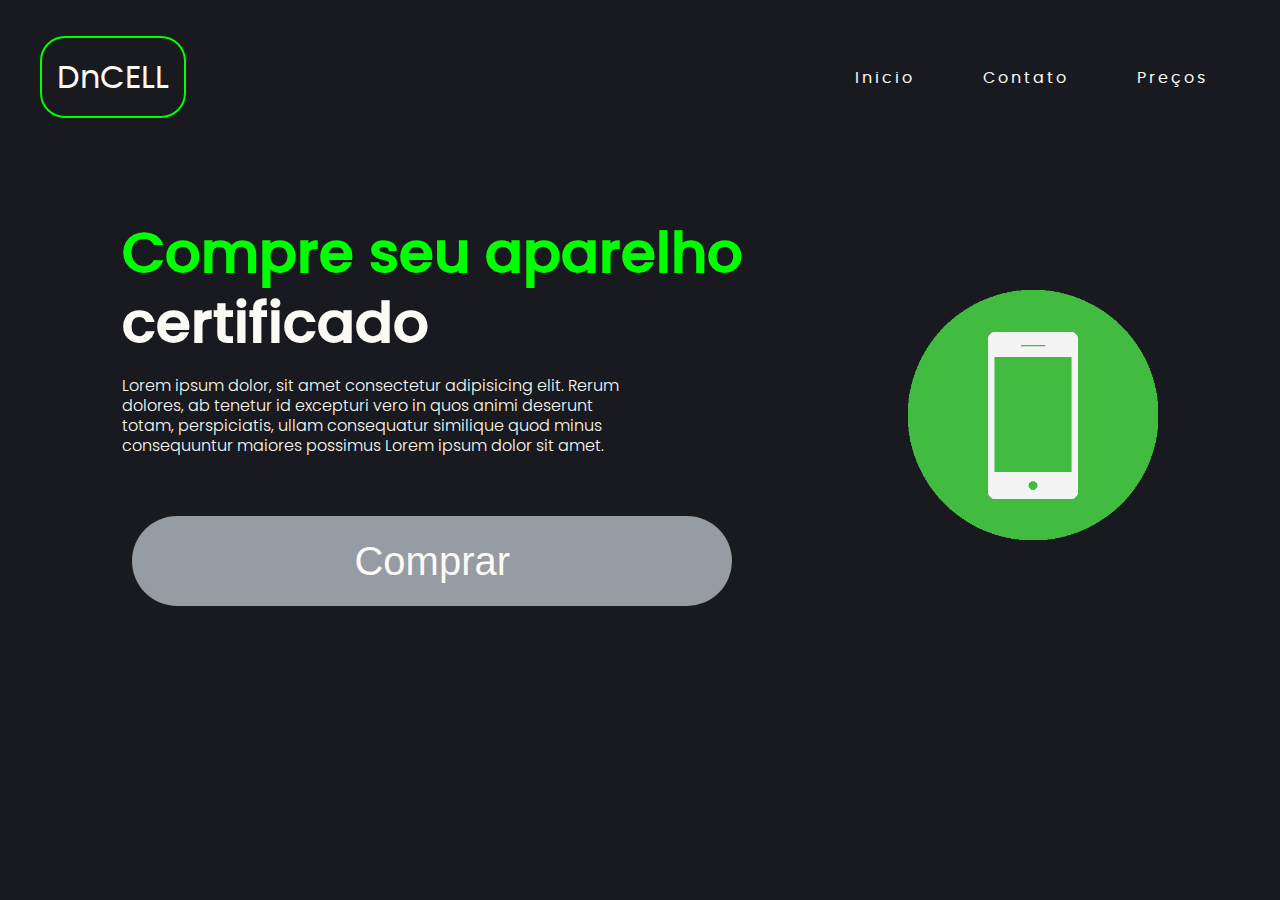
<file: index.html>
<!DOCTYPE html>
<html lang="pt-br">

<head>
    <meta charset="UTF-8">
    <meta http-equiv="X-UA-Compatible" content="IE=edge">
    <meta name="viewport" content="width=device-width, initial-scale=1.0">
    <title>DnCELL</title>
    <link rel="stylesheet" href="style.css">
    <link rel="stylesheet" href="fonts.css">
</head>

<body>
    <!-- Cabeçalho do site -->
    <header>
        <nav>
            <h1 id="logo">DnCELL</h1>
        <div class="mobile-menu">
            <div class="line1"></div>
            <div class="line2"></div>
            <div class="line3"></div>
        </div>
        <ul class="nav-list">
            <li><a href="index.html">Inicio</a></li>
            <li><a href="contato.html">Contato</a></li>
            <li><a href="preco.html">Preços</a></li>
        </ul>
        </nav>
    </header>
    <!-- /Cabeçalho do site -->

    <!-- Corpo principal do site -->
    <main>
        <aside>
            <section class="banner">
                <div class="texto">
                    <h2 class="titulo"><span>Compre seu aparelho</span></h2>
                    <h2 class="titulo-2">certificado</h2>
                    <p>Lorem ipsum dolor, sit amet consectetur adipisicing elit. Rerum dolores, ab tenetur id excepturi
                        vero in quos animi deserunt totam, perspiciatis, ullam consequatur similique quod minus
                        consequuntur maiores possimus Lorem ipsum dolor sit amet.</p>
                    <p id="time"></p>
                    <div class="botoes">
                        <button class="overlay"><a onmousemove="handleMove()" href="contato.html">Comprar</a></button>
                    </div>
                </div>
            </section>
        </aside>

        <article>
            <img src="assets/images/mobile-phone-icon.png" alt="celular">
        </article>
    </main>
    <!-- /Corpo principal do site -->

    <script type="text/javascript" src="script.js"></script>
</body>

</html>
</file>
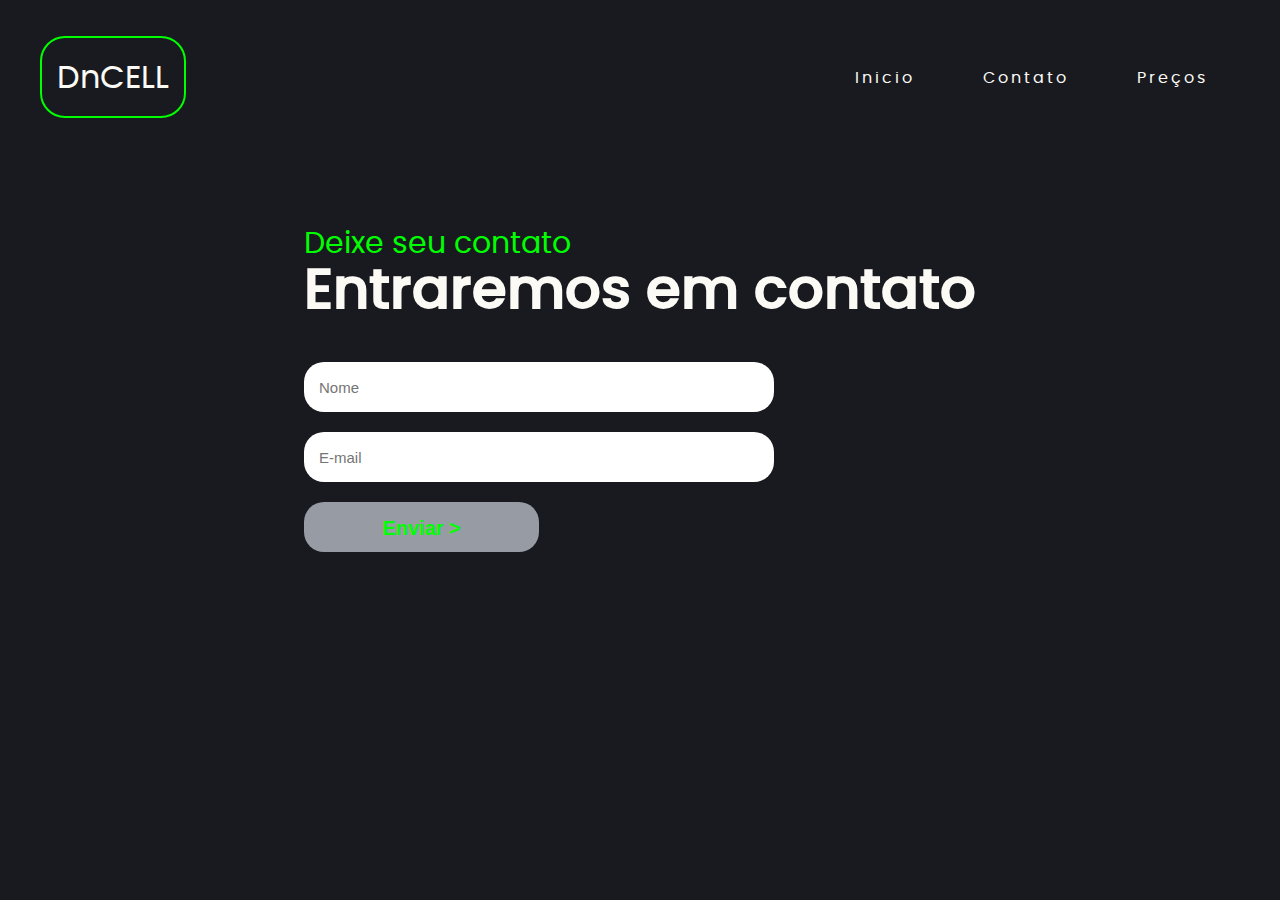
<file: contato.html>
<!-- Exemplo de HTML -->
<!DOCTYPE html>
<html lang="pt-br">

<head>
    <meta charset="UTF-8">
    <meta http-equiv="X-UA-Compatible" content="IE=edge">
    <meta name="viewport" content="width=device-width, initial-scale=1.0, maximum-scale=1.0">
    <title>Contato</title>
    <link rel="stylesheet" href="style.css">
    <link rel="stylesheet" href="fonts.css">
</head>

<body>
    <!-- Cabeçalho do site -->
    <header>
        <nav>
            <h1 id="logo">DnCELL</h1>
        <div class="mobile-menu">
            <div class="line1"></div>
            <div class="line2"></div>
            <div class="line3"></div>
        </div>
        <ul class="nav-list">
            <li><a href="index.html">Inicio</a></li>
            <li><a href="contato.html">Contato</a></li>
            <li><a href="preco.html">Preços</a></li>
        </ul>
        </nav>
    </header>
    <!-- /Cabeçalho do site -->

    <!-- Corpo principal do site -->
    <main>
        <section>
            <div class="texto-contato">
                <h1 class="texto-contato1">Deixe seu contato</h1>
                <h2 class="texto-contato2">Entraremos em contato</h2>
                <form>
                        <input type="text" placeholder="Nome">
                        <input type="email" placeholder="E-mail">
                        <input type="submit" value="Enviar >">
                </form>
            </div>
        </section>
    </main>
    <!-- /Corpo principal do site -->

    <script type="text/javascript" src="script.js"></script>
</body>

</html>
</file>
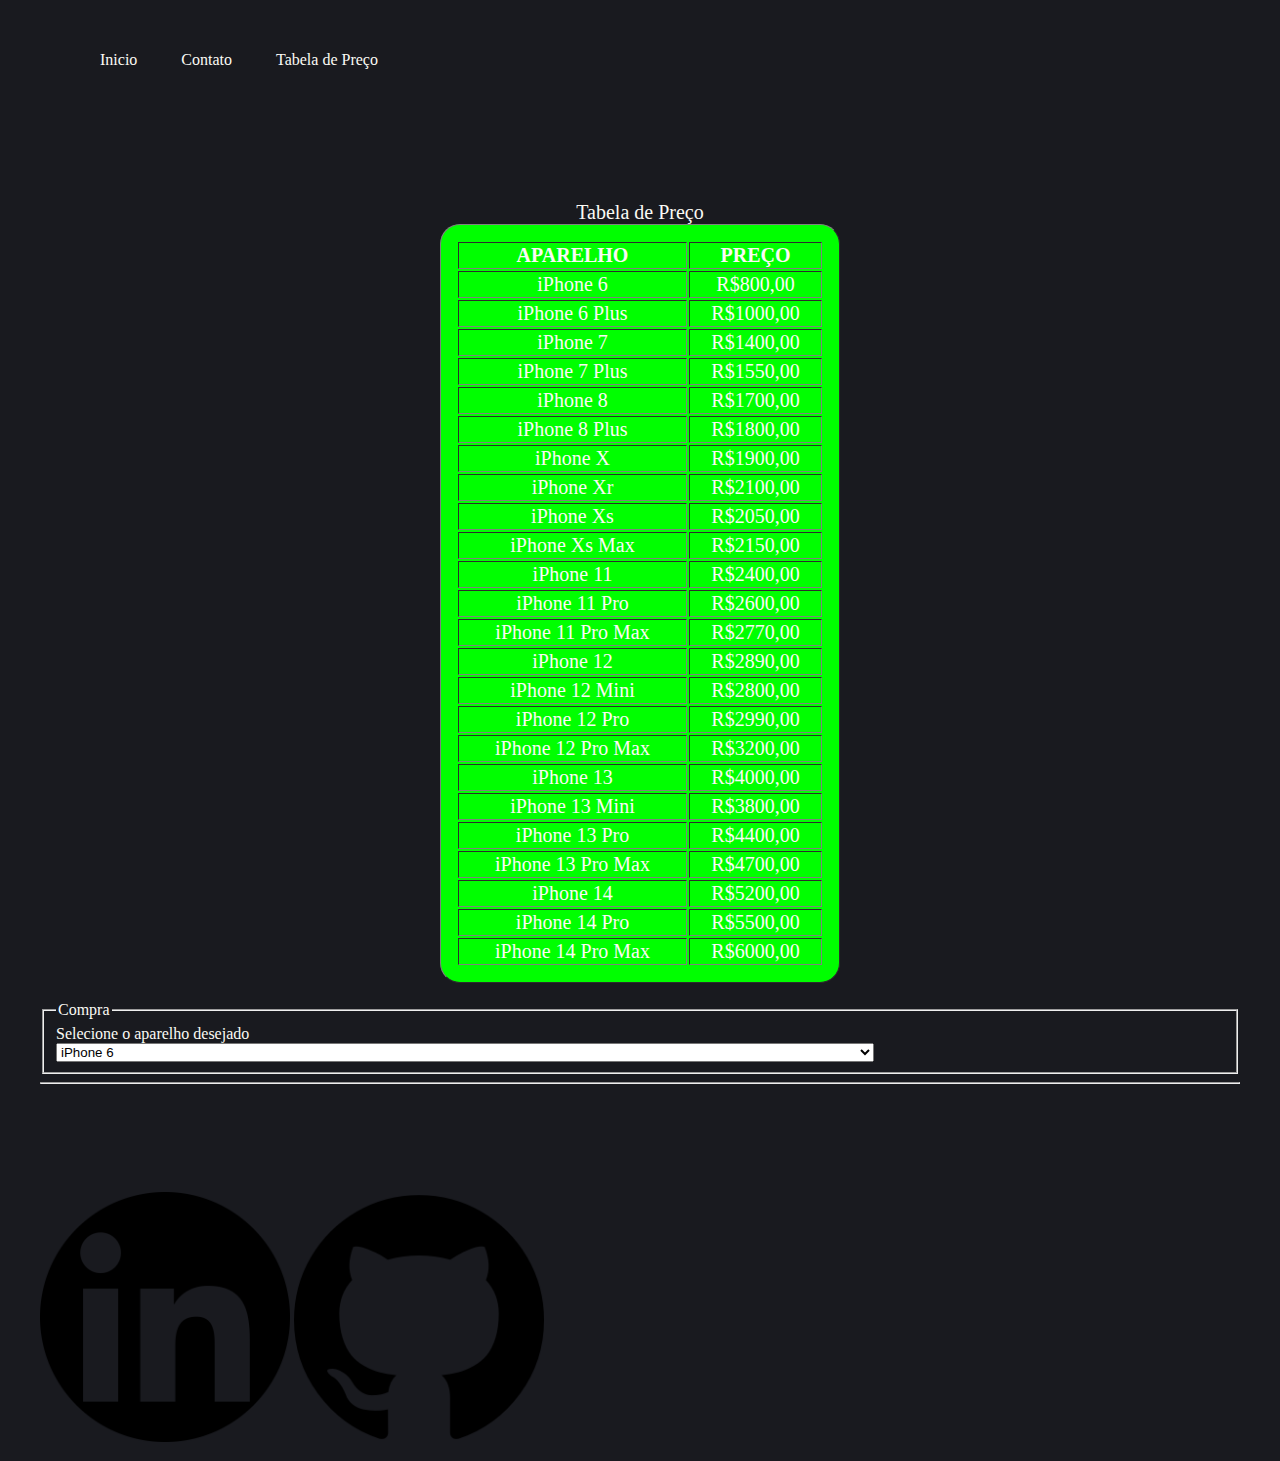
<file: tabelaPreco.html>
<!DOCTYPE html>
<html lang="pt-br">

<head>
  <meta charset="UTF-8">
  <meta http-equiv="X-UA-Compatible" content="IE=edge">
  <meta name="viewport" content="width=device-width, initial-scale=1.0">
  <title>Document</title>
  <link rel="stylesheet" href="style.css">
</head>

<body>
  <!-- Cabeçalho do site -->
  <header>
    <nav>
      <ul>
        <li>
          <a href="index.html">Inicio</a>
        </li>
        <li>
          <a href="contato.html">Contato</a>
        </li>
        <li>
          <a href="tabelaPreco.html">Tabela de Preço</a>
        </li>
      </ul>
    </nav>
  </header>
  <!-- Cabeçalho do site -->

  <!-- Tabela de Preço -->
  <table border="1">
    <caption>Tabela de Preço</caption>
    <thead>
      <th>APARELHO</th>
      <th>PREÇO</th>
    </thead>
    <tbody>
      <tr>
        <td>iPhone 6</td>
        <td>R$800,00</td>
      </tr>
      <tr>
        <td>iPhone 6 Plus</td>
        <td>R$1000,00</td>
      </tr>
      <tr>
        <td>iPhone 7</td>
        <td>R$1400,00</td>
      </tr>
      <tr>
        <td>iPhone 7 Plus</td>
        <td>R$1550,00</td>
      </tr>
      <tr>
        <td>iPhone 8</td>
        <td>R$1700,00</td>
      </tr>
      <tr>
        <td>iPhone 8 Plus</td>
        <td>R$1800,00</td>
      </tr>
      <tr>
        <td>iPhone X</td>
        <td>R$1900,00</td>
      </tr>
      <tr>
        <td>iPhone Xr</td>
        <td>R$2100,00</td>
      </tr>
      <tr>
        <td>iPhone Xs</td>
        <td>R$2050,00</td>
      </tr>
      <tr>
        <td>iPhone Xs Max</td>
        <td>R$2150,00</td>
      </tr>
      <tr>
        <td>iPhone 11</td>
        <td>R$2400,00</td>
      </tr>
      <tr>
        <td>iPhone 11 Pro</td>
        <td>R$2600,00</td>
      </tr>
      <tr>
        <td>iPhone 11 Pro Max</td>
        <td>R$2770,00</td>
      </tr>
      <tr>
        <td>iPhone 12</td>
        <td>R$2890,00</td>
      </tr>
      <tr>
        <td>iPhone 12 Mini</td>
        <td>R$2800,00</td>
      </tr>
      <tr>
        <td>iPhone 12 Pro</td>
        <td>R$2990,00</td>
      </tr>
      <tr>
        <td>iPhone 12 Pro Max</td>
        <td>R$3200,00</td>
      </tr>
      <tr>
        <td>iPhone 13</td>
        <td>R$4000,00</td>
      </tr>
      <tr>
        <td>iPhone 13 Mini</td>
        <td>R$3800,00</td>
      </tr>
      <tr>
        <td>iPhone 13 Pro</td>
        <td>R$4400,00</td>
      </tr>
      <tr>
        <td>iPhone 13 Pro Max</td>
        <td>R$4700,00</td>
      </tr>
      <tr>
        <td>iPhone 14</td>
        <td>R$5200,00</td>
      </tr>
      <tr>
        <td>iPhone 14 Pro</td>
        <td>R$5500,00</td>
      </tr>
      <tr>
        <td>iPhone 14 Pro Max</td>
        <td>R$6000,00</td>
      </tr>
    </tbody>
  </table>
  <br>
  <fieldset>
    <legend>Compra</legend>
    <form>
      Selecione o aparelho desejado
      <select name="select">
        <option> iPhone 6</option>
        <option> iPhone 6 Plus</option>
        <option> iPhone 7</option>
        <option> iPhone 7 Plus</option>
        <option> iPhone 8</option>
        <option> iPhone 8 Plus</option>
        <option> iPhone X</option>
        <option> iPhone XR</option>
        <option> iPhone XS</option>
        <option> iPhone XS MAX</option>
        <option> iPhone 11</option>
        <option> iPhone 11 Pro</option>
        <option> iPhone 11 Pro Max</option>
        <option> iPhone 12</option>
        <option> iPhone 12 Mini</option>
        <option> iPhone 12 Pro</option>
        <option> iPhone 12 Pro Max</option>
        <option> iPhone 13</option>
        <option> iPhone 13 Mini</option>
        <option> iPhone 13 Pro</option>
        <option> iPhone 13 Pro Max</option>
        <option> iPhone 14</option>
        <option> iPhone 14 Pro</option>
        <option> iPhone 14 Pro Max</option>
      </select>
    </form>
  </fieldset>

  <!-- Rodapé do site -->
  <hr>
  <footer>
    <div>
      <a target="_blank" href="https://www.linkedin.com/in/danielcorrea5/">

        <img class="social" src="assets/images/linkedin.web.png" alt="logo linkedin">
      </a>

      <a target="_blank" href="https://github.com/DnC-DEV">

        <img class="social" src="assets/images/github.png" alt="logo github">
      </a>
    </div>
  </footer>
  <!-- /Rodapé do site -->
</body>

</html>
</file>
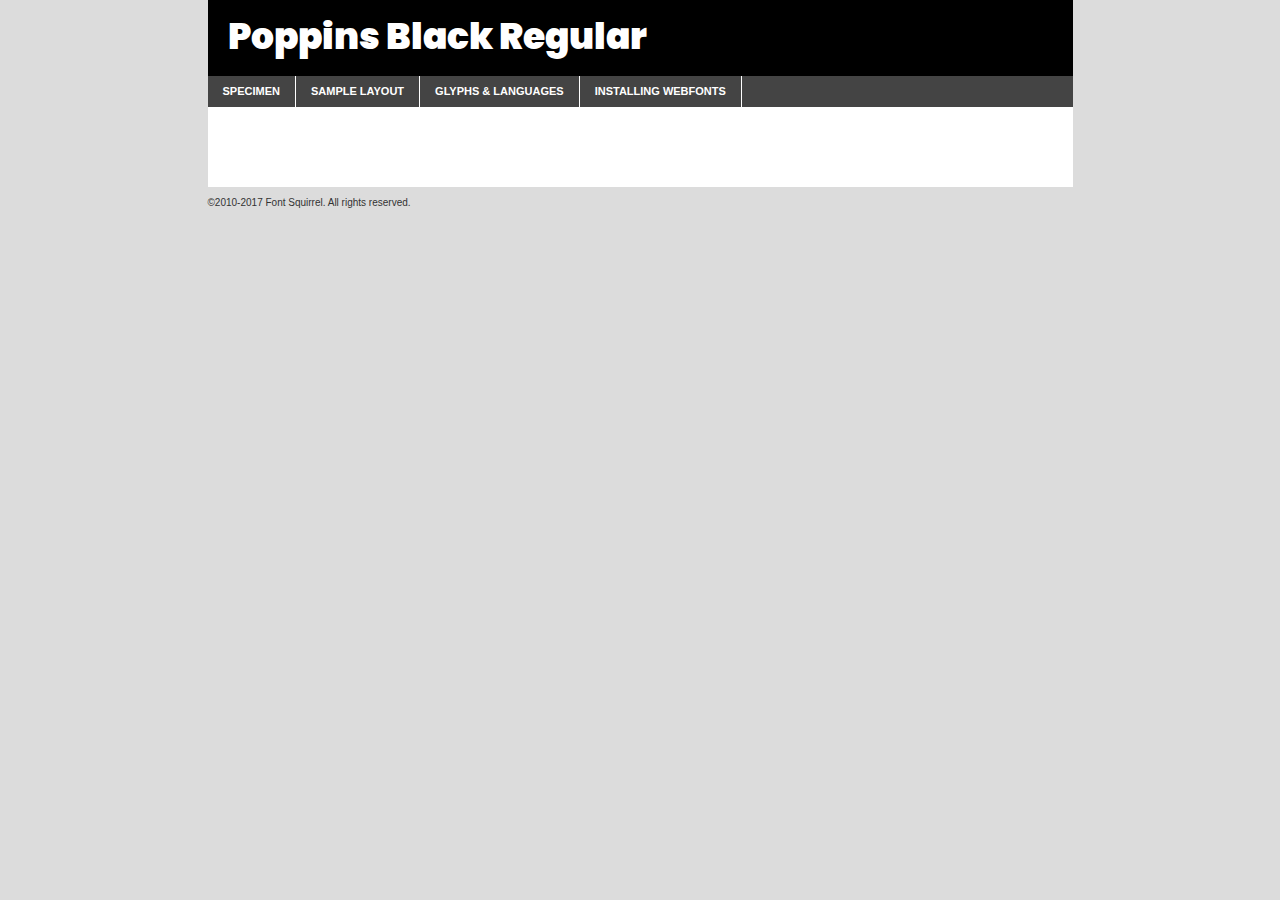
<file: assets/fonts/poppins-black-demo.html>
<!DOCTYPE html PUBLIC "-//W3C//DTD XHTML 1.0 Transitional//EN"
	"http://www.w3.org/TR/xhtml1/DTD/xhtml1-transitional.dtd">

<html xmlns="http://www.w3.org/1999/xhtml" xml:lang="en" lang="en">
<head>
	<meta http-equiv="Content-Type" content="text/html; charset=utf-8" />
	<script src="http://ajax.googleapis.com/ajax/libs/jquery/1.7.2/jquery.min.js" type="text/javascript" charset="utf-8"></script>
	<script type="text/javascript">
	(function($){$.fn.easyTabs=function(option){var param=jQuery.extend({fadeSpeed:"fast",defaultContent:1,activeClass:'active'},option);$(this).each(function(){var thisId="#"+this.id;if(param.defaultContent==''){param.defaultContent=1;}
	if(typeof param.defaultContent=="number")
	{var defaultTab=$(thisId+" .tabs li:eq("+(param.defaultContent-1)+") a").attr('href').substr(1);}else{var defaultTab=param.defaultContent;}
	$(thisId+" .tabs li a").each(function(){var tabToHide=$(this).attr('href').substr(1);$("#"+tabToHide).addClass('easytabs-tab-content');});hideAll();changeContent(defaultTab);function hideAll(){$(thisId+" .easytabs-tab-content").hide();}
	function changeContent(tabId){hideAll();$(thisId+" .tabs li").removeClass(param.activeClass);$(thisId+" .tabs li a[href=#"+tabId+"]").closest('li').addClass(param.activeClass);if(param.fadeSpeed!="none")
	{$(thisId+" #"+tabId).fadeIn(param.fadeSpeed);}else{$(thisId+" #"+tabId).show();}}
	$(thisId+" .tabs li").click(function(){var tabId=$(this).find('a').attr('href').substr(1);changeContent(tabId);return false;});});}})(jQuery);
	</script>
	<link rel="stylesheet" href="specimen_files/specimen_stylesheet.css" type="text/css" charset="utf-8" />
	<link rel="stylesheet" href="stylesheet.css" type="text/css" charset="utf-8" />

	<style type="text/css">
					body{
				font-family: 'poppinsblack';
							}
		</style>

	<title>Poppins Black Regular Specimen</title>
	
	
	<script type="text/javascript" charset="utf-8">
		$(document).ready(function() {
			$('#container').easyTabs({defaultContent:1});
		});
	</script>
</head>

<body>
<div id="container">
	<div id="header">
		Poppins Black Regular	</div>
	<ul class="tabs">
		<li><a href="#specimen">Specimen</a></li>
		<li><a href="#layout">Sample Layout</a></li>
				<li><a href="#glyphs">Glyphs &amp; Languages</a></li>
		<li><a href="#installing">Installing Webfonts</a></li>
		
	</ul>
	
	<div id="main_content">

		
			<div id="specimen">
		
				<div class="section">
					<div class="grid12 firstcol">
						<div class="huge">AaBb</div>
					</div>
				</div>
		
				<div class="section">
					<div class="glyph_range">A&#x200B;B&#x200b;C&#x200b;D&#x200b;E&#x200b;F&#x200b;G&#x200b;H&#x200b;I&#x200b;J&#x200b;K&#x200b;L&#x200b;M&#x200b;N&#x200b;O&#x200b;P&#x200b;Q&#x200b;R&#x200b;S&#x200b;T&#x200b;U&#x200b;V&#x200b;W&#x200b;X&#x200b;Y&#x200b;Z&#x200b;a&#x200b;b&#x200b;c&#x200b;d&#x200b;e&#x200b;f&#x200b;g&#x200b;h&#x200b;i&#x200b;j&#x200b;k&#x200b;l&#x200b;m&#x200b;n&#x200b;o&#x200b;p&#x200b;q&#x200b;r&#x200b;s&#x200b;t&#x200b;u&#x200b;v&#x200b;w&#x200b;x&#x200b;y&#x200b;z&#x200b;1&#x200b;2&#x200b;3&#x200b;4&#x200b;5&#x200b;6&#x200b;7&#x200b;8&#x200b;9&#x200b;0&#x200b;&amp;&#x200b;.&#x200b;,&#x200b;?&#x200b;!&#x200b;&#64;&#x200b;(&#x200b;)&#x200b;#&#x200b;$&#x200b;%&#x200b;*&#x200b;+&#x200b;-&#x200b;=&#x200b;:&#x200b;;</div>
				</div>
				<div class="section">
					<div class="grid12 firstcol">
						<table class="sample_table">
							<tr><td>10</td><td class="size10">abcdefghijklmnopqrstuvwxyzABCDEFGHIJKLMNOPQRSTUVWXYZ0123456789abcdefghijklmnopqrstuvwxyzABCDEFGHIJKLMNOPQRSTUVWXYZ0123456789abcdefghijklmnopqrstuvwxyzABCDEFGHIJKLMNOPQRSTUVWXYZ</td></tr>
							<tr><td>11</td><td class="size11">abcdefghijklmnopqrstuvwxyzABCDEFGHIJKLMNOPQRSTUVWXYZ0123456789abcdefghijklmnopqrstuvwxyzABCDEFGHIJKLMNOPQRSTUVWXYZ0123456789abcdefghijklmnopqrstuvwxyzABCDEFGHIJKLMNOPQRSTUVWXYZ</td></tr>
							<tr><td>12</td><td class="size12">abcdefghijklmnopqrstuvwxyzABCDEFGHIJKLMNOPQRSTUVWXYZ0123456789abcdefghijklmnopqrstuvwxyzABCDEFGHIJKLMNOPQRSTUVWXYZ0123456789abcdefghijklmnopqrstuvwxyzABCDEFGHIJKLMNOPQRSTUVWXYZ</td></tr>
							<tr><td>13</td><td class="size13">abcdefghijklmnopqrstuvwxyzABCDEFGHIJKLMNOPQRSTUVWXYZ0123456789abcdefghijklmnopqrstuvwxyzABCDEFGHIJKLMNOPQRSTUVWXYZ0123456789abcdefghijklmnopqrstuvwxyzABCDEFGHIJKLMNOPQRSTUVWXYZ</td></tr>
							<tr><td>14</td><td class="size14">abcdefghijklmnopqrstuvwxyzABCDEFGHIJKLMNOPQRSTUVWXYZ0123456789abcdefghijklmnopqrstuvwxyzABCDEFGHIJKLMNOPQRSTUVWXYZ0123456789abcdefghijklmnopqrstuvwxyzABCDEFGHIJKLMNOPQRSTUVWXYZ</td></tr>
							<tr><td>16</td><td class="size16">abcdefghijklmnopqrstuvwxyzABCDEFGHIJKLMNOPQRSTUVWXYZ0123456789abcdefghijklmnopqrstuvwxyzABCDEFGHIJKLMNOPQRSTUVWXYZ</td></tr>
							<tr><td>18</td><td class="size18">abcdefghijklmnopqrstuvwxyzABCDEFGHIJKLMNOPQRSTUVWXYZ0123456789abcdefghijklmnopqrstuvwxyzABCDEFGHIJKLMNOPQRSTUVWXYZ</td></tr>
							<tr><td>20</td><td class="size20">abcdefghijklmnopqrstuvwxyzABCDEFGHIJKLMNOPQRSTUVWXYZ0123456789abcdefghijklmnopqrstuvwxyzABCDEFGHIJKLMNOPQRSTUVWXYZ</td></tr>
							<tr><td>24</td><td class="size24">abcdefghijklmnopqrstuvwxyzABCDEFGHIJKLMNOPQRSTUVWXYZ0123456789abcdefghijklmnopqrstuvwxyzABCDEFGHIJKLMNOPQRSTUVWXYZ</td></tr>
							<tr><td>30</td><td class="size30">abcdefghijklmnopqrstuvwxyzABCDEFGHIJKLMNOPQRSTUVWXYZ0123456789abcdefghijklmnopqrstuvwxyzABCDEFGHIJKLMNOPQRSTUVWXYZ</td></tr>
							<tr><td>36</td><td class="size36">abcdefghijklmnopqrstuvwxyzABCDEFGHIJKLMNOPQRSTUVWXYZ0123456789abcdefghijklmnopqrstuvwxyzABCDEFGHIJKLMNOPQRSTUVWXYZ</td></tr>
							<tr><td>48</td><td class="size48">abcdefghijklmnopqrstuvwxyzABCDEFGHIJKLMNOPQRSTUVWXYZ0123456789abcdefghijklmnopqrstuvwxyzABCDEFGHIJKLMNOPQRSTUVWXYZ</td></tr>
							<tr><td>60</td><td class="size60">abcdefghijklmnopqrstuvwxyzABCDEFGHIJKLMNOPQRSTUVWXYZ0123456789abcdefghijklmnopqrstuvwxyzABCDEFGHIJKLMNOPQRSTUVWXYZ</td></tr>
							<tr><td>72</td><td class="size72">abcdefghijklmnopqrstuvwxyzABCDEFGHIJKLMNOPQRSTUVWXYZ0123456789abcdefghijklmnopqrstuvwxyzABCDEFGHIJKLMNOPQRSTUVWXYZ</td></tr>
							<tr><td>90</td><td class="size90">abcdefghijklmnopqrstuvwxyzABCDEFGHIJKLMNOPQRSTUVWXYZ0123456789abcdefghijklmnopqrstuvwxyzABCDEFGHIJKLMNOPQRSTUVWXYZ</td></tr>
						</table>
				
					</div>
			
				</div>
		
		
		
								<div class="section" id="bodycomparison">


										<div id="xheight">
				<div class="fontbody">&#x25FC;&#x25FC;&#x25FC;&#x25FC;&#x25FC;&#x25FC;&#x25FC;&#x25FC;&#x25FC;&#x25FC;&#x25FC;&#x25FC;&#x25FC;&#x25FC;&#x25FC;&#x25FC;&#x25FC;&#x25FC;&#x25FC;&#x25FC;&#x25FC;&#x25FC;&#x25FC;&#x25FC;&#x25FC;&#x25FC;&#x25FC;&#x25FC;&#x25FC;&#x25FC;&#x25FC;&#x25FC;&#x25FC;&#x25FC;&#x25FC;&#x25FC;&#x25FC;&#x25FC;&#x25FC;&#x25FC;&#x25FC;&#x25FC;&#x25FC;&#x25FC;&#x25FC;&#x25FC;&#x25FC;&#x25FC;&#x25FC;&#x25FC;&#x25FC;&#x25FC;&#x25FC;&#x25FC;&#x25FC;&#x25FC;&#x25FC;&#x25FC;&#x25FC;&#x25FC;&#x25FC;&#x25FC;&#x25FC;&#x25FC;&#x25FC;&#x25FC;&#x25FC;&#x25FC;&#x25FC;&#x25FC;&#x25FC;&#x25FC;&#x25FC;&#x25FC;&#x25FC;&#x25FC;&#x25FC;&#x25FC;&#x25FC;&#x25FC;&#x25FC;&#x25FC;&#x25FC;&#x25FC;&#x25FC;&#x25FC;&#x25FC;&#x25FC;&#x25FC;&#x25FC;&#x25FC;&#x25FC;&#x25FC;&#x25FC;&#x25FC;&#x25FC;&#x25FC;&#x25FC;&#x25FC;body</div><div class="arialbody">body</div><div class="verdanabody">body</div><div class="georgiabody">body</div></div>
										<div class="fontbody" style="z-index:1">
											body<span>Poppins Black Regular</span>
										</div>
										<div class="arialbody" style="z-index:1">
											body<span>Arial</span>
										</div>
										<div class="verdanabody" style="z-index:1">
											body<span>Verdana</span>
										</div>
										<div class="georgiabody" style="z-index:1">
											body<span>Georgia</span>
										</div>



								</div>
		
		
				<div class="section psample psample_row1" id="">
					
					<div class="grid2 firstcol">
						<p class="size10"><span>10.</span>Aenean lacinia bibendum nulla sed consectetur. Fusce dapibus, tellus ac cursus commodo, tortor mauris condimentum nibh, ut fermentum massa justo sit amet risus. Nullam id dolor id nibh ultricies vehicula ut id elit. Cum sociis natoque penatibus et magnis dis parturient montes, nascetur ridiculus mus. Nulla vitae elit libero, a pharetra augue.</p>
			
					</div>
					<div class="grid3">
						<p class="size11"><span>11.</span>Aenean lacinia bibendum nulla sed consectetur. Fusce dapibus, tellus ac cursus commodo, tortor mauris condimentum nibh, ut fermentum massa justo sit amet risus. Nullam id dolor id nibh ultricies vehicula ut id elit. Cum sociis natoque penatibus et magnis dis parturient montes, nascetur ridiculus mus. Nulla vitae elit libero, a pharetra augue.</p>
			
					</div>
					<div class="grid3">
						<p class="size12"><span>12.</span>Aenean lacinia bibendum nulla sed consectetur. Fusce dapibus, tellus ac cursus commodo, tortor mauris condimentum nibh, ut fermentum massa justo sit amet risus. Nullam id dolor id nibh ultricies vehicula ut id elit. Cum sociis natoque penatibus et magnis dis parturient montes, nascetur ridiculus mus. Nulla vitae elit libero, a pharetra augue.</p>
			
					</div>
					<div class="grid4">
						<p class="size13"><span>13.</span>Aenean lacinia bibendum nulla sed consectetur. Fusce dapibus, tellus ac cursus commodo, tortor mauris condimentum nibh, ut fermentum massa justo sit amet risus. Nullam id dolor id nibh ultricies vehicula ut id elit. Cum sociis natoque penatibus et magnis dis parturient montes, nascetur ridiculus mus. Nulla vitae elit libero, a pharetra augue.</p>
			
					</div>
					<div class="white_blend"></div>
					
				</div>
				<div class="section psample psample_row2" id="">
					<div class="grid3 firstcol">
						<p class="size14"><span>14.</span>Aenean lacinia bibendum nulla sed consectetur. Fusce dapibus, tellus ac cursus commodo, tortor mauris condimentum nibh, ut fermentum massa justo sit amet risus. Nullam id dolor id nibh ultricies vehicula ut id elit. Cum sociis natoque penatibus et magnis dis parturient montes, nascetur ridiculus mus. Nulla vitae elit libero, a pharetra augue.</p>
			
					</div>
					<div class="grid4">
						<p class="size16"><span>16.</span>Aenean lacinia bibendum nulla sed consectetur. Fusce dapibus, tellus ac cursus commodo, tortor mauris condimentum nibh, ut fermentum massa justo sit amet risus. Nullam id dolor id nibh ultricies vehicula ut id elit. Cum sociis natoque penatibus et magnis dis parturient montes, nascetur ridiculus mus. Nulla vitae elit libero, a pharetra augue.</p>
			
					</div>
					<div class="grid5">
						<p class="size18"><span>18.</span>Aenean lacinia bibendum nulla sed consectetur. Fusce dapibus, tellus ac cursus commodo, tortor mauris condimentum nibh, ut fermentum massa justo sit amet risus. Nullam id dolor id nibh ultricies vehicula ut id elit. Cum sociis natoque penatibus et magnis dis parturient montes, nascetur ridiculus mus. Nulla vitae elit libero, a pharetra augue.</p>
			
					</div>

					<div class="white_blend"></div>

				</div>
				
				<div class="section psample psample_row3" id="">
					<div class="grid5 firstcol">
						<p class="size20"><span>20.</span>Aenean lacinia bibendum nulla sed consectetur. Fusce dapibus, tellus ac cursus commodo, tortor mauris condimentum nibh, ut fermentum massa justo sit amet risus. Nullam id dolor id nibh ultricies vehicula ut id elit. Cum sociis natoque penatibus et magnis dis parturient montes, nascetur ridiculus mus. Nulla vitae elit libero, a pharetra augue.</p>
					</div>
					<div class="grid7">
						<p class="size24"><span>24.</span>Aenean lacinia bibendum nulla sed consectetur. Fusce dapibus, tellus ac cursus commodo, tortor mauris condimentum nibh, ut fermentum massa justo sit amet risus. Nullam id dolor id nibh ultricies vehicula ut id elit. Cum sociis natoque penatibus et magnis dis parturient montes, nascetur ridiculus mus. Nulla vitae elit libero, a pharetra augue.</p>
					</div>
					
					<div class="white_blend"></div>
					
				</div>
				
				<div class="section psample psample_row4" id="">
					<div class="grid12 firstcol">
						<p class="size30"><span>30.</span>Aenean lacinia bibendum nulla sed consectetur. Fusce dapibus, tellus ac cursus commodo, tortor mauris condimentum nibh, ut fermentum massa justo sit amet risus. Nullam id dolor id nibh ultricies vehicula ut id elit. Cum sociis natoque penatibus et magnis dis parturient montes, nascetur ridiculus mus. Nulla vitae elit libero, a pharetra augue.</p>
					</div>
					<div class="white_blend"></div>
					
				</div>
				
				
				
				<div class="section psample psample_row1 fullreverse">
					<div class="grid2 firstcol">
						<p class="size10"><span>10.</span>Aenean lacinia bibendum nulla sed consectetur. Fusce dapibus, tellus ac cursus commodo, tortor mauris condimentum nibh, ut fermentum massa justo sit amet risus. Nullam id dolor id nibh ultricies vehicula ut id elit. Cum sociis natoque penatibus et magnis dis parturient montes, nascetur ridiculus mus. Nulla vitae elit libero, a pharetra augue.</p>
			
					</div>
					<div class="grid3">
						<p class="size11"><span>11.</span>Aenean lacinia bibendum nulla sed consectetur. Fusce dapibus, tellus ac cursus commodo, tortor mauris condimentum nibh, ut fermentum massa justo sit amet risus. Nullam id dolor id nibh ultricies vehicula ut id elit. Cum sociis natoque penatibus et magnis dis parturient montes, nascetur ridiculus mus. Nulla vitae elit libero, a pharetra augue.</p>
			
					</div>
					<div class="grid3">
						<p class="size12"><span>12.</span>Aenean lacinia bibendum nulla sed consectetur. Fusce dapibus, tellus ac cursus commodo, tortor mauris condimentum nibh, ut fermentum massa justo sit amet risus. Nullam id dolor id nibh ultricies vehicula ut id elit. Cum sociis natoque penatibus et magnis dis parturient montes, nascetur ridiculus mus. Nulla vitae elit libero, a pharetra augue.</p>
			
					</div>
					<div class="grid4">
						<p class="size13"><span>13.</span>Aenean lacinia bibendum nulla sed consectetur. Fusce dapibus, tellus ac cursus commodo, tortor mauris condimentum nibh, ut fermentum massa justo sit amet risus. Nullam id dolor id nibh ultricies vehicula ut id elit. Cum sociis natoque penatibus et magnis dis parturient montes, nascetur ridiculus mus. Nulla vitae elit libero, a pharetra augue.</p>
			
					</div>
					<div class="black_blend"></div>
					
				</div>
				
				<div class="section psample psample_row2 fullreverse">
					<div class="grid3 firstcol">
						<p class="size14"><span>14.</span>Aenean lacinia bibendum nulla sed consectetur. Fusce dapibus, tellus ac cursus commodo, tortor mauris condimentum nibh, ut fermentum massa justo sit amet risus. Nullam id dolor id nibh ultricies vehicula ut id elit. Cum sociis natoque penatibus et magnis dis parturient montes, nascetur ridiculus mus. Nulla vitae elit libero, a pharetra augue.</p>
			
					</div>
					<div class="grid4">
						<p class="size16"><span>16.</span>Aenean lacinia bibendum nulla sed consectetur. Fusce dapibus, tellus ac cursus commodo, tortor mauris condimentum nibh, ut fermentum massa justo sit amet risus. Nullam id dolor id nibh ultricies vehicula ut id elit. Cum sociis natoque penatibus et magnis dis parturient montes, nascetur ridiculus mus. Nulla vitae elit libero, a pharetra augue.</p>
			
					</div>
					<div class="grid5">
						<p class="size18"><span>18.</span>Aenean lacinia bibendum nulla sed consectetur. Fusce dapibus, tellus ac cursus commodo, tortor mauris condimentum nibh, ut fermentum massa justo sit amet risus. Nullam id dolor id nibh ultricies vehicula ut id elit. Cum sociis natoque penatibus et magnis dis parturient montes, nascetur ridiculus mus. Nulla vitae elit libero, a pharetra augue.</p>
			
					</div>
					<div class="black_blend"></div>

				</div>
				
				<div class="section psample fullreverse psample_row3" id="">
					<div class="grid5 firstcol">
						<p class="size20"><span>20.</span>Aenean lacinia bibendum nulla sed consectetur. Fusce dapibus, tellus ac cursus commodo, tortor mauris condimentum nibh, ut fermentum massa justo sit amet risus. Nullam id dolor id nibh ultricies vehicula ut id elit. Cum sociis natoque penatibus et magnis dis parturient montes, nascetur ridiculus mus. Nulla vitae elit libero, a pharetra augue.</p>
					</div>
					<div class="grid7">
						<p class="size24"><span>24.</span>Aenean lacinia bibendum nulla sed consectetur. Fusce dapibus, tellus ac cursus commodo, tortor mauris condimentum nibh, ut fermentum massa justo sit amet risus. Nullam id dolor id nibh ultricies vehicula ut id elit. Cum sociis natoque penatibus et magnis dis parturient montes, nascetur ridiculus mus. Nulla vitae elit libero, a pharetra augue.</p>
					</div>
					
					<div class="black_blend"></div>
					
				</div>
				
				<div class="section psample fullreverse psample_row4" id="" style="border-bottom: 20px #000 solid;">
					<div class="grid12 firstcol">
						<p class="size30"><span>30.</span>Aenean lacinia bibendum nulla sed consectetur. Fusce dapibus, tellus ac cursus commodo, tortor mauris condimentum nibh, ut fermentum massa justo sit amet risus. Nullam id dolor id nibh ultricies vehicula ut id elit. Cum sociis natoque penatibus et magnis dis parturient montes, nascetur ridiculus mus. Nulla vitae elit libero, a pharetra augue.</p>
					</div>
					<div class="black_blend"></div>
					
				</div>
				
				
				
				
			</div>
			
			<div id="layout">
				
				<div class="section">
					
					<div class="grid12 firstcol">
						<h1>Lorem Ipsum Dolor</h1>
						<h2>Etiam porta sem malesuada magna mollis euismod</h2>
						
						<p class="byline">By <a href="#link">Aenean Lacinia</a></p>
					</div>
				</div>
				<div class="section">
					<div class="grid8 firstcol">
						<p class="large">Donec sed odio dui. Morbi leo risus, porta ac consectetur ac, vestibulum at eros. Fusce dapibus, tellus ac cursus commodo, tortor mauris condimentum nibh, ut fermentum massa justo sit amet risus. </p>

						
						<h3>Pellentesque ornare sem</h3>

						<p>Maecenas sed diam eget risus varius blandit sit amet non magna. Maecenas faucibus mollis interdum. Donec ullamcorper nulla non metus auctor fringilla. Nullam id dolor id nibh ultricies vehicula ut id elit. Nullam id dolor id nibh ultricies vehicula ut id elit. </p>

						<p>Aenean eu leo quam. Pellentesque ornare sem lacinia quam venenatis vestibulum. Lorem ipsum dolor sit amet, consectetur adipiscing elit. Cum sociis natoque penatibus et magnis dis parturient montes, nascetur ridiculus mus. </p>

						<p>Nulla vitae elit libero, a pharetra augue. Praesent commodo cursus magna, vel scelerisque nisl consectetur et. Aenean lacinia bibendum nulla sed consectetur. </p>

						<p>Nullam quis risus eget urna mollis ornare vel eu leo. Nullam quis risus eget urna mollis ornare vel eu leo. Maecenas sed diam eget risus varius blandit sit amet non magna. Donec ullamcorper nulla non metus auctor fringilla. </p>

						<h3>Cras mattis consectetur</h3>

						<p>Aenean eu leo quam. Pellentesque ornare sem lacinia quam venenatis vestibulum. Aenean lacinia bibendum nulla sed consectetur. Integer posuere erat a ante venenatis dapibus posuere velit aliquet. Cras mattis consectetur purus sit amet fermentum. </p>

						<p>Nullam id dolor id nibh ultricies vehicula ut id elit. Nullam quis risus eget urna mollis ornare vel eu leo. Cras mattis consectetur purus sit amet fermentum.</p>
					</div>
					
					<div class="grid4 sidebar">
						
						<div class="box reverse">
							<p class="last">Nullam quis risus eget urna mollis ornare vel eu leo. Donec ullamcorper nulla non metus auctor fringilla. Cras mattis consectetur purus sit amet fermentum. Sed posuere consectetur est at lobortis. Lorem ipsum dolor sit amet, consectetur adipiscing elit. </p>
						</div>
						
						<p class="caption">Maecenas sed diam eget risus varius.</p>

						<p>Vestibulum id ligula porta felis euismod semper. Integer posuere erat a ante venenatis dapibus posuere velit aliquet. Vestibulum id ligula porta felis euismod semper. Sed posuere consectetur est at lobortis. Maecenas sed diam eget risus varius blandit sit amet non magna. Fusce dapibus, tellus ac cursus commodo, tortor mauris condimentum nibh, ut fermentum massa justo sit amet risus. </p>

					

						<p>Duis mollis, est non commodo luctus, nisi erat porttitor ligula, eget lacinia odio sem nec elit. Aenean lacinia bibendum nulla sed consectetur. Vivamus sagittis lacus vel augue laoreet rutrum faucibus dolor auctor. Aenean lacinia bibendum nulla sed consectetur. Nullam quis risus eget urna mollis ornare vel eu leo. </p>

						<p>Praesent commodo cursus magna, vel scelerisque nisl consectetur et. Donec ullamcorper nulla non metus auctor fringilla. Maecenas faucibus mollis interdum. Fusce dapibus, tellus ac cursus commodo, tortor mauris condimentum nibh, ut fermentum massa justo sit amet risus. </p>

					</div>
				</div>
				
			</div>


			



		<div id="glyphs">
			<div class="section">
				<div class="grid12 firstcol">
			
				<h1>Language Support</h1>
				<p>The subset of Poppins Black Regular in this kit supports the following languages:<br />
			
					Albanian, Basque, Breton, Chamorro, Danish, Dutch, English, Faroese, Finnish, French, Frisian, Galician, German, Icelandic, Italian, Malagasy, Norwegian, Portuguese, Spanish, Alsatian, Aragonese, Arapaho, Arrernte, Asturian, Aymara, Bislama, Cebuano, Corsican, Fijian, French_creole, Genoese, Gilbertese, Greenlandic, Haitian_creole, Hiligaynon, Hmong, Hopi, Ibanag, Iloko_ilokano, Indonesian, Interglossa_glosa, Interlingua, Irish_gaelic, Jerriais, Lojban, Lombard, Luxembourgeois, Manx, Mohawk, Norfolk_pitcairnese, Occitan, Oromo, Pangasinan, Papiamento, Piedmontese, Potawatomi, Rhaeto-romance, Romansh, Rotokas, Sami_lule, Samoan, Sardinian, Scots_gaelic, Seychelles_creole, Shona, Sicilian, Somali, Southern_ndebele, Swahili, Swati_swazi, Tagalog_filipino_pilipino, Tetum, Tok_pisin, Uyghur_latinized, Volapuk, Walloon, Warlpiri, Xhosa, Yapese, Zulu, Latinbasic, Ubasic, Demo				</p>
				<h1>Glyph Chart</h1>
				<p>The subset of Poppins Black Regular in this kit includes all the glyphs listed below. Unicode entities are included above each glyph to help you insert individual characters into your layout.</p>
				<div id="glyph_chart">
			
																														 <div><p>&amp;#13;</p>&#13;</div>
																				 <div><p>&amp;#32;</p>&#32;</div>
																				 <div><p>&amp;#33;</p>&#33;</div>
																				 <div><p>&amp;#34;</p>&#34;</div>
																				 <div><p>&amp;#35;</p>&#35;</div>
																				 <div><p>&amp;#36;</p>&#36;</div>
																				 <div><p>&amp;#37;</p>&#37;</div>
																				 <div><p>&amp;#38;</p>&#38;</div>
																				 <div><p>&amp;#39;</p>&#39;</div>
																				 <div><p>&amp;#40;</p>&#40;</div>
																				 <div><p>&amp;#41;</p>&#41;</div>
																				 <div><p>&amp;#42;</p>&#42;</div>
																				 <div><p>&amp;#43;</p>&#43;</div>
																				 <div><p>&amp;#44;</p>&#44;</div>
																				 <div><p>&amp;#45;</p>&#45;</div>
																				 <div><p>&amp;#46;</p>&#46;</div>
																				 <div><p>&amp;#47;</p>&#47;</div>
																				 <div><p>&amp;#48;</p>&#48;</div>
																				 <div><p>&amp;#49;</p>&#49;</div>
																				 <div><p>&amp;#50;</p>&#50;</div>
																				 <div><p>&amp;#51;</p>&#51;</div>
																				 <div><p>&amp;#52;</p>&#52;</div>
																				 <div><p>&amp;#53;</p>&#53;</div>
																				 <div><p>&amp;#54;</p>&#54;</div>
																				 <div><p>&amp;#55;</p>&#55;</div>
																				 <div><p>&amp;#56;</p>&#56;</div>
																				 <div><p>&amp;#57;</p>&#57;</div>
																				 <div><p>&amp;#58;</p>&#58;</div>
																				 <div><p>&amp;#59;</p>&#59;</div>
																				 <div><p>&amp;#60;</p>&#60;</div>
																				 <div><p>&amp;#61;</p>&#61;</div>
																				 <div><p>&amp;#62;</p>&#62;</div>
																				 <div><p>&amp;#63;</p>&#63;</div>
																				 <div><p>&amp;#64;</p>&#64;</div>
																				 <div><p>&amp;#65;</p>&#65;</div>
																				 <div><p>&amp;#66;</p>&#66;</div>
																				 <div><p>&amp;#67;</p>&#67;</div>
																				 <div><p>&amp;#68;</p>&#68;</div>
																				 <div><p>&amp;#69;</p>&#69;</div>
																				 <div><p>&amp;#70;</p>&#70;</div>
																				 <div><p>&amp;#71;</p>&#71;</div>
																				 <div><p>&amp;#72;</p>&#72;</div>
																				 <div><p>&amp;#73;</p>&#73;</div>
																				 <div><p>&amp;#74;</p>&#74;</div>
																				 <div><p>&amp;#75;</p>&#75;</div>
																				 <div><p>&amp;#76;</p>&#76;</div>
																				 <div><p>&amp;#77;</p>&#77;</div>
																				 <div><p>&amp;#78;</p>&#78;</div>
																				 <div><p>&amp;#79;</p>&#79;</div>
																				 <div><p>&amp;#80;</p>&#80;</div>
																				 <div><p>&amp;#81;</p>&#81;</div>
																				 <div><p>&amp;#82;</p>&#82;</div>
																				 <div><p>&amp;#83;</p>&#83;</div>
																				 <div><p>&amp;#84;</p>&#84;</div>
																				 <div><p>&amp;#85;</p>&#85;</div>
																				 <div><p>&amp;#86;</p>&#86;</div>
																				 <div><p>&amp;#87;</p>&#87;</div>
																				 <div><p>&amp;#88;</p>&#88;</div>
																				 <div><p>&amp;#89;</p>&#89;</div>
																				 <div><p>&amp;#90;</p>&#90;</div>
																				 <div><p>&amp;#91;</p>&#91;</div>
																				 <div><p>&amp;#92;</p>&#92;</div>
																				 <div><p>&amp;#93;</p>&#93;</div>
																				 <div><p>&amp;#94;</p>&#94;</div>
																				 <div><p>&amp;#95;</p>&#95;</div>
																				 <div><p>&amp;#96;</p>&#96;</div>
																				 <div><p>&amp;#97;</p>&#97;</div>
																				 <div><p>&amp;#98;</p>&#98;</div>
																				 <div><p>&amp;#99;</p>&#99;</div>
																				 <div><p>&amp;#100;</p>&#100;</div>
																				 <div><p>&amp;#101;</p>&#101;</div>
																				 <div><p>&amp;#102;</p>&#102;</div>
																				 <div><p>&amp;#103;</p>&#103;</div>
																				 <div><p>&amp;#104;</p>&#104;</div>
																				 <div><p>&amp;#105;</p>&#105;</div>
																				 <div><p>&amp;#106;</p>&#106;</div>
																				 <div><p>&amp;#107;</p>&#107;</div>
																				 <div><p>&amp;#108;</p>&#108;</div>
																				 <div><p>&amp;#109;</p>&#109;</div>
																				 <div><p>&amp;#110;</p>&#110;</div>
																				 <div><p>&amp;#111;</p>&#111;</div>
																				 <div><p>&amp;#112;</p>&#112;</div>
																				 <div><p>&amp;#113;</p>&#113;</div>
																				 <div><p>&amp;#114;</p>&#114;</div>
																				 <div><p>&amp;#115;</p>&#115;</div>
																				 <div><p>&amp;#116;</p>&#116;</div>
																				 <div><p>&amp;#117;</p>&#117;</div>
																				 <div><p>&amp;#118;</p>&#118;</div>
																				 <div><p>&amp;#119;</p>&#119;</div>
																				 <div><p>&amp;#120;</p>&#120;</div>
																				 <div><p>&amp;#121;</p>&#121;</div>
																				 <div><p>&amp;#122;</p>&#122;</div>
																				 <div><p>&amp;#123;</p>&#123;</div>
																				 <div><p>&amp;#124;</p>&#124;</div>
																				 <div><p>&amp;#125;</p>&#125;</div>
																				 <div><p>&amp;#126;</p>&#126;</div>
																				 <div><p>&amp;#160;</p>&#160;</div>
																				 <div><p>&amp;#161;</p>&#161;</div>
																				 <div><p>&amp;#162;</p>&#162;</div>
																				 <div><p>&amp;#163;</p>&#163;</div>
																				 <div><p>&amp;#164;</p>&#164;</div>
																				 <div><p>&amp;#165;</p>&#165;</div>
																				 <div><p>&amp;#166;</p>&#166;</div>
																				 <div><p>&amp;#167;</p>&#167;</div>
																				 <div><p>&amp;#168;</p>&#168;</div>
																				 <div><p>&amp;#169;</p>&#169;</div>
																				 <div><p>&amp;#170;</p>&#170;</div>
																				 <div><p>&amp;#171;</p>&#171;</div>
																				 <div><p>&amp;#172;</p>&#172;</div>
																				 <div><p>&amp;#173;</p>&#173;</div>
																				 <div><p>&amp;#174;</p>&#174;</div>
																				 <div><p>&amp;#175;</p>&#175;</div>
																				 <div><p>&amp;#176;</p>&#176;</div>
																				 <div><p>&amp;#177;</p>&#177;</div>
																				 <div><p>&amp;#178;</p>&#178;</div>
																				 <div><p>&amp;#179;</p>&#179;</div>
																				 <div><p>&amp;#180;</p>&#180;</div>
																				 <div><p>&amp;#181;</p>&#181;</div>
																				 <div><p>&amp;#182;</p>&#182;</div>
																				 <div><p>&amp;#183;</p>&#183;</div>
																				 <div><p>&amp;#184;</p>&#184;</div>
																				 <div><p>&amp;#185;</p>&#185;</div>
																				 <div><p>&amp;#186;</p>&#186;</div>
																				 <div><p>&amp;#187;</p>&#187;</div>
																				 <div><p>&amp;#188;</p>&#188;</div>
																				 <div><p>&amp;#189;</p>&#189;</div>
																				 <div><p>&amp;#190;</p>&#190;</div>
																				 <div><p>&amp;#191;</p>&#191;</div>
																				 <div><p>&amp;#192;</p>&#192;</div>
																				 <div><p>&amp;#193;</p>&#193;</div>
																				 <div><p>&amp;#194;</p>&#194;</div>
																				 <div><p>&amp;#195;</p>&#195;</div>
																				 <div><p>&amp;#196;</p>&#196;</div>
																				 <div><p>&amp;#197;</p>&#197;</div>
																				 <div><p>&amp;#198;</p>&#198;</div>
																				 <div><p>&amp;#199;</p>&#199;</div>
																				 <div><p>&amp;#200;</p>&#200;</div>
																				 <div><p>&amp;#201;</p>&#201;</div>
																				 <div><p>&amp;#202;</p>&#202;</div>
																				 <div><p>&amp;#203;</p>&#203;</div>
																				 <div><p>&amp;#204;</p>&#204;</div>
																				 <div><p>&amp;#205;</p>&#205;</div>
																				 <div><p>&amp;#206;</p>&#206;</div>
																				 <div><p>&amp;#207;</p>&#207;</div>
																				 <div><p>&amp;#208;</p>&#208;</div>
																				 <div><p>&amp;#209;</p>&#209;</div>
																				 <div><p>&amp;#210;</p>&#210;</div>
																				 <div><p>&amp;#211;</p>&#211;</div>
																				 <div><p>&amp;#212;</p>&#212;</div>
																				 <div><p>&amp;#213;</p>&#213;</div>
																				 <div><p>&amp;#214;</p>&#214;</div>
																				 <div><p>&amp;#215;</p>&#215;</div>
																				 <div><p>&amp;#216;</p>&#216;</div>
																				 <div><p>&amp;#217;</p>&#217;</div>
																				 <div><p>&amp;#218;</p>&#218;</div>
																				 <div><p>&amp;#219;</p>&#219;</div>
																				 <div><p>&amp;#220;</p>&#220;</div>
																				 <div><p>&amp;#221;</p>&#221;</div>
																				 <div><p>&amp;#222;</p>&#222;</div>
																				 <div><p>&amp;#223;</p>&#223;</div>
																				 <div><p>&amp;#224;</p>&#224;</div>
																				 <div><p>&amp;#225;</p>&#225;</div>
																				 <div><p>&amp;#226;</p>&#226;</div>
																				 <div><p>&amp;#227;</p>&#227;</div>
																				 <div><p>&amp;#228;</p>&#228;</div>
																				 <div><p>&amp;#229;</p>&#229;</div>
																				 <div><p>&amp;#230;</p>&#230;</div>
																				 <div><p>&amp;#231;</p>&#231;</div>
																				 <div><p>&amp;#232;</p>&#232;</div>
																				 <div><p>&amp;#233;</p>&#233;</div>
																				 <div><p>&amp;#234;</p>&#234;</div>
																				 <div><p>&amp;#235;</p>&#235;</div>
																				 <div><p>&amp;#236;</p>&#236;</div>
																				 <div><p>&amp;#237;</p>&#237;</div>
																				 <div><p>&amp;#238;</p>&#238;</div>
																				 <div><p>&amp;#239;</p>&#239;</div>
																				 <div><p>&amp;#240;</p>&#240;</div>
																				 <div><p>&amp;#241;</p>&#241;</div>
																				 <div><p>&amp;#242;</p>&#242;</div>
																				 <div><p>&amp;#243;</p>&#243;</div>
																				 <div><p>&amp;#244;</p>&#244;</div>
																				 <div><p>&amp;#245;</p>&#245;</div>
																				 <div><p>&amp;#246;</p>&#246;</div>
																				 <div><p>&amp;#247;</p>&#247;</div>
																				 <div><p>&amp;#248;</p>&#248;</div>
																				 <div><p>&amp;#249;</p>&#249;</div>
																				 <div><p>&amp;#250;</p>&#250;</div>
																				 <div><p>&amp;#251;</p>&#251;</div>
																				 <div><p>&amp;#252;</p>&#252;</div>
																				 <div><p>&amp;#253;</p>&#253;</div>
																				 <div><p>&amp;#254;</p>&#254;</div>
																				 <div><p>&amp;#255;</p>&#255;</div>
																				 <div><p>&amp;#338;</p>&#338;</div>
																				 <div><p>&amp;#339;</p>&#339;</div>
																				 <div><p>&amp;#376;</p>&#376;</div>
																				 <div><p>&amp;#710;</p>&#710;</div>
																				 <div><p>&amp;#732;</p>&#732;</div>
																				 <div><p>&amp;#8192;</p>&#8192;</div>
																				 <div><p>&amp;#8193;</p>&#8193;</div>
																				 <div><p>&amp;#8194;</p>&#8194;</div>
																				 <div><p>&amp;#8195;</p>&#8195;</div>
																				 <div><p>&amp;#8196;</p>&#8196;</div>
																				 <div><p>&amp;#8197;</p>&#8197;</div>
																				 <div><p>&amp;#8198;</p>&#8198;</div>
																				 <div><p>&amp;#8199;</p>&#8199;</div>
																				 <div><p>&amp;#8200;</p>&#8200;</div>
																				 <div><p>&amp;#8201;</p>&#8201;</div>
																				 <div><p>&amp;#8202;</p>&#8202;</div>
																				 <div><p>&amp;#8208;</p>&#8208;</div>
																				 <div><p>&amp;#8209;</p>&#8209;</div>
																				 <div><p>&amp;#8210;</p>&#8210;</div>
																				 <div><p>&amp;#8211;</p>&#8211;</div>
																				 <div><p>&amp;#8212;</p>&#8212;</div>
																				 <div><p>&amp;#8216;</p>&#8216;</div>
																				 <div><p>&amp;#8217;</p>&#8217;</div>
																				 <div><p>&amp;#8218;</p>&#8218;</div>
																				 <div><p>&amp;#8220;</p>&#8220;</div>
																				 <div><p>&amp;#8221;</p>&#8221;</div>
																				 <div><p>&amp;#8222;</p>&#8222;</div>
																				 <div><p>&amp;#8226;</p>&#8226;</div>
																				 <div><p>&amp;#8230;</p>&#8230;</div>
																				 <div><p>&amp;#8239;</p>&#8239;</div>
																				 <div><p>&amp;#8249;</p>&#8249;</div>
																				 <div><p>&amp;#8250;</p>&#8250;</div>
																				 <div><p>&amp;#8287;</p>&#8287;</div>
																				 <div><p>&amp;#8364;</p>&#8364;</div>
																				 <div><p>&amp;#8482;</p>&#8482;</div>
																				 <div><p>&amp;#9724;</p>&#9724;</div>
																				 <div><p>&amp;#64257;</p>&#64257;</div>
																				 <div><p>&amp;#64258;</p>&#64258;</div>
																																																</div>	
				</div>
		
		
			</div>
		</div>
		
		
		<div id="specs">
			
		</div>
	
		<div id="installing">
			<div class="section">
				<div class="grid7 firstcol">
					<h1>Installing Webfonts</h1>
					
					<p>Webfonts are supported by all major browser platforms but not all in the same way. There are currently four different font formats that must be included in order to target all browsers. This includes TTF, WOFF, EOT and SVG.</p>
					
					<h2>1. Upload your webfonts</h2>
					<p>You must upload your webfont kit to your website. They should be in or near the same directory as your CSS files.</p>
					
					<h2>2. Include the webfont stylesheet</h2>
					<p>A special CSS @font-face declaration helps the various browsers select the appropriate font it needs without causing you a bunch of headaches. Learn more about this syntax by reading the <a href="https://www.fontspring.com/blog/further-hardening-of-the-bulletproof-syntax">Fontspring blog post</a> about it. The code for it is as follows:</p>


<code>
@font-face{ 
	font-family: 'MyWebFont';
	src: url('WebFont.eot');
	src: url('WebFont.eot?#iefix') format('embedded-opentype'),
	     url('WebFont.woff') format('woff'),
	     url('WebFont.ttf') format('truetype'),
	     url('WebFont.svg#webfont') format('svg');
}
</code>

	<p>We've already gone ahead and generated the code for you. All you have to do is link to the stylesheet in your HTML, like this:</p>
	<code>&lt;link rel=&quot;stylesheet&quot; href=&quot;stylesheet.css&quot; type=&quot;text/css&quot; charset=&quot;utf-8&quot; /&gt;</code>

					<h2>3. Modify your own stylesheet</h2>
					<p>To take advantage of your new fonts, you must tell your stylesheet to use them. Look at the original @font-face declaration above and find the property called "font-family." The name linked there will be what you use to reference the font. Prepend that webfont name to the font stack in the "font-family" property, inside the selector you want to change. For example:</p>
<code>p { font-family: 'WebFont', Arial, sans-serif; }</code>

<h2>4. Test</h2>
<p>Getting webfonts to work cross-browser <em>can</em> be tricky. Use the information in the sidebar to help you if you find that fonts aren't loading in a particular browser.</p>
				</div>
				
				<div class="grid5 sidebar">
					<div class="box">
						<h2>Troubleshooting<br />Font-Face Problems</h2>
						<p>Having trouble getting your webfonts to load in your new website? Here are some tips to sort out what might be the problem.</p>

						<h3>Fonts not showing in any browser</h3>

						<p>This sounds like you need to work on the plumbing. You either did not upload the fonts to the correct directory, or you did not link the fonts properly in the CSS. If you've confirmed that all this is correct and you still have a problem, take a look at your .htaccess file and see if requests are getting intercepted.</p>

						<h3>Fonts not loading in iPhone or iPad</h3>

						<p>The most common problem here is that you are serving the fonts from an IIS server. IIS refuses to serve files that have unknown MIME types. If that is the case, you must set the MIME type for SVG to "image/svg+xml" in the server settings. Follow these instructions from Microsoft if you need help.</p>

						<h3>Fonts not loading in Firefox</h3>

						<p>The primary reason for this failure? You are still using a version Firefox older than 3.5. So upgrade already! If that isn't it, then you are very likely serving fonts from a different domain. Firefox requires that all font assets be served from the same domain. Lastly it is possible that you need to add WOFF to your list of MIME types (if you are serving via IIS.)</p>

						<h3>Fonts not loading in IE</h3>

						<p>Are you looking at Internet Explorer on an actual Windows machine or are you cheating by using a service like Adobe BrowserLab? Many of these screenshot services do not render @font-face for IE. Best to test it on a real machine.</p>

						<h3>Fonts not loading in IE9</h3>

						<p>IE9, like Firefox, requires that fonts be served from the same domain as the website. Make sure that is the case.</p>
					</div>
				</div>
			</div>
			
		</div>
	
	</div>
	<div id="footer">
		<p>&copy;2010-2017 Font Squirrel. All rights reserved.</p>
	</div>
</div>
</body>
</html>
</file>
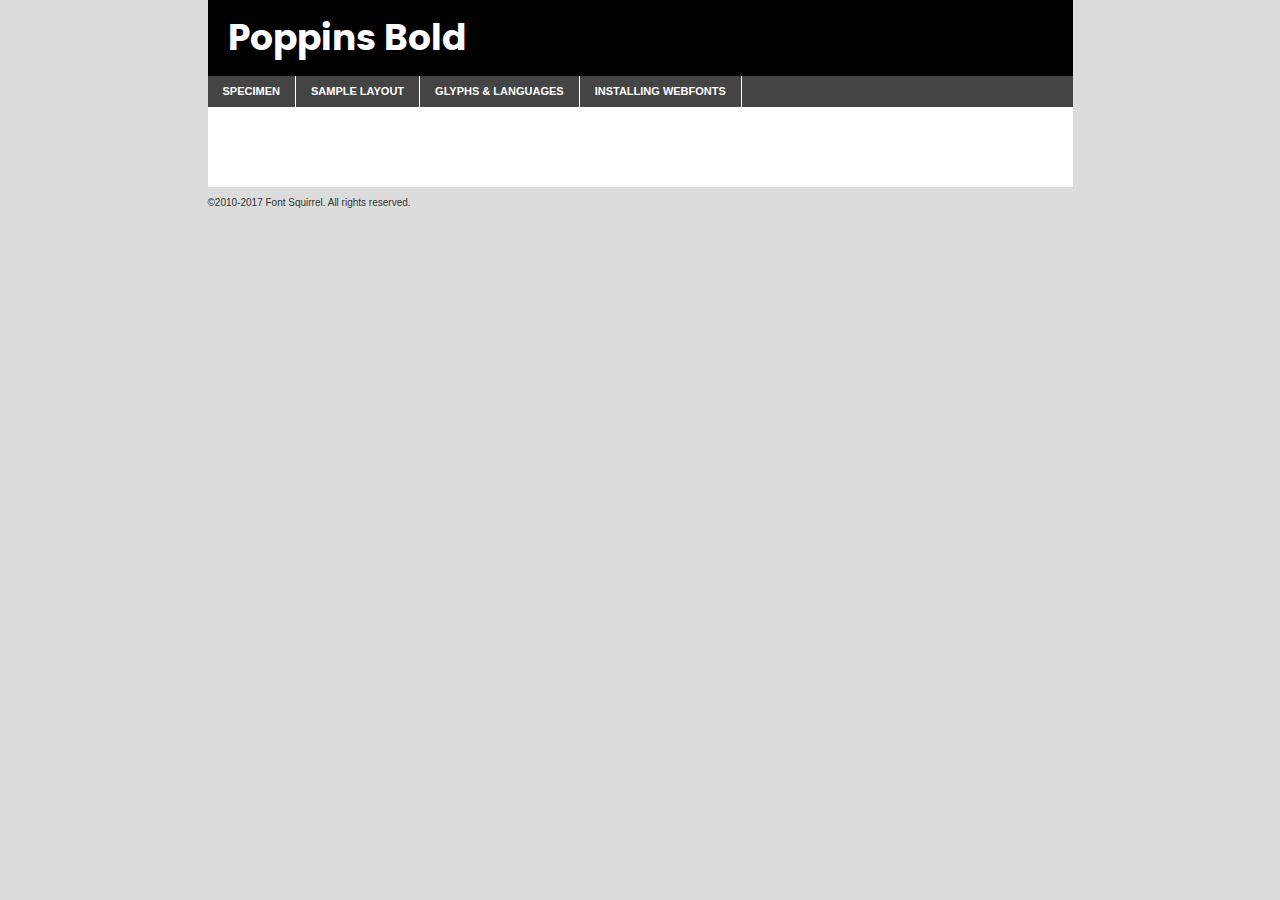
<file: assets/fonts/poppins-bold-demo.html>
<!DOCTYPE html PUBLIC "-//W3C//DTD XHTML 1.0 Transitional//EN"
	"http://www.w3.org/TR/xhtml1/DTD/xhtml1-transitional.dtd">

<html xmlns="http://www.w3.org/1999/xhtml" xml:lang="en" lang="en">
<head>
	<meta http-equiv="Content-Type" content="text/html; charset=utf-8" />
	<script src="http://ajax.googleapis.com/ajax/libs/jquery/1.7.2/jquery.min.js" type="text/javascript" charset="utf-8"></script>
	<script type="text/javascript">
	(function($){$.fn.easyTabs=function(option){var param=jQuery.extend({fadeSpeed:"fast",defaultContent:1,activeClass:'active'},option);$(this).each(function(){var thisId="#"+this.id;if(param.defaultContent==''){param.defaultContent=1;}
	if(typeof param.defaultContent=="number")
	{var defaultTab=$(thisId+" .tabs li:eq("+(param.defaultContent-1)+") a").attr('href').substr(1);}else{var defaultTab=param.defaultContent;}
	$(thisId+" .tabs li a").each(function(){var tabToHide=$(this).attr('href').substr(1);$("#"+tabToHide).addClass('easytabs-tab-content');});hideAll();changeContent(defaultTab);function hideAll(){$(thisId+" .easytabs-tab-content").hide();}
	function changeContent(tabId){hideAll();$(thisId+" .tabs li").removeClass(param.activeClass);$(thisId+" .tabs li a[href=#"+tabId+"]").closest('li').addClass(param.activeClass);if(param.fadeSpeed!="none")
	{$(thisId+" #"+tabId).fadeIn(param.fadeSpeed);}else{$(thisId+" #"+tabId).show();}}
	$(thisId+" .tabs li").click(function(){var tabId=$(this).find('a').attr('href').substr(1);changeContent(tabId);return false;});});}})(jQuery);
	</script>
	<link rel="stylesheet" href="specimen_files/specimen_stylesheet.css" type="text/css" charset="utf-8" />
	<link rel="stylesheet" href="stylesheet.css" type="text/css" charset="utf-8" />

	<style type="text/css">
					body{
				font-family: 'poppinsbold';
							}
		</style>

	<title>Poppins Bold Specimen</title>
	
	
	<script type="text/javascript" charset="utf-8">
		$(document).ready(function() {
			$('#container').easyTabs({defaultContent:1});
		});
	</script>
</head>

<body>
<div id="container">
	<div id="header">
		Poppins Bold	</div>
	<ul class="tabs">
		<li><a href="#specimen">Specimen</a></li>
		<li><a href="#layout">Sample Layout</a></li>
				<li><a href="#glyphs">Glyphs &amp; Languages</a></li>
		<li><a href="#installing">Installing Webfonts</a></li>
		
	</ul>
	
	<div id="main_content">

		
			<div id="specimen">
		
				<div class="section">
					<div class="grid12 firstcol">
						<div class="huge">AaBb</div>
					</div>
				</div>
		
				<div class="section">
					<div class="glyph_range">A&#x200B;B&#x200b;C&#x200b;D&#x200b;E&#x200b;F&#x200b;G&#x200b;H&#x200b;I&#x200b;J&#x200b;K&#x200b;L&#x200b;M&#x200b;N&#x200b;O&#x200b;P&#x200b;Q&#x200b;R&#x200b;S&#x200b;T&#x200b;U&#x200b;V&#x200b;W&#x200b;X&#x200b;Y&#x200b;Z&#x200b;a&#x200b;b&#x200b;c&#x200b;d&#x200b;e&#x200b;f&#x200b;g&#x200b;h&#x200b;i&#x200b;j&#x200b;k&#x200b;l&#x200b;m&#x200b;n&#x200b;o&#x200b;p&#x200b;q&#x200b;r&#x200b;s&#x200b;t&#x200b;u&#x200b;v&#x200b;w&#x200b;x&#x200b;y&#x200b;z&#x200b;1&#x200b;2&#x200b;3&#x200b;4&#x200b;5&#x200b;6&#x200b;7&#x200b;8&#x200b;9&#x200b;0&#x200b;&amp;&#x200b;.&#x200b;,&#x200b;?&#x200b;!&#x200b;&#64;&#x200b;(&#x200b;)&#x200b;#&#x200b;$&#x200b;%&#x200b;*&#x200b;+&#x200b;-&#x200b;=&#x200b;:&#x200b;;</div>
				</div>
				<div class="section">
					<div class="grid12 firstcol">
						<table class="sample_table">
							<tr><td>10</td><td class="size10">abcdefghijklmnopqrstuvwxyzABCDEFGHIJKLMNOPQRSTUVWXYZ0123456789abcdefghijklmnopqrstuvwxyzABCDEFGHIJKLMNOPQRSTUVWXYZ0123456789abcdefghijklmnopqrstuvwxyzABCDEFGHIJKLMNOPQRSTUVWXYZ</td></tr>
							<tr><td>11</td><td class="size11">abcdefghijklmnopqrstuvwxyzABCDEFGHIJKLMNOPQRSTUVWXYZ0123456789abcdefghijklmnopqrstuvwxyzABCDEFGHIJKLMNOPQRSTUVWXYZ0123456789abcdefghijklmnopqrstuvwxyzABCDEFGHIJKLMNOPQRSTUVWXYZ</td></tr>
							<tr><td>12</td><td class="size12">abcdefghijklmnopqrstuvwxyzABCDEFGHIJKLMNOPQRSTUVWXYZ0123456789abcdefghijklmnopqrstuvwxyzABCDEFGHIJKLMNOPQRSTUVWXYZ0123456789abcdefghijklmnopqrstuvwxyzABCDEFGHIJKLMNOPQRSTUVWXYZ</td></tr>
							<tr><td>13</td><td class="size13">abcdefghijklmnopqrstuvwxyzABCDEFGHIJKLMNOPQRSTUVWXYZ0123456789abcdefghijklmnopqrstuvwxyzABCDEFGHIJKLMNOPQRSTUVWXYZ0123456789abcdefghijklmnopqrstuvwxyzABCDEFGHIJKLMNOPQRSTUVWXYZ</td></tr>
							<tr><td>14</td><td class="size14">abcdefghijklmnopqrstuvwxyzABCDEFGHIJKLMNOPQRSTUVWXYZ0123456789abcdefghijklmnopqrstuvwxyzABCDEFGHIJKLMNOPQRSTUVWXYZ0123456789abcdefghijklmnopqrstuvwxyzABCDEFGHIJKLMNOPQRSTUVWXYZ</td></tr>
							<tr><td>16</td><td class="size16">abcdefghijklmnopqrstuvwxyzABCDEFGHIJKLMNOPQRSTUVWXYZ0123456789abcdefghijklmnopqrstuvwxyzABCDEFGHIJKLMNOPQRSTUVWXYZ</td></tr>
							<tr><td>18</td><td class="size18">abcdefghijklmnopqrstuvwxyzABCDEFGHIJKLMNOPQRSTUVWXYZ0123456789abcdefghijklmnopqrstuvwxyzABCDEFGHIJKLMNOPQRSTUVWXYZ</td></tr>
							<tr><td>20</td><td class="size20">abcdefghijklmnopqrstuvwxyzABCDEFGHIJKLMNOPQRSTUVWXYZ0123456789abcdefghijklmnopqrstuvwxyzABCDEFGHIJKLMNOPQRSTUVWXYZ</td></tr>
							<tr><td>24</td><td class="size24">abcdefghijklmnopqrstuvwxyzABCDEFGHIJKLMNOPQRSTUVWXYZ0123456789abcdefghijklmnopqrstuvwxyzABCDEFGHIJKLMNOPQRSTUVWXYZ</td></tr>
							<tr><td>30</td><td class="size30">abcdefghijklmnopqrstuvwxyzABCDEFGHIJKLMNOPQRSTUVWXYZ0123456789abcdefghijklmnopqrstuvwxyzABCDEFGHIJKLMNOPQRSTUVWXYZ</td></tr>
							<tr><td>36</td><td class="size36">abcdefghijklmnopqrstuvwxyzABCDEFGHIJKLMNOPQRSTUVWXYZ0123456789abcdefghijklmnopqrstuvwxyzABCDEFGHIJKLMNOPQRSTUVWXYZ</td></tr>
							<tr><td>48</td><td class="size48">abcdefghijklmnopqrstuvwxyzABCDEFGHIJKLMNOPQRSTUVWXYZ0123456789abcdefghijklmnopqrstuvwxyzABCDEFGHIJKLMNOPQRSTUVWXYZ</td></tr>
							<tr><td>60</td><td class="size60">abcdefghijklmnopqrstuvwxyzABCDEFGHIJKLMNOPQRSTUVWXYZ0123456789abcdefghijklmnopqrstuvwxyzABCDEFGHIJKLMNOPQRSTUVWXYZ</td></tr>
							<tr><td>72</td><td class="size72">abcdefghijklmnopqrstuvwxyzABCDEFGHIJKLMNOPQRSTUVWXYZ0123456789abcdefghijklmnopqrstuvwxyzABCDEFGHIJKLMNOPQRSTUVWXYZ</td></tr>
							<tr><td>90</td><td class="size90">abcdefghijklmnopqrstuvwxyzABCDEFGHIJKLMNOPQRSTUVWXYZ0123456789abcdefghijklmnopqrstuvwxyzABCDEFGHIJKLMNOPQRSTUVWXYZ</td></tr>
						</table>
				
					</div>
			
				</div>
		
		
		
								<div class="section" id="bodycomparison">


										<div id="xheight">
				<div class="fontbody">&#x25FC;&#x25FC;&#x25FC;&#x25FC;&#x25FC;&#x25FC;&#x25FC;&#x25FC;&#x25FC;&#x25FC;&#x25FC;&#x25FC;&#x25FC;&#x25FC;&#x25FC;&#x25FC;&#x25FC;&#x25FC;&#x25FC;&#x25FC;&#x25FC;&#x25FC;&#x25FC;&#x25FC;&#x25FC;&#x25FC;&#x25FC;&#x25FC;&#x25FC;&#x25FC;&#x25FC;&#x25FC;&#x25FC;&#x25FC;&#x25FC;&#x25FC;&#x25FC;&#x25FC;&#x25FC;&#x25FC;&#x25FC;&#x25FC;&#x25FC;&#x25FC;&#x25FC;&#x25FC;&#x25FC;&#x25FC;&#x25FC;&#x25FC;&#x25FC;&#x25FC;&#x25FC;&#x25FC;&#x25FC;&#x25FC;&#x25FC;&#x25FC;&#x25FC;&#x25FC;&#x25FC;&#x25FC;&#x25FC;&#x25FC;&#x25FC;&#x25FC;&#x25FC;&#x25FC;&#x25FC;&#x25FC;&#x25FC;&#x25FC;&#x25FC;&#x25FC;&#x25FC;&#x25FC;&#x25FC;&#x25FC;&#x25FC;&#x25FC;&#x25FC;&#x25FC;&#x25FC;&#x25FC;&#x25FC;&#x25FC;&#x25FC;&#x25FC;&#x25FC;&#x25FC;&#x25FC;&#x25FC;&#x25FC;&#x25FC;&#x25FC;&#x25FC;&#x25FC;&#x25FC;&#x25FC;body</div><div class="arialbody">body</div><div class="verdanabody">body</div><div class="georgiabody">body</div></div>
										<div class="fontbody" style="z-index:1">
											body<span>Poppins Bold</span>
										</div>
										<div class="arialbody" style="z-index:1">
											body<span>Arial</span>
										</div>
										<div class="verdanabody" style="z-index:1">
											body<span>Verdana</span>
										</div>
										<div class="georgiabody" style="z-index:1">
											body<span>Georgia</span>
										</div>



								</div>
		
		
				<div class="section psample psample_row1" id="">
					
					<div class="grid2 firstcol">
						<p class="size10"><span>10.</span>Aenean lacinia bibendum nulla sed consectetur. Fusce dapibus, tellus ac cursus commodo, tortor mauris condimentum nibh, ut fermentum massa justo sit amet risus. Nullam id dolor id nibh ultricies vehicula ut id elit. Cum sociis natoque penatibus et magnis dis parturient montes, nascetur ridiculus mus. Nulla vitae elit libero, a pharetra augue.</p>
			
					</div>
					<div class="grid3">
						<p class="size11"><span>11.</span>Aenean lacinia bibendum nulla sed consectetur. Fusce dapibus, tellus ac cursus commodo, tortor mauris condimentum nibh, ut fermentum massa justo sit amet risus. Nullam id dolor id nibh ultricies vehicula ut id elit. Cum sociis natoque penatibus et magnis dis parturient montes, nascetur ridiculus mus. Nulla vitae elit libero, a pharetra augue.</p>
			
					</div>
					<div class="grid3">
						<p class="size12"><span>12.</span>Aenean lacinia bibendum nulla sed consectetur. Fusce dapibus, tellus ac cursus commodo, tortor mauris condimentum nibh, ut fermentum massa justo sit amet risus. Nullam id dolor id nibh ultricies vehicula ut id elit. Cum sociis natoque penatibus et magnis dis parturient montes, nascetur ridiculus mus. Nulla vitae elit libero, a pharetra augue.</p>
			
					</div>
					<div class="grid4">
						<p class="size13"><span>13.</span>Aenean lacinia bibendum nulla sed consectetur. Fusce dapibus, tellus ac cursus commodo, tortor mauris condimentum nibh, ut fermentum massa justo sit amet risus. Nullam id dolor id nibh ultricies vehicula ut id elit. Cum sociis natoque penatibus et magnis dis parturient montes, nascetur ridiculus mus. Nulla vitae elit libero, a pharetra augue.</p>
			
					</div>
					<div class="white_blend"></div>
					
				</div>
				<div class="section psample psample_row2" id="">
					<div class="grid3 firstcol">
						<p class="size14"><span>14.</span>Aenean lacinia bibendum nulla sed consectetur. Fusce dapibus, tellus ac cursus commodo, tortor mauris condimentum nibh, ut fermentum massa justo sit amet risus. Nullam id dolor id nibh ultricies vehicula ut id elit. Cum sociis natoque penatibus et magnis dis parturient montes, nascetur ridiculus mus. Nulla vitae elit libero, a pharetra augue.</p>
			
					</div>
					<div class="grid4">
						<p class="size16"><span>16.</span>Aenean lacinia bibendum nulla sed consectetur. Fusce dapibus, tellus ac cursus commodo, tortor mauris condimentum nibh, ut fermentum massa justo sit amet risus. Nullam id dolor id nibh ultricies vehicula ut id elit. Cum sociis natoque penatibus et magnis dis parturient montes, nascetur ridiculus mus. Nulla vitae elit libero, a pharetra augue.</p>
			
					</div>
					<div class="grid5">
						<p class="size18"><span>18.</span>Aenean lacinia bibendum nulla sed consectetur. Fusce dapibus, tellus ac cursus commodo, tortor mauris condimentum nibh, ut fermentum massa justo sit amet risus. Nullam id dolor id nibh ultricies vehicula ut id elit. Cum sociis natoque penatibus et magnis dis parturient montes, nascetur ridiculus mus. Nulla vitae elit libero, a pharetra augue.</p>
			
					</div>

					<div class="white_blend"></div>

				</div>
				
				<div class="section psample psample_row3" id="">
					<div class="grid5 firstcol">
						<p class="size20"><span>20.</span>Aenean lacinia bibendum nulla sed consectetur. Fusce dapibus, tellus ac cursus commodo, tortor mauris condimentum nibh, ut fermentum massa justo sit amet risus. Nullam id dolor id nibh ultricies vehicula ut id elit. Cum sociis natoque penatibus et magnis dis parturient montes, nascetur ridiculus mus. Nulla vitae elit libero, a pharetra augue.</p>
					</div>
					<div class="grid7">
						<p class="size24"><span>24.</span>Aenean lacinia bibendum nulla sed consectetur. Fusce dapibus, tellus ac cursus commodo, tortor mauris condimentum nibh, ut fermentum massa justo sit amet risus. Nullam id dolor id nibh ultricies vehicula ut id elit. Cum sociis natoque penatibus et magnis dis parturient montes, nascetur ridiculus mus. Nulla vitae elit libero, a pharetra augue.</p>
					</div>
					
					<div class="white_blend"></div>
					
				</div>
				
				<div class="section psample psample_row4" id="">
					<div class="grid12 firstcol">
						<p class="size30"><span>30.</span>Aenean lacinia bibendum nulla sed consectetur. Fusce dapibus, tellus ac cursus commodo, tortor mauris condimentum nibh, ut fermentum massa justo sit amet risus. Nullam id dolor id nibh ultricies vehicula ut id elit. Cum sociis natoque penatibus et magnis dis parturient montes, nascetur ridiculus mus. Nulla vitae elit libero, a pharetra augue.</p>
					</div>
					<div class="white_blend"></div>
					
				</div>
				
				
				
				<div class="section psample psample_row1 fullreverse">
					<div class="grid2 firstcol">
						<p class="size10"><span>10.</span>Aenean lacinia bibendum nulla sed consectetur. Fusce dapibus, tellus ac cursus commodo, tortor mauris condimentum nibh, ut fermentum massa justo sit amet risus. Nullam id dolor id nibh ultricies vehicula ut id elit. Cum sociis natoque penatibus et magnis dis parturient montes, nascetur ridiculus mus. Nulla vitae elit libero, a pharetra augue.</p>
			
					</div>
					<div class="grid3">
						<p class="size11"><span>11.</span>Aenean lacinia bibendum nulla sed consectetur. Fusce dapibus, tellus ac cursus commodo, tortor mauris condimentum nibh, ut fermentum massa justo sit amet risus. Nullam id dolor id nibh ultricies vehicula ut id elit. Cum sociis natoque penatibus et magnis dis parturient montes, nascetur ridiculus mus. Nulla vitae elit libero, a pharetra augue.</p>
			
					</div>
					<div class="grid3">
						<p class="size12"><span>12.</span>Aenean lacinia bibendum nulla sed consectetur. Fusce dapibus, tellus ac cursus commodo, tortor mauris condimentum nibh, ut fermentum massa justo sit amet risus. Nullam id dolor id nibh ultricies vehicula ut id elit. Cum sociis natoque penatibus et magnis dis parturient montes, nascetur ridiculus mus. Nulla vitae elit libero, a pharetra augue.</p>
			
					</div>
					<div class="grid4">
						<p class="size13"><span>13.</span>Aenean lacinia bibendum nulla sed consectetur. Fusce dapibus, tellus ac cursus commodo, tortor mauris condimentum nibh, ut fermentum massa justo sit amet risus. Nullam id dolor id nibh ultricies vehicula ut id elit. Cum sociis natoque penatibus et magnis dis parturient montes, nascetur ridiculus mus. Nulla vitae elit libero, a pharetra augue.</p>
			
					</div>
					<div class="black_blend"></div>
					
				</div>
				
				<div class="section psample psample_row2 fullreverse">
					<div class="grid3 firstcol">
						<p class="size14"><span>14.</span>Aenean lacinia bibendum nulla sed consectetur. Fusce dapibus, tellus ac cursus commodo, tortor mauris condimentum nibh, ut fermentum massa justo sit amet risus. Nullam id dolor id nibh ultricies vehicula ut id elit. Cum sociis natoque penatibus et magnis dis parturient montes, nascetur ridiculus mus. Nulla vitae elit libero, a pharetra augue.</p>
			
					</div>
					<div class="grid4">
						<p class="size16"><span>16.</span>Aenean lacinia bibendum nulla sed consectetur. Fusce dapibus, tellus ac cursus commodo, tortor mauris condimentum nibh, ut fermentum massa justo sit amet risus. Nullam id dolor id nibh ultricies vehicula ut id elit. Cum sociis natoque penatibus et magnis dis parturient montes, nascetur ridiculus mus. Nulla vitae elit libero, a pharetra augue.</p>
			
					</div>
					<div class="grid5">
						<p class="size18"><span>18.</span>Aenean lacinia bibendum nulla sed consectetur. Fusce dapibus, tellus ac cursus commodo, tortor mauris condimentum nibh, ut fermentum massa justo sit amet risus. Nullam id dolor id nibh ultricies vehicula ut id elit. Cum sociis natoque penatibus et magnis dis parturient montes, nascetur ridiculus mus. Nulla vitae elit libero, a pharetra augue.</p>
			
					</div>
					<div class="black_blend"></div>

				</div>
				
				<div class="section psample fullreverse psample_row3" id="">
					<div class="grid5 firstcol">
						<p class="size20"><span>20.</span>Aenean lacinia bibendum nulla sed consectetur. Fusce dapibus, tellus ac cursus commodo, tortor mauris condimentum nibh, ut fermentum massa justo sit amet risus. Nullam id dolor id nibh ultricies vehicula ut id elit. Cum sociis natoque penatibus et magnis dis parturient montes, nascetur ridiculus mus. Nulla vitae elit libero, a pharetra augue.</p>
					</div>
					<div class="grid7">
						<p class="size24"><span>24.</span>Aenean lacinia bibendum nulla sed consectetur. Fusce dapibus, tellus ac cursus commodo, tortor mauris condimentum nibh, ut fermentum massa justo sit amet risus. Nullam id dolor id nibh ultricies vehicula ut id elit. Cum sociis natoque penatibus et magnis dis parturient montes, nascetur ridiculus mus. Nulla vitae elit libero, a pharetra augue.</p>
					</div>
					
					<div class="black_blend"></div>
					
				</div>
				
				<div class="section psample fullreverse psample_row4" id="" style="border-bottom: 20px #000 solid;">
					<div class="grid12 firstcol">
						<p class="size30"><span>30.</span>Aenean lacinia bibendum nulla sed consectetur. Fusce dapibus, tellus ac cursus commodo, tortor mauris condimentum nibh, ut fermentum massa justo sit amet risus. Nullam id dolor id nibh ultricies vehicula ut id elit. Cum sociis natoque penatibus et magnis dis parturient montes, nascetur ridiculus mus. Nulla vitae elit libero, a pharetra augue.</p>
					</div>
					<div class="black_blend"></div>
					
				</div>
				
				
				
				
			</div>
			
			<div id="layout">
				
				<div class="section">
					
					<div class="grid12 firstcol">
						<h1>Lorem Ipsum Dolor</h1>
						<h2>Etiam porta sem malesuada magna mollis euismod</h2>
						
						<p class="byline">By <a href="#link">Aenean Lacinia</a></p>
					</div>
				</div>
				<div class="section">
					<div class="grid8 firstcol">
						<p class="large">Donec sed odio dui. Morbi leo risus, porta ac consectetur ac, vestibulum at eros. Fusce dapibus, tellus ac cursus commodo, tortor mauris condimentum nibh, ut fermentum massa justo sit amet risus. </p>

						
						<h3>Pellentesque ornare sem</h3>

						<p>Maecenas sed diam eget risus varius blandit sit amet non magna. Maecenas faucibus mollis interdum. Donec ullamcorper nulla non metus auctor fringilla. Nullam id dolor id nibh ultricies vehicula ut id elit. Nullam id dolor id nibh ultricies vehicula ut id elit. </p>

						<p>Aenean eu leo quam. Pellentesque ornare sem lacinia quam venenatis vestibulum. Lorem ipsum dolor sit amet, consectetur adipiscing elit. Cum sociis natoque penatibus et magnis dis parturient montes, nascetur ridiculus mus. </p>

						<p>Nulla vitae elit libero, a pharetra augue. Praesent commodo cursus magna, vel scelerisque nisl consectetur et. Aenean lacinia bibendum nulla sed consectetur. </p>

						<p>Nullam quis risus eget urna mollis ornare vel eu leo. Nullam quis risus eget urna mollis ornare vel eu leo. Maecenas sed diam eget risus varius blandit sit amet non magna. Donec ullamcorper nulla non metus auctor fringilla. </p>

						<h3>Cras mattis consectetur</h3>

						<p>Aenean eu leo quam. Pellentesque ornare sem lacinia quam venenatis vestibulum. Aenean lacinia bibendum nulla sed consectetur. Integer posuere erat a ante venenatis dapibus posuere velit aliquet. Cras mattis consectetur purus sit amet fermentum. </p>

						<p>Nullam id dolor id nibh ultricies vehicula ut id elit. Nullam quis risus eget urna mollis ornare vel eu leo. Cras mattis consectetur purus sit amet fermentum.</p>
					</div>
					
					<div class="grid4 sidebar">
						
						<div class="box reverse">
							<p class="last">Nullam quis risus eget urna mollis ornare vel eu leo. Donec ullamcorper nulla non metus auctor fringilla. Cras mattis consectetur purus sit amet fermentum. Sed posuere consectetur est at lobortis. Lorem ipsum dolor sit amet, consectetur adipiscing elit. </p>
						</div>
						
						<p class="caption">Maecenas sed diam eget risus varius.</p>

						<p>Vestibulum id ligula porta felis euismod semper. Integer posuere erat a ante venenatis dapibus posuere velit aliquet. Vestibulum id ligula porta felis euismod semper. Sed posuere consectetur est at lobortis. Maecenas sed diam eget risus varius blandit sit amet non magna. Fusce dapibus, tellus ac cursus commodo, tortor mauris condimentum nibh, ut fermentum massa justo sit amet risus. </p>

					

						<p>Duis mollis, est non commodo luctus, nisi erat porttitor ligula, eget lacinia odio sem nec elit. Aenean lacinia bibendum nulla sed consectetur. Vivamus sagittis lacus vel augue laoreet rutrum faucibus dolor auctor. Aenean lacinia bibendum nulla sed consectetur. Nullam quis risus eget urna mollis ornare vel eu leo. </p>

						<p>Praesent commodo cursus magna, vel scelerisque nisl consectetur et. Donec ullamcorper nulla non metus auctor fringilla. Maecenas faucibus mollis interdum. Fusce dapibus, tellus ac cursus commodo, tortor mauris condimentum nibh, ut fermentum massa justo sit amet risus. </p>

					</div>
				</div>
				
			</div>


			



		<div id="glyphs">
			<div class="section">
				<div class="grid12 firstcol">
			
				<h1>Language Support</h1>
				<p>The subset of Poppins Bold in this kit supports the following languages:<br />
			
					Albanian, Basque, Breton, Chamorro, Danish, Dutch, English, Faroese, Finnish, French, Frisian, Galician, German, Icelandic, Italian, Malagasy, Norwegian, Portuguese, Spanish, Alsatian, Aragonese, Arapaho, Arrernte, Asturian, Aymara, Bislama, Cebuano, Corsican, Fijian, French_creole, Genoese, Gilbertese, Greenlandic, Haitian_creole, Hiligaynon, Hmong, Hopi, Ibanag, Iloko_ilokano, Indonesian, Interglossa_glosa, Interlingua, Irish_gaelic, Jerriais, Lojban, Lombard, Luxembourgeois, Manx, Mohawk, Norfolk_pitcairnese, Occitan, Oromo, Pangasinan, Papiamento, Piedmontese, Potawatomi, Rhaeto-romance, Romansh, Rotokas, Sami_lule, Samoan, Sardinian, Scots_gaelic, Seychelles_creole, Shona, Sicilian, Somali, Southern_ndebele, Swahili, Swati_swazi, Tagalog_filipino_pilipino, Tetum, Tok_pisin, Uyghur_latinized, Volapuk, Walloon, Warlpiri, Xhosa, Yapese, Zulu, Latinbasic, Ubasic, Demo				</p>
				<h1>Glyph Chart</h1>
				<p>The subset of Poppins Bold in this kit includes all the glyphs listed below. Unicode entities are included above each glyph to help you insert individual characters into your layout.</p>
				<div id="glyph_chart">
			
																														 <div><p>&amp;#13;</p>&#13;</div>
																				 <div><p>&amp;#32;</p>&#32;</div>
																				 <div><p>&amp;#33;</p>&#33;</div>
																				 <div><p>&amp;#34;</p>&#34;</div>
																				 <div><p>&amp;#35;</p>&#35;</div>
																				 <div><p>&amp;#36;</p>&#36;</div>
																				 <div><p>&amp;#37;</p>&#37;</div>
																				 <div><p>&amp;#38;</p>&#38;</div>
																				 <div><p>&amp;#39;</p>&#39;</div>
																				 <div><p>&amp;#40;</p>&#40;</div>
																				 <div><p>&amp;#41;</p>&#41;</div>
																				 <div><p>&amp;#42;</p>&#42;</div>
																				 <div><p>&amp;#43;</p>&#43;</div>
																				 <div><p>&amp;#44;</p>&#44;</div>
																				 <div><p>&amp;#45;</p>&#45;</div>
																				 <div><p>&amp;#46;</p>&#46;</div>
																				 <div><p>&amp;#47;</p>&#47;</div>
																				 <div><p>&amp;#48;</p>&#48;</div>
																				 <div><p>&amp;#49;</p>&#49;</div>
																				 <div><p>&amp;#50;</p>&#50;</div>
																				 <div><p>&amp;#51;</p>&#51;</div>
																				 <div><p>&amp;#52;</p>&#52;</div>
																				 <div><p>&amp;#53;</p>&#53;</div>
																				 <div><p>&amp;#54;</p>&#54;</div>
																				 <div><p>&amp;#55;</p>&#55;</div>
																				 <div><p>&amp;#56;</p>&#56;</div>
																				 <div><p>&amp;#57;</p>&#57;</div>
																				 <div><p>&amp;#58;</p>&#58;</div>
																				 <div><p>&amp;#59;</p>&#59;</div>
																				 <div><p>&amp;#60;</p>&#60;</div>
																				 <div><p>&amp;#61;</p>&#61;</div>
																				 <div><p>&amp;#62;</p>&#62;</div>
																				 <div><p>&amp;#63;</p>&#63;</div>
																				 <div><p>&amp;#64;</p>&#64;</div>
																				 <div><p>&amp;#65;</p>&#65;</div>
																				 <div><p>&amp;#66;</p>&#66;</div>
																				 <div><p>&amp;#67;</p>&#67;</div>
																				 <div><p>&amp;#68;</p>&#68;</div>
																				 <div><p>&amp;#69;</p>&#69;</div>
																				 <div><p>&amp;#70;</p>&#70;</div>
																				 <div><p>&amp;#71;</p>&#71;</div>
																				 <div><p>&amp;#72;</p>&#72;</div>
																				 <div><p>&amp;#73;</p>&#73;</div>
																				 <div><p>&amp;#74;</p>&#74;</div>
																				 <div><p>&amp;#75;</p>&#75;</div>
																				 <div><p>&amp;#76;</p>&#76;</div>
																				 <div><p>&amp;#77;</p>&#77;</div>
																				 <div><p>&amp;#78;</p>&#78;</div>
																				 <div><p>&amp;#79;</p>&#79;</div>
																				 <div><p>&amp;#80;</p>&#80;</div>
																				 <div><p>&amp;#81;</p>&#81;</div>
																				 <div><p>&amp;#82;</p>&#82;</div>
																				 <div><p>&amp;#83;</p>&#83;</div>
																				 <div><p>&amp;#84;</p>&#84;</div>
																				 <div><p>&amp;#85;</p>&#85;</div>
																				 <div><p>&amp;#86;</p>&#86;</div>
																				 <div><p>&amp;#87;</p>&#87;</div>
																				 <div><p>&amp;#88;</p>&#88;</div>
																				 <div><p>&amp;#89;</p>&#89;</div>
																				 <div><p>&amp;#90;</p>&#90;</div>
																				 <div><p>&amp;#91;</p>&#91;</div>
																				 <div><p>&amp;#92;</p>&#92;</div>
																				 <div><p>&amp;#93;</p>&#93;</div>
																				 <div><p>&amp;#94;</p>&#94;</div>
																				 <div><p>&amp;#95;</p>&#95;</div>
																				 <div><p>&amp;#96;</p>&#96;</div>
																				 <div><p>&amp;#97;</p>&#97;</div>
																				 <div><p>&amp;#98;</p>&#98;</div>
																				 <div><p>&amp;#99;</p>&#99;</div>
																				 <div><p>&amp;#100;</p>&#100;</div>
																				 <div><p>&amp;#101;</p>&#101;</div>
																				 <div><p>&amp;#102;</p>&#102;</div>
																				 <div><p>&amp;#103;</p>&#103;</div>
																				 <div><p>&amp;#104;</p>&#104;</div>
																				 <div><p>&amp;#105;</p>&#105;</div>
																				 <div><p>&amp;#106;</p>&#106;</div>
																				 <div><p>&amp;#107;</p>&#107;</div>
																				 <div><p>&amp;#108;</p>&#108;</div>
																				 <div><p>&amp;#109;</p>&#109;</div>
																				 <div><p>&amp;#110;</p>&#110;</div>
																				 <div><p>&amp;#111;</p>&#111;</div>
																				 <div><p>&amp;#112;</p>&#112;</div>
																				 <div><p>&amp;#113;</p>&#113;</div>
																				 <div><p>&amp;#114;</p>&#114;</div>
																				 <div><p>&amp;#115;</p>&#115;</div>
																				 <div><p>&amp;#116;</p>&#116;</div>
																				 <div><p>&amp;#117;</p>&#117;</div>
																				 <div><p>&amp;#118;</p>&#118;</div>
																				 <div><p>&amp;#119;</p>&#119;</div>
																				 <div><p>&amp;#120;</p>&#120;</div>
																				 <div><p>&amp;#121;</p>&#121;</div>
																				 <div><p>&amp;#122;</p>&#122;</div>
																				 <div><p>&amp;#123;</p>&#123;</div>
																				 <div><p>&amp;#124;</p>&#124;</div>
																				 <div><p>&amp;#125;</p>&#125;</div>
																				 <div><p>&amp;#126;</p>&#126;</div>
																				 <div><p>&amp;#160;</p>&#160;</div>
																				 <div><p>&amp;#161;</p>&#161;</div>
																				 <div><p>&amp;#162;</p>&#162;</div>
																				 <div><p>&amp;#163;</p>&#163;</div>
																				 <div><p>&amp;#164;</p>&#164;</div>
																				 <div><p>&amp;#165;</p>&#165;</div>
																				 <div><p>&amp;#166;</p>&#166;</div>
																				 <div><p>&amp;#167;</p>&#167;</div>
																				 <div><p>&amp;#168;</p>&#168;</div>
																				 <div><p>&amp;#169;</p>&#169;</div>
																				 <div><p>&amp;#170;</p>&#170;</div>
																				 <div><p>&amp;#171;</p>&#171;</div>
																				 <div><p>&amp;#172;</p>&#172;</div>
																				 <div><p>&amp;#173;</p>&#173;</div>
																				 <div><p>&amp;#174;</p>&#174;</div>
																				 <div><p>&amp;#175;</p>&#175;</div>
																				 <div><p>&amp;#176;</p>&#176;</div>
																				 <div><p>&amp;#177;</p>&#177;</div>
																				 <div><p>&amp;#178;</p>&#178;</div>
																				 <div><p>&amp;#179;</p>&#179;</div>
																				 <div><p>&amp;#180;</p>&#180;</div>
																				 <div><p>&amp;#181;</p>&#181;</div>
																				 <div><p>&amp;#182;</p>&#182;</div>
																				 <div><p>&amp;#183;</p>&#183;</div>
																				 <div><p>&amp;#184;</p>&#184;</div>
																				 <div><p>&amp;#185;</p>&#185;</div>
																				 <div><p>&amp;#186;</p>&#186;</div>
																				 <div><p>&amp;#187;</p>&#187;</div>
																				 <div><p>&amp;#188;</p>&#188;</div>
																				 <div><p>&amp;#189;</p>&#189;</div>
																				 <div><p>&amp;#190;</p>&#190;</div>
																				 <div><p>&amp;#191;</p>&#191;</div>
																				 <div><p>&amp;#192;</p>&#192;</div>
																				 <div><p>&amp;#193;</p>&#193;</div>
																				 <div><p>&amp;#194;</p>&#194;</div>
																				 <div><p>&amp;#195;</p>&#195;</div>
																				 <div><p>&amp;#196;</p>&#196;</div>
																				 <div><p>&amp;#197;</p>&#197;</div>
																				 <div><p>&amp;#198;</p>&#198;</div>
																				 <div><p>&amp;#199;</p>&#199;</div>
																				 <div><p>&amp;#200;</p>&#200;</div>
																				 <div><p>&amp;#201;</p>&#201;</div>
																				 <div><p>&amp;#202;</p>&#202;</div>
																				 <div><p>&amp;#203;</p>&#203;</div>
																				 <div><p>&amp;#204;</p>&#204;</div>
																				 <div><p>&amp;#205;</p>&#205;</div>
																				 <div><p>&amp;#206;</p>&#206;</div>
																				 <div><p>&amp;#207;</p>&#207;</div>
																				 <div><p>&amp;#208;</p>&#208;</div>
																				 <div><p>&amp;#209;</p>&#209;</div>
																				 <div><p>&amp;#210;</p>&#210;</div>
																				 <div><p>&amp;#211;</p>&#211;</div>
																				 <div><p>&amp;#212;</p>&#212;</div>
																				 <div><p>&amp;#213;</p>&#213;</div>
																				 <div><p>&amp;#214;</p>&#214;</div>
																				 <div><p>&amp;#215;</p>&#215;</div>
																				 <div><p>&amp;#216;</p>&#216;</div>
																				 <div><p>&amp;#217;</p>&#217;</div>
																				 <div><p>&amp;#218;</p>&#218;</div>
																				 <div><p>&amp;#219;</p>&#219;</div>
																				 <div><p>&amp;#220;</p>&#220;</div>
																				 <div><p>&amp;#221;</p>&#221;</div>
																				 <div><p>&amp;#222;</p>&#222;</div>
																				 <div><p>&amp;#223;</p>&#223;</div>
																				 <div><p>&amp;#224;</p>&#224;</div>
																				 <div><p>&amp;#225;</p>&#225;</div>
																				 <div><p>&amp;#226;</p>&#226;</div>
																				 <div><p>&amp;#227;</p>&#227;</div>
																				 <div><p>&amp;#228;</p>&#228;</div>
																				 <div><p>&amp;#229;</p>&#229;</div>
																				 <div><p>&amp;#230;</p>&#230;</div>
																				 <div><p>&amp;#231;</p>&#231;</div>
																				 <div><p>&amp;#232;</p>&#232;</div>
																				 <div><p>&amp;#233;</p>&#233;</div>
																				 <div><p>&amp;#234;</p>&#234;</div>
																				 <div><p>&amp;#235;</p>&#235;</div>
																				 <div><p>&amp;#236;</p>&#236;</div>
																				 <div><p>&amp;#237;</p>&#237;</div>
																				 <div><p>&amp;#238;</p>&#238;</div>
																				 <div><p>&amp;#239;</p>&#239;</div>
																				 <div><p>&amp;#240;</p>&#240;</div>
																				 <div><p>&amp;#241;</p>&#241;</div>
																				 <div><p>&amp;#242;</p>&#242;</div>
																				 <div><p>&amp;#243;</p>&#243;</div>
																				 <div><p>&amp;#244;</p>&#244;</div>
																				 <div><p>&amp;#245;</p>&#245;</div>
																				 <div><p>&amp;#246;</p>&#246;</div>
																				 <div><p>&amp;#247;</p>&#247;</div>
																				 <div><p>&amp;#248;</p>&#248;</div>
																				 <div><p>&amp;#249;</p>&#249;</div>
																				 <div><p>&amp;#250;</p>&#250;</div>
																				 <div><p>&amp;#251;</p>&#251;</div>
																				 <div><p>&amp;#252;</p>&#252;</div>
																				 <div><p>&amp;#253;</p>&#253;</div>
																				 <div><p>&amp;#254;</p>&#254;</div>
																				 <div><p>&amp;#255;</p>&#255;</div>
																				 <div><p>&amp;#338;</p>&#338;</div>
																				 <div><p>&amp;#339;</p>&#339;</div>
																				 <div><p>&amp;#376;</p>&#376;</div>
																				 <div><p>&amp;#710;</p>&#710;</div>
																				 <div><p>&amp;#732;</p>&#732;</div>
																				 <div><p>&amp;#8192;</p>&#8192;</div>
																				 <div><p>&amp;#8193;</p>&#8193;</div>
																				 <div><p>&amp;#8194;</p>&#8194;</div>
																				 <div><p>&amp;#8195;</p>&#8195;</div>
																				 <div><p>&amp;#8196;</p>&#8196;</div>
																				 <div><p>&amp;#8197;</p>&#8197;</div>
																				 <div><p>&amp;#8198;</p>&#8198;</div>
																				 <div><p>&amp;#8199;</p>&#8199;</div>
																				 <div><p>&amp;#8200;</p>&#8200;</div>
																				 <div><p>&amp;#8201;</p>&#8201;</div>
																				 <div><p>&amp;#8202;</p>&#8202;</div>
																				 <div><p>&amp;#8208;</p>&#8208;</div>
																				 <div><p>&amp;#8209;</p>&#8209;</div>
																				 <div><p>&amp;#8210;</p>&#8210;</div>
																				 <div><p>&amp;#8211;</p>&#8211;</div>
																				 <div><p>&amp;#8212;</p>&#8212;</div>
																				 <div><p>&amp;#8216;</p>&#8216;</div>
																				 <div><p>&amp;#8217;</p>&#8217;</div>
																				 <div><p>&amp;#8218;</p>&#8218;</div>
																				 <div><p>&amp;#8220;</p>&#8220;</div>
																				 <div><p>&amp;#8221;</p>&#8221;</div>
																				 <div><p>&amp;#8222;</p>&#8222;</div>
																				 <div><p>&amp;#8226;</p>&#8226;</div>
																				 <div><p>&amp;#8230;</p>&#8230;</div>
																				 <div><p>&amp;#8239;</p>&#8239;</div>
																				 <div><p>&amp;#8249;</p>&#8249;</div>
																				 <div><p>&amp;#8250;</p>&#8250;</div>
																				 <div><p>&amp;#8287;</p>&#8287;</div>
																				 <div><p>&amp;#8364;</p>&#8364;</div>
																				 <div><p>&amp;#8482;</p>&#8482;</div>
																				 <div><p>&amp;#64257;</p>&#64257;</div>
																				 <div><p>&amp;#64258;</p>&#64258;</div>
																																																</div>	
				</div>
		
		
			</div>
		</div>
		
		
		<div id="specs">
			
		</div>
	
		<div id="installing">
			<div class="section">
				<div class="grid7 firstcol">
					<h1>Installing Webfonts</h1>
					
					<p>Webfonts are supported by all major browser platforms but not all in the same way. There are currently four different font formats that must be included in order to target all browsers. This includes TTF, WOFF, EOT and SVG.</p>
					
					<h2>1. Upload your webfonts</h2>
					<p>You must upload your webfont kit to your website. They should be in or near the same directory as your CSS files.</p>
					
					<h2>2. Include the webfont stylesheet</h2>
					<p>A special CSS @font-face declaration helps the various browsers select the appropriate font it needs without causing you a bunch of headaches. Learn more about this syntax by reading the <a href="https://www.fontspring.com/blog/further-hardening-of-the-bulletproof-syntax">Fontspring blog post</a> about it. The code for it is as follows:</p>


<code>
@font-face{ 
	font-family: 'MyWebFont';
	src: url('WebFont.eot');
	src: url('WebFont.eot?#iefix') format('embedded-opentype'),
	     url('WebFont.woff') format('woff'),
	     url('WebFont.ttf') format('truetype'),
	     url('WebFont.svg#webfont') format('svg');
}
</code>

	<p>We've already gone ahead and generated the code for you. All you have to do is link to the stylesheet in your HTML, like this:</p>
	<code>&lt;link rel=&quot;stylesheet&quot; href=&quot;stylesheet.css&quot; type=&quot;text/css&quot; charset=&quot;utf-8&quot; /&gt;</code>

					<h2>3. Modify your own stylesheet</h2>
					<p>To take advantage of your new fonts, you must tell your stylesheet to use them. Look at the original @font-face declaration above and find the property called "font-family." The name linked there will be what you use to reference the font. Prepend that webfont name to the font stack in the "font-family" property, inside the selector you want to change. For example:</p>
<code>p { font-family: 'WebFont', Arial, sans-serif; }</code>

<h2>4. Test</h2>
<p>Getting webfonts to work cross-browser <em>can</em> be tricky. Use the information in the sidebar to help you if you find that fonts aren't loading in a particular browser.</p>
				</div>
				
				<div class="grid5 sidebar">
					<div class="box">
						<h2>Troubleshooting<br />Font-Face Problems</h2>
						<p>Having trouble getting your webfonts to load in your new website? Here are some tips to sort out what might be the problem.</p>

						<h3>Fonts not showing in any browser</h3>

						<p>This sounds like you need to work on the plumbing. You either did not upload the fonts to the correct directory, or you did not link the fonts properly in the CSS. If you've confirmed that all this is correct and you still have a problem, take a look at your .htaccess file and see if requests are getting intercepted.</p>

						<h3>Fonts not loading in iPhone or iPad</h3>

						<p>The most common problem here is that you are serving the fonts from an IIS server. IIS refuses to serve files that have unknown MIME types. If that is the case, you must set the MIME type for SVG to "image/svg+xml" in the server settings. Follow these instructions from Microsoft if you need help.</p>

						<h3>Fonts not loading in Firefox</h3>

						<p>The primary reason for this failure? You are still using a version Firefox older than 3.5. So upgrade already! If that isn't it, then you are very likely serving fonts from a different domain. Firefox requires that all font assets be served from the same domain. Lastly it is possible that you need to add WOFF to your list of MIME types (if you are serving via IIS.)</p>

						<h3>Fonts not loading in IE</h3>

						<p>Are you looking at Internet Explorer on an actual Windows machine or are you cheating by using a service like Adobe BrowserLab? Many of these screenshot services do not render @font-face for IE. Best to test it on a real machine.</p>

						<h3>Fonts not loading in IE9</h3>

						<p>IE9, like Firefox, requires that fonts be served from the same domain as the website. Make sure that is the case.</p>
					</div>
				</div>
			</div>
			
		</div>
	
	</div>
	<div id="footer">
		<p>&copy;2010-2017 Font Squirrel. All rights reserved.</p>
	</div>
</div>
</body>
</html>
</file>
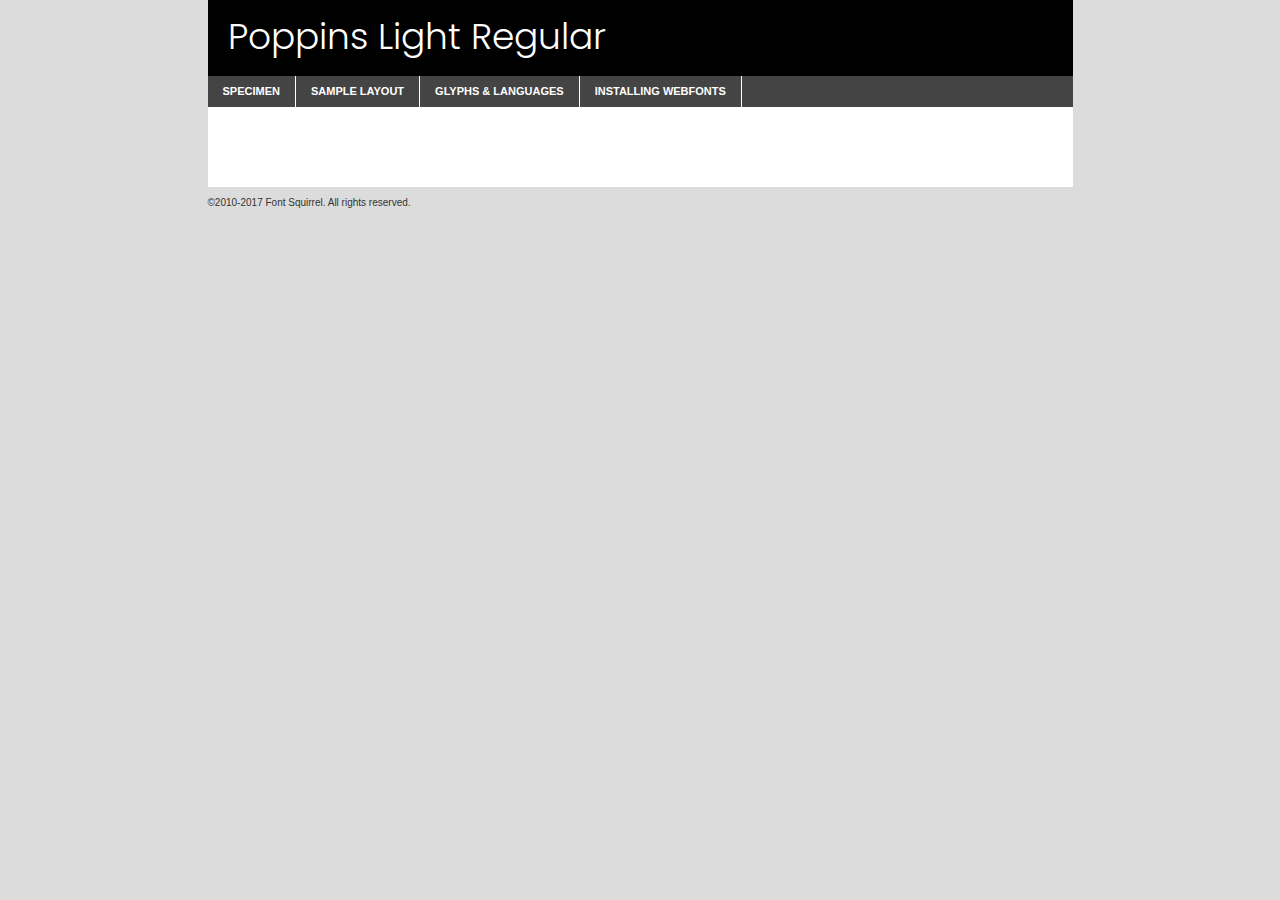
<file: assets/fonts/poppins-light-demo.html>
<!DOCTYPE html PUBLIC "-//W3C//DTD XHTML 1.0 Transitional//EN"
	"http://www.w3.org/TR/xhtml1/DTD/xhtml1-transitional.dtd">

<html xmlns="http://www.w3.org/1999/xhtml" xml:lang="en" lang="en">
<head>
	<meta http-equiv="Content-Type" content="text/html; charset=utf-8" />
	<script src="http://ajax.googleapis.com/ajax/libs/jquery/1.7.2/jquery.min.js" type="text/javascript" charset="utf-8"></script>
	<script type="text/javascript">
	(function($){$.fn.easyTabs=function(option){var param=jQuery.extend({fadeSpeed:"fast",defaultContent:1,activeClass:'active'},option);$(this).each(function(){var thisId="#"+this.id;if(param.defaultContent==''){param.defaultContent=1;}
	if(typeof param.defaultContent=="number")
	{var defaultTab=$(thisId+" .tabs li:eq("+(param.defaultContent-1)+") a").attr('href').substr(1);}else{var defaultTab=param.defaultContent;}
	$(thisId+" .tabs li a").each(function(){var tabToHide=$(this).attr('href').substr(1);$("#"+tabToHide).addClass('easytabs-tab-content');});hideAll();changeContent(defaultTab);function hideAll(){$(thisId+" .easytabs-tab-content").hide();}
	function changeContent(tabId){hideAll();$(thisId+" .tabs li").removeClass(param.activeClass);$(thisId+" .tabs li a[href=#"+tabId+"]").closest('li').addClass(param.activeClass);if(param.fadeSpeed!="none")
	{$(thisId+" #"+tabId).fadeIn(param.fadeSpeed);}else{$(thisId+" #"+tabId).show();}}
	$(thisId+" .tabs li").click(function(){var tabId=$(this).find('a').attr('href').substr(1);changeContent(tabId);return false;});});}})(jQuery);
	</script>
	<link rel="stylesheet" href="specimen_files/specimen_stylesheet.css" type="text/css" charset="utf-8" />
	<link rel="stylesheet" href="stylesheet.css" type="text/css" charset="utf-8" />

	<style type="text/css">
					body{
				font-family: 'poppinslight';
							}
		</style>

	<title>Poppins Light Regular Specimen</title>
	
	
	<script type="text/javascript" charset="utf-8">
		$(document).ready(function() {
			$('#container').easyTabs({defaultContent:1});
		});
	</script>
</head>

<body>
<div id="container">
	<div id="header">
		Poppins Light Regular	</div>
	<ul class="tabs">
		<li><a href="#specimen">Specimen</a></li>
		<li><a href="#layout">Sample Layout</a></li>
				<li><a href="#glyphs">Glyphs &amp; Languages</a></li>
		<li><a href="#installing">Installing Webfonts</a></li>
		
	</ul>
	
	<div id="main_content">

		
			<div id="specimen">
		
				<div class="section">
					<div class="grid12 firstcol">
						<div class="huge">AaBb</div>
					</div>
				</div>
		
				<div class="section">
					<div class="glyph_range">A&#x200B;B&#x200b;C&#x200b;D&#x200b;E&#x200b;F&#x200b;G&#x200b;H&#x200b;I&#x200b;J&#x200b;K&#x200b;L&#x200b;M&#x200b;N&#x200b;O&#x200b;P&#x200b;Q&#x200b;R&#x200b;S&#x200b;T&#x200b;U&#x200b;V&#x200b;W&#x200b;X&#x200b;Y&#x200b;Z&#x200b;a&#x200b;b&#x200b;c&#x200b;d&#x200b;e&#x200b;f&#x200b;g&#x200b;h&#x200b;i&#x200b;j&#x200b;k&#x200b;l&#x200b;m&#x200b;n&#x200b;o&#x200b;p&#x200b;q&#x200b;r&#x200b;s&#x200b;t&#x200b;u&#x200b;v&#x200b;w&#x200b;x&#x200b;y&#x200b;z&#x200b;1&#x200b;2&#x200b;3&#x200b;4&#x200b;5&#x200b;6&#x200b;7&#x200b;8&#x200b;9&#x200b;0&#x200b;&amp;&#x200b;.&#x200b;,&#x200b;?&#x200b;!&#x200b;&#64;&#x200b;(&#x200b;)&#x200b;#&#x200b;$&#x200b;%&#x200b;*&#x200b;+&#x200b;-&#x200b;=&#x200b;:&#x200b;;</div>
				</div>
				<div class="section">
					<div class="grid12 firstcol">
						<table class="sample_table">
							<tr><td>10</td><td class="size10">abcdefghijklmnopqrstuvwxyzABCDEFGHIJKLMNOPQRSTUVWXYZ0123456789abcdefghijklmnopqrstuvwxyzABCDEFGHIJKLMNOPQRSTUVWXYZ0123456789abcdefghijklmnopqrstuvwxyzABCDEFGHIJKLMNOPQRSTUVWXYZ</td></tr>
							<tr><td>11</td><td class="size11">abcdefghijklmnopqrstuvwxyzABCDEFGHIJKLMNOPQRSTUVWXYZ0123456789abcdefghijklmnopqrstuvwxyzABCDEFGHIJKLMNOPQRSTUVWXYZ0123456789abcdefghijklmnopqrstuvwxyzABCDEFGHIJKLMNOPQRSTUVWXYZ</td></tr>
							<tr><td>12</td><td class="size12">abcdefghijklmnopqrstuvwxyzABCDEFGHIJKLMNOPQRSTUVWXYZ0123456789abcdefghijklmnopqrstuvwxyzABCDEFGHIJKLMNOPQRSTUVWXYZ0123456789abcdefghijklmnopqrstuvwxyzABCDEFGHIJKLMNOPQRSTUVWXYZ</td></tr>
							<tr><td>13</td><td class="size13">abcdefghijklmnopqrstuvwxyzABCDEFGHIJKLMNOPQRSTUVWXYZ0123456789abcdefghijklmnopqrstuvwxyzABCDEFGHIJKLMNOPQRSTUVWXYZ0123456789abcdefghijklmnopqrstuvwxyzABCDEFGHIJKLMNOPQRSTUVWXYZ</td></tr>
							<tr><td>14</td><td class="size14">abcdefghijklmnopqrstuvwxyzABCDEFGHIJKLMNOPQRSTUVWXYZ0123456789abcdefghijklmnopqrstuvwxyzABCDEFGHIJKLMNOPQRSTUVWXYZ0123456789abcdefghijklmnopqrstuvwxyzABCDEFGHIJKLMNOPQRSTUVWXYZ</td></tr>
							<tr><td>16</td><td class="size16">abcdefghijklmnopqrstuvwxyzABCDEFGHIJKLMNOPQRSTUVWXYZ0123456789abcdefghijklmnopqrstuvwxyzABCDEFGHIJKLMNOPQRSTUVWXYZ</td></tr>
							<tr><td>18</td><td class="size18">abcdefghijklmnopqrstuvwxyzABCDEFGHIJKLMNOPQRSTUVWXYZ0123456789abcdefghijklmnopqrstuvwxyzABCDEFGHIJKLMNOPQRSTUVWXYZ</td></tr>
							<tr><td>20</td><td class="size20">abcdefghijklmnopqrstuvwxyzABCDEFGHIJKLMNOPQRSTUVWXYZ0123456789abcdefghijklmnopqrstuvwxyzABCDEFGHIJKLMNOPQRSTUVWXYZ</td></tr>
							<tr><td>24</td><td class="size24">abcdefghijklmnopqrstuvwxyzABCDEFGHIJKLMNOPQRSTUVWXYZ0123456789abcdefghijklmnopqrstuvwxyzABCDEFGHIJKLMNOPQRSTUVWXYZ</td></tr>
							<tr><td>30</td><td class="size30">abcdefghijklmnopqrstuvwxyzABCDEFGHIJKLMNOPQRSTUVWXYZ0123456789abcdefghijklmnopqrstuvwxyzABCDEFGHIJKLMNOPQRSTUVWXYZ</td></tr>
							<tr><td>36</td><td class="size36">abcdefghijklmnopqrstuvwxyzABCDEFGHIJKLMNOPQRSTUVWXYZ0123456789abcdefghijklmnopqrstuvwxyzABCDEFGHIJKLMNOPQRSTUVWXYZ</td></tr>
							<tr><td>48</td><td class="size48">abcdefghijklmnopqrstuvwxyzABCDEFGHIJKLMNOPQRSTUVWXYZ0123456789abcdefghijklmnopqrstuvwxyzABCDEFGHIJKLMNOPQRSTUVWXYZ</td></tr>
							<tr><td>60</td><td class="size60">abcdefghijklmnopqrstuvwxyzABCDEFGHIJKLMNOPQRSTUVWXYZ0123456789abcdefghijklmnopqrstuvwxyzABCDEFGHIJKLMNOPQRSTUVWXYZ</td></tr>
							<tr><td>72</td><td class="size72">abcdefghijklmnopqrstuvwxyzABCDEFGHIJKLMNOPQRSTUVWXYZ0123456789abcdefghijklmnopqrstuvwxyzABCDEFGHIJKLMNOPQRSTUVWXYZ</td></tr>
							<tr><td>90</td><td class="size90">abcdefghijklmnopqrstuvwxyzABCDEFGHIJKLMNOPQRSTUVWXYZ0123456789abcdefghijklmnopqrstuvwxyzABCDEFGHIJKLMNOPQRSTUVWXYZ</td></tr>
						</table>
				
					</div>
			
				</div>
		
		
		
								<div class="section" id="bodycomparison">


										<div id="xheight">
				<div class="fontbody">&#x25FC;&#x25FC;&#x25FC;&#x25FC;&#x25FC;&#x25FC;&#x25FC;&#x25FC;&#x25FC;&#x25FC;&#x25FC;&#x25FC;&#x25FC;&#x25FC;&#x25FC;&#x25FC;&#x25FC;&#x25FC;&#x25FC;&#x25FC;&#x25FC;&#x25FC;&#x25FC;&#x25FC;&#x25FC;&#x25FC;&#x25FC;&#x25FC;&#x25FC;&#x25FC;&#x25FC;&#x25FC;&#x25FC;&#x25FC;&#x25FC;&#x25FC;&#x25FC;&#x25FC;&#x25FC;&#x25FC;&#x25FC;&#x25FC;&#x25FC;&#x25FC;&#x25FC;&#x25FC;&#x25FC;&#x25FC;&#x25FC;&#x25FC;&#x25FC;&#x25FC;&#x25FC;&#x25FC;&#x25FC;&#x25FC;&#x25FC;&#x25FC;&#x25FC;&#x25FC;&#x25FC;&#x25FC;&#x25FC;&#x25FC;&#x25FC;&#x25FC;&#x25FC;&#x25FC;&#x25FC;&#x25FC;&#x25FC;&#x25FC;&#x25FC;&#x25FC;&#x25FC;&#x25FC;&#x25FC;&#x25FC;&#x25FC;&#x25FC;&#x25FC;&#x25FC;&#x25FC;&#x25FC;&#x25FC;&#x25FC;&#x25FC;&#x25FC;&#x25FC;&#x25FC;&#x25FC;&#x25FC;&#x25FC;&#x25FC;&#x25FC;&#x25FC;&#x25FC;&#x25FC;&#x25FC;body</div><div class="arialbody">body</div><div class="verdanabody">body</div><div class="georgiabody">body</div></div>
										<div class="fontbody" style="z-index:1">
											body<span>Poppins Light Regular</span>
										</div>
										<div class="arialbody" style="z-index:1">
											body<span>Arial</span>
										</div>
										<div class="verdanabody" style="z-index:1">
											body<span>Verdana</span>
										</div>
										<div class="georgiabody" style="z-index:1">
											body<span>Georgia</span>
										</div>



								</div>
		
		
				<div class="section psample psample_row1" id="">
					
					<div class="grid2 firstcol">
						<p class="size10"><span>10.</span>Aenean lacinia bibendum nulla sed consectetur. Fusce dapibus, tellus ac cursus commodo, tortor mauris condimentum nibh, ut fermentum massa justo sit amet risus. Nullam id dolor id nibh ultricies vehicula ut id elit. Cum sociis natoque penatibus et magnis dis parturient montes, nascetur ridiculus mus. Nulla vitae elit libero, a pharetra augue.</p>
			
					</div>
					<div class="grid3">
						<p class="size11"><span>11.</span>Aenean lacinia bibendum nulla sed consectetur. Fusce dapibus, tellus ac cursus commodo, tortor mauris condimentum nibh, ut fermentum massa justo sit amet risus. Nullam id dolor id nibh ultricies vehicula ut id elit. Cum sociis natoque penatibus et magnis dis parturient montes, nascetur ridiculus mus. Nulla vitae elit libero, a pharetra augue.</p>
			
					</div>
					<div class="grid3">
						<p class="size12"><span>12.</span>Aenean lacinia bibendum nulla sed consectetur. Fusce dapibus, tellus ac cursus commodo, tortor mauris condimentum nibh, ut fermentum massa justo sit amet risus. Nullam id dolor id nibh ultricies vehicula ut id elit. Cum sociis natoque penatibus et magnis dis parturient montes, nascetur ridiculus mus. Nulla vitae elit libero, a pharetra augue.</p>
			
					</div>
					<div class="grid4">
						<p class="size13"><span>13.</span>Aenean lacinia bibendum nulla sed consectetur. Fusce dapibus, tellus ac cursus commodo, tortor mauris condimentum nibh, ut fermentum massa justo sit amet risus. Nullam id dolor id nibh ultricies vehicula ut id elit. Cum sociis natoque penatibus et magnis dis parturient montes, nascetur ridiculus mus. Nulla vitae elit libero, a pharetra augue.</p>
			
					</div>
					<div class="white_blend"></div>
					
				</div>
				<div class="section psample psample_row2" id="">
					<div class="grid3 firstcol">
						<p class="size14"><span>14.</span>Aenean lacinia bibendum nulla sed consectetur. Fusce dapibus, tellus ac cursus commodo, tortor mauris condimentum nibh, ut fermentum massa justo sit amet risus. Nullam id dolor id nibh ultricies vehicula ut id elit. Cum sociis natoque penatibus et magnis dis parturient montes, nascetur ridiculus mus. Nulla vitae elit libero, a pharetra augue.</p>
			
					</div>
					<div class="grid4">
						<p class="size16"><span>16.</span>Aenean lacinia bibendum nulla sed consectetur. Fusce dapibus, tellus ac cursus commodo, tortor mauris condimentum nibh, ut fermentum massa justo sit amet risus. Nullam id dolor id nibh ultricies vehicula ut id elit. Cum sociis natoque penatibus et magnis dis parturient montes, nascetur ridiculus mus. Nulla vitae elit libero, a pharetra augue.</p>
			
					</div>
					<div class="grid5">
						<p class="size18"><span>18.</span>Aenean lacinia bibendum nulla sed consectetur. Fusce dapibus, tellus ac cursus commodo, tortor mauris condimentum nibh, ut fermentum massa justo sit amet risus. Nullam id dolor id nibh ultricies vehicula ut id elit. Cum sociis natoque penatibus et magnis dis parturient montes, nascetur ridiculus mus. Nulla vitae elit libero, a pharetra augue.</p>
			
					</div>

					<div class="white_blend"></div>

				</div>
				
				<div class="section psample psample_row3" id="">
					<div class="grid5 firstcol">
						<p class="size20"><span>20.</span>Aenean lacinia bibendum nulla sed consectetur. Fusce dapibus, tellus ac cursus commodo, tortor mauris condimentum nibh, ut fermentum massa justo sit amet risus. Nullam id dolor id nibh ultricies vehicula ut id elit. Cum sociis natoque penatibus et magnis dis parturient montes, nascetur ridiculus mus. Nulla vitae elit libero, a pharetra augue.</p>
					</div>
					<div class="grid7">
						<p class="size24"><span>24.</span>Aenean lacinia bibendum nulla sed consectetur. Fusce dapibus, tellus ac cursus commodo, tortor mauris condimentum nibh, ut fermentum massa justo sit amet risus. Nullam id dolor id nibh ultricies vehicula ut id elit. Cum sociis natoque penatibus et magnis dis parturient montes, nascetur ridiculus mus. Nulla vitae elit libero, a pharetra augue.</p>
					</div>
					
					<div class="white_blend"></div>
					
				</div>
				
				<div class="section psample psample_row4" id="">
					<div class="grid12 firstcol">
						<p class="size30"><span>30.</span>Aenean lacinia bibendum nulla sed consectetur. Fusce dapibus, tellus ac cursus commodo, tortor mauris condimentum nibh, ut fermentum massa justo sit amet risus. Nullam id dolor id nibh ultricies vehicula ut id elit. Cum sociis natoque penatibus et magnis dis parturient montes, nascetur ridiculus mus. Nulla vitae elit libero, a pharetra augue.</p>
					</div>
					<div class="white_blend"></div>
					
				</div>
				
				
				
				<div class="section psample psample_row1 fullreverse">
					<div class="grid2 firstcol">
						<p class="size10"><span>10.</span>Aenean lacinia bibendum nulla sed consectetur. Fusce dapibus, tellus ac cursus commodo, tortor mauris condimentum nibh, ut fermentum massa justo sit amet risus. Nullam id dolor id nibh ultricies vehicula ut id elit. Cum sociis natoque penatibus et magnis dis parturient montes, nascetur ridiculus mus. Nulla vitae elit libero, a pharetra augue.</p>
			
					</div>
					<div class="grid3">
						<p class="size11"><span>11.</span>Aenean lacinia bibendum nulla sed consectetur. Fusce dapibus, tellus ac cursus commodo, tortor mauris condimentum nibh, ut fermentum massa justo sit amet risus. Nullam id dolor id nibh ultricies vehicula ut id elit. Cum sociis natoque penatibus et magnis dis parturient montes, nascetur ridiculus mus. Nulla vitae elit libero, a pharetra augue.</p>
			
					</div>
					<div class="grid3">
						<p class="size12"><span>12.</span>Aenean lacinia bibendum nulla sed consectetur. Fusce dapibus, tellus ac cursus commodo, tortor mauris condimentum nibh, ut fermentum massa justo sit amet risus. Nullam id dolor id nibh ultricies vehicula ut id elit. Cum sociis natoque penatibus et magnis dis parturient montes, nascetur ridiculus mus. Nulla vitae elit libero, a pharetra augue.</p>
			
					</div>
					<div class="grid4">
						<p class="size13"><span>13.</span>Aenean lacinia bibendum nulla sed consectetur. Fusce dapibus, tellus ac cursus commodo, tortor mauris condimentum nibh, ut fermentum massa justo sit amet risus. Nullam id dolor id nibh ultricies vehicula ut id elit. Cum sociis natoque penatibus et magnis dis parturient montes, nascetur ridiculus mus. Nulla vitae elit libero, a pharetra augue.</p>
			
					</div>
					<div class="black_blend"></div>
					
				</div>
				
				<div class="section psample psample_row2 fullreverse">
					<div class="grid3 firstcol">
						<p class="size14"><span>14.</span>Aenean lacinia bibendum nulla sed consectetur. Fusce dapibus, tellus ac cursus commodo, tortor mauris condimentum nibh, ut fermentum massa justo sit amet risus. Nullam id dolor id nibh ultricies vehicula ut id elit. Cum sociis natoque penatibus et magnis dis parturient montes, nascetur ridiculus mus. Nulla vitae elit libero, a pharetra augue.</p>
			
					</div>
					<div class="grid4">
						<p class="size16"><span>16.</span>Aenean lacinia bibendum nulla sed consectetur. Fusce dapibus, tellus ac cursus commodo, tortor mauris condimentum nibh, ut fermentum massa justo sit amet risus. Nullam id dolor id nibh ultricies vehicula ut id elit. Cum sociis natoque penatibus et magnis dis parturient montes, nascetur ridiculus mus. Nulla vitae elit libero, a pharetra augue.</p>
			
					</div>
					<div class="grid5">
						<p class="size18"><span>18.</span>Aenean lacinia bibendum nulla sed consectetur. Fusce dapibus, tellus ac cursus commodo, tortor mauris condimentum nibh, ut fermentum massa justo sit amet risus. Nullam id dolor id nibh ultricies vehicula ut id elit. Cum sociis natoque penatibus et magnis dis parturient montes, nascetur ridiculus mus. Nulla vitae elit libero, a pharetra augue.</p>
			
					</div>
					<div class="black_blend"></div>

				</div>
				
				<div class="section psample fullreverse psample_row3" id="">
					<div class="grid5 firstcol">
						<p class="size20"><span>20.</span>Aenean lacinia bibendum nulla sed consectetur. Fusce dapibus, tellus ac cursus commodo, tortor mauris condimentum nibh, ut fermentum massa justo sit amet risus. Nullam id dolor id nibh ultricies vehicula ut id elit. Cum sociis natoque penatibus et magnis dis parturient montes, nascetur ridiculus mus. Nulla vitae elit libero, a pharetra augue.</p>
					</div>
					<div class="grid7">
						<p class="size24"><span>24.</span>Aenean lacinia bibendum nulla sed consectetur. Fusce dapibus, tellus ac cursus commodo, tortor mauris condimentum nibh, ut fermentum massa justo sit amet risus. Nullam id dolor id nibh ultricies vehicula ut id elit. Cum sociis natoque penatibus et magnis dis parturient montes, nascetur ridiculus mus. Nulla vitae elit libero, a pharetra augue.</p>
					</div>
					
					<div class="black_blend"></div>
					
				</div>
				
				<div class="section psample fullreverse psample_row4" id="" style="border-bottom: 20px #000 solid;">
					<div class="grid12 firstcol">
						<p class="size30"><span>30.</span>Aenean lacinia bibendum nulla sed consectetur. Fusce dapibus, tellus ac cursus commodo, tortor mauris condimentum nibh, ut fermentum massa justo sit amet risus. Nullam id dolor id nibh ultricies vehicula ut id elit. Cum sociis natoque penatibus et magnis dis parturient montes, nascetur ridiculus mus. Nulla vitae elit libero, a pharetra augue.</p>
					</div>
					<div class="black_blend"></div>
					
				</div>
				
				
				
				
			</div>
			
			<div id="layout">
				
				<div class="section">
					
					<div class="grid12 firstcol">
						<h1>Lorem Ipsum Dolor</h1>
						<h2>Etiam porta sem malesuada magna mollis euismod</h2>
						
						<p class="byline">By <a href="#link">Aenean Lacinia</a></p>
					</div>
				</div>
				<div class="section">
					<div class="grid8 firstcol">
						<p class="large">Donec sed odio dui. Morbi leo risus, porta ac consectetur ac, vestibulum at eros. Fusce dapibus, tellus ac cursus commodo, tortor mauris condimentum nibh, ut fermentum massa justo sit amet risus. </p>

						
						<h3>Pellentesque ornare sem</h3>

						<p>Maecenas sed diam eget risus varius blandit sit amet non magna. Maecenas faucibus mollis interdum. Donec ullamcorper nulla non metus auctor fringilla. Nullam id dolor id nibh ultricies vehicula ut id elit. Nullam id dolor id nibh ultricies vehicula ut id elit. </p>

						<p>Aenean eu leo quam. Pellentesque ornare sem lacinia quam venenatis vestibulum. Lorem ipsum dolor sit amet, consectetur adipiscing elit. Cum sociis natoque penatibus et magnis dis parturient montes, nascetur ridiculus mus. </p>

						<p>Nulla vitae elit libero, a pharetra augue. Praesent commodo cursus magna, vel scelerisque nisl consectetur et. Aenean lacinia bibendum nulla sed consectetur. </p>

						<p>Nullam quis risus eget urna mollis ornare vel eu leo. Nullam quis risus eget urna mollis ornare vel eu leo. Maecenas sed diam eget risus varius blandit sit amet non magna. Donec ullamcorper nulla non metus auctor fringilla. </p>

						<h3>Cras mattis consectetur</h3>

						<p>Aenean eu leo quam. Pellentesque ornare sem lacinia quam venenatis vestibulum. Aenean lacinia bibendum nulla sed consectetur. Integer posuere erat a ante venenatis dapibus posuere velit aliquet. Cras mattis consectetur purus sit amet fermentum. </p>

						<p>Nullam id dolor id nibh ultricies vehicula ut id elit. Nullam quis risus eget urna mollis ornare vel eu leo. Cras mattis consectetur purus sit amet fermentum.</p>
					</div>
					
					<div class="grid4 sidebar">
						
						<div class="box reverse">
							<p class="last">Nullam quis risus eget urna mollis ornare vel eu leo. Donec ullamcorper nulla non metus auctor fringilla. Cras mattis consectetur purus sit amet fermentum. Sed posuere consectetur est at lobortis. Lorem ipsum dolor sit amet, consectetur adipiscing elit. </p>
						</div>
						
						<p class="caption">Maecenas sed diam eget risus varius.</p>

						<p>Vestibulum id ligula porta felis euismod semper. Integer posuere erat a ante venenatis dapibus posuere velit aliquet. Vestibulum id ligula porta felis euismod semper. Sed posuere consectetur est at lobortis. Maecenas sed diam eget risus varius blandit sit amet non magna. Fusce dapibus, tellus ac cursus commodo, tortor mauris condimentum nibh, ut fermentum massa justo sit amet risus. </p>

					

						<p>Duis mollis, est non commodo luctus, nisi erat porttitor ligula, eget lacinia odio sem nec elit. Aenean lacinia bibendum nulla sed consectetur. Vivamus sagittis lacus vel augue laoreet rutrum faucibus dolor auctor. Aenean lacinia bibendum nulla sed consectetur. Nullam quis risus eget urna mollis ornare vel eu leo. </p>

						<p>Praesent commodo cursus magna, vel scelerisque nisl consectetur et. Donec ullamcorper nulla non metus auctor fringilla. Maecenas faucibus mollis interdum. Fusce dapibus, tellus ac cursus commodo, tortor mauris condimentum nibh, ut fermentum massa justo sit amet risus. </p>

					</div>
				</div>
				
			</div>


			



		<div id="glyphs">
			<div class="section">
				<div class="grid12 firstcol">
			
				<h1>Language Support</h1>
				<p>The subset of Poppins Light Regular in this kit supports the following languages:<br />
			
					English, Arrernte, Bislama, Cebuano, Fijian, Gilbertese, Hmong, Ibanag, Iloko_ilokano, Interglossa_glosa, Interlingua, Lojban, Manx, Norfolk_pitcairnese, Oromo, Rotokas, Samoan, Sardinian, Seychelles_creole, Shona, Somali, Southern_ndebele, Swahili, Swati_swazi, Tok_pisin, Warlpiri, Xhosa, Zulu, Latinbasic, Demo				</p>
				<h1>Glyph Chart</h1>
				<p>The subset of Poppins Light Regular in this kit includes all the glyphs listed below. Unicode entities are included above each glyph to help you insert individual characters into your layout.</p>
				<div id="glyph_chart">
			
																														 <div><p>&amp;#13;</p>&#13;</div>
																				 <div><p>&amp;#32;</p>&#32;</div>
																				 <div><p>&amp;#33;</p>&#33;</div>
																				 <div><p>&amp;#34;</p>&#34;</div>
																				 <div><p>&amp;#35;</p>&#35;</div>
																				 <div><p>&amp;#36;</p>&#36;</div>
																				 <div><p>&amp;#37;</p>&#37;</div>
																				 <div><p>&amp;#38;</p>&#38;</div>
																				 <div><p>&amp;#39;</p>&#39;</div>
																				 <div><p>&amp;#40;</p>&#40;</div>
																				 <div><p>&amp;#41;</p>&#41;</div>
																				 <div><p>&amp;#42;</p>&#42;</div>
																				 <div><p>&amp;#43;</p>&#43;</div>
																				 <div><p>&amp;#44;</p>&#44;</div>
																				 <div><p>&amp;#46;</p>&#46;</div>
																				 <div><p>&amp;#47;</p>&#47;</div>
																				 <div><p>&amp;#48;</p>&#48;</div>
																				 <div><p>&amp;#49;</p>&#49;</div>
																				 <div><p>&amp;#50;</p>&#50;</div>
																				 <div><p>&amp;#51;</p>&#51;</div>
																				 <div><p>&amp;#52;</p>&#52;</div>
																				 <div><p>&amp;#53;</p>&#53;</div>
																				 <div><p>&amp;#54;</p>&#54;</div>
																				 <div><p>&amp;#55;</p>&#55;</div>
																				 <div><p>&amp;#56;</p>&#56;</div>
																				 <div><p>&amp;#57;</p>&#57;</div>
																				 <div><p>&amp;#60;</p>&#60;</div>
																				 <div><p>&amp;#61;</p>&#61;</div>
																				 <div><p>&amp;#62;</p>&#62;</div>
																				 <div><p>&amp;#63;</p>&#63;</div>
																				 <div><p>&amp;#64;</p>&#64;</div>
																				 <div><p>&amp;#65;</p>&#65;</div>
																				 <div><p>&amp;#66;</p>&#66;</div>
																				 <div><p>&amp;#67;</p>&#67;</div>
																				 <div><p>&amp;#68;</p>&#68;</div>
																				 <div><p>&amp;#69;</p>&#69;</div>
																				 <div><p>&amp;#70;</p>&#70;</div>
																				 <div><p>&amp;#71;</p>&#71;</div>
																				 <div><p>&amp;#72;</p>&#72;</div>
																				 <div><p>&amp;#73;</p>&#73;</div>
																				 <div><p>&amp;#74;</p>&#74;</div>
																				 <div><p>&amp;#75;</p>&#75;</div>
																				 <div><p>&amp;#76;</p>&#76;</div>
																				 <div><p>&amp;#77;</p>&#77;</div>
																				 <div><p>&amp;#78;</p>&#78;</div>
																				 <div><p>&amp;#79;</p>&#79;</div>
																				 <div><p>&amp;#80;</p>&#80;</div>
																				 <div><p>&amp;#81;</p>&#81;</div>
																				 <div><p>&amp;#82;</p>&#82;</div>
																				 <div><p>&amp;#83;</p>&#83;</div>
																				 <div><p>&amp;#84;</p>&#84;</div>
																				 <div><p>&amp;#85;</p>&#85;</div>
																				 <div><p>&amp;#86;</p>&#86;</div>
																				 <div><p>&amp;#87;</p>&#87;</div>
																				 <div><p>&amp;#88;</p>&#88;</div>
																				 <div><p>&amp;#89;</p>&#89;</div>
																				 <div><p>&amp;#90;</p>&#90;</div>
																				 <div><p>&amp;#91;</p>&#91;</div>
																				 <div><p>&amp;#92;</p>&#92;</div>
																				 <div><p>&amp;#93;</p>&#93;</div>
																				 <div><p>&amp;#94;</p>&#94;</div>
																				 <div><p>&amp;#95;</p>&#95;</div>
																				 <div><p>&amp;#96;</p>&#96;</div>
																				 <div><p>&amp;#97;</p>&#97;</div>
																				 <div><p>&amp;#98;</p>&#98;</div>
																				 <div><p>&amp;#99;</p>&#99;</div>
																				 <div><p>&amp;#100;</p>&#100;</div>
																				 <div><p>&amp;#101;</p>&#101;</div>
																				 <div><p>&amp;#102;</p>&#102;</div>
																				 <div><p>&amp;#103;</p>&#103;</div>
																				 <div><p>&amp;#104;</p>&#104;</div>
																				 <div><p>&amp;#105;</p>&#105;</div>
																				 <div><p>&amp;#106;</p>&#106;</div>
																				 <div><p>&amp;#107;</p>&#107;</div>
																				 <div><p>&amp;#108;</p>&#108;</div>
																				 <div><p>&amp;#109;</p>&#109;</div>
																				 <div><p>&amp;#110;</p>&#110;</div>
																				 <div><p>&amp;#111;</p>&#111;</div>
																				 <div><p>&amp;#112;</p>&#112;</div>
																				 <div><p>&amp;#113;</p>&#113;</div>
																				 <div><p>&amp;#114;</p>&#114;</div>
																				 <div><p>&amp;#115;</p>&#115;</div>
																				 <div><p>&amp;#116;</p>&#116;</div>
																				 <div><p>&amp;#117;</p>&#117;</div>
																				 <div><p>&amp;#118;</p>&#118;</div>
																				 <div><p>&amp;#119;</p>&#119;</div>
																				 <div><p>&amp;#120;</p>&#120;</div>
																				 <div><p>&amp;#121;</p>&#121;</div>
																				 <div><p>&amp;#122;</p>&#122;</div>
																				 <div><p>&amp;#123;</p>&#123;</div>
																				 <div><p>&amp;#124;</p>&#124;</div>
																				 <div><p>&amp;#125;</p>&#125;</div>
																				 <div><p>&amp;#126;</p>&#126;</div>
																				 <div><p>&amp;#160;</p>&#160;</div>
																				 <div><p>&amp;#161;</p>&#161;</div>
																				 <div><p>&amp;#162;</p>&#162;</div>
																				 <div><p>&amp;#163;</p>&#163;</div>
																				 <div><p>&amp;#164;</p>&#164;</div>
																				 <div><p>&amp;#165;</p>&#165;</div>
																				 <div><p>&amp;#166;</p>&#166;</div>
																				 <div><p>&amp;#167;</p>&#167;</div>
																				 <div><p>&amp;#168;</p>&#168;</div>
																				 <div><p>&amp;#169;</p>&#169;</div>
																				 <div><p>&amp;#170;</p>&#170;</div>
																				 <div><p>&amp;#171;</p>&#171;</div>
																				 <div><p>&amp;#172;</p>&#172;</div>
																				 <div><p>&amp;#174;</p>&#174;</div>
																				 <div><p>&amp;#175;</p>&#175;</div>
																				 <div><p>&amp;#176;</p>&#176;</div>
																				 <div><p>&amp;#177;</p>&#177;</div>
																				 <div><p>&amp;#178;</p>&#178;</div>
																				 <div><p>&amp;#179;</p>&#179;</div>
																				 <div><p>&amp;#180;</p>&#180;</div>
																				 <div><p>&amp;#181;</p>&#181;</div>
																				 <div><p>&amp;#182;</p>&#182;</div>
																				 <div><p>&amp;#184;</p>&#184;</div>
																				 <div><p>&amp;#185;</p>&#185;</div>
																				 <div><p>&amp;#186;</p>&#186;</div>
																				 <div><p>&amp;#187;</p>&#187;</div>
																				 <div><p>&amp;#188;</p>&#188;</div>
																				 <div><p>&amp;#189;</p>&#189;</div>
																				 <div><p>&amp;#190;</p>&#190;</div>
																				 <div><p>&amp;#191;</p>&#191;</div>
																				 <div><p>&amp;#198;</p>&#198;</div>
																				 <div><p>&amp;#199;</p>&#199;</div>
																				 <div><p>&amp;#208;</p>&#208;</div>
																				 <div><p>&amp;#215;</p>&#215;</div>
																				 <div><p>&amp;#216;</p>&#216;</div>
																				 <div><p>&amp;#222;</p>&#222;</div>
																				 <div><p>&amp;#223;</p>&#223;</div>
																				 <div><p>&amp;#230;</p>&#230;</div>
																				 <div><p>&amp;#231;</p>&#231;</div>
																				 <div><p>&amp;#240;</p>&#240;</div>
																				 <div><p>&amp;#247;</p>&#247;</div>
																				 <div><p>&amp;#248;</p>&#248;</div>
																				 <div><p>&amp;#254;</p>&#254;</div>
																				 <div><p>&amp;#305;</p>&#305;</div>
																				 <div><p>&amp;#338;</p>&#338;</div>
																				 <div><p>&amp;#339;</p>&#339;</div>
																				 <div><p>&amp;#710;</p>&#710;</div>
																				 <div><p>&amp;#730;</p>&#730;</div>
																				 <div><p>&amp;#732;</p>&#732;</div>
																				 <div><p>&amp;#8192;</p>&#8192;</div>
																				 <div><p>&amp;#8193;</p>&#8193;</div>
																				 <div><p>&amp;#8194;</p>&#8194;</div>
																				 <div><p>&amp;#8195;</p>&#8195;</div>
																				 <div><p>&amp;#8196;</p>&#8196;</div>
																				 <div><p>&amp;#8197;</p>&#8197;</div>
																				 <div><p>&amp;#8198;</p>&#8198;</div>
																				 <div><p>&amp;#8199;</p>&#8199;</div>
																				 <div><p>&amp;#8200;</p>&#8200;</div>
																				 <div><p>&amp;#8201;</p>&#8201;</div>
																				 <div><p>&amp;#8202;</p>&#8202;</div>
																				 <div><p>&amp;#8211;</p>&#8211;</div>
																				 <div><p>&amp;#8212;</p>&#8212;</div>
																				 <div><p>&amp;#8216;</p>&#8216;</div>
																				 <div><p>&amp;#8217;</p>&#8217;</div>
																				 <div><p>&amp;#8218;</p>&#8218;</div>
																				 <div><p>&amp;#8220;</p>&#8220;</div>
																				 <div><p>&amp;#8221;</p>&#8221;</div>
																				 <div><p>&amp;#8222;</p>&#8222;</div>
																				 <div><p>&amp;#8226;</p>&#8226;</div>
																				 <div><p>&amp;#8239;</p>&#8239;</div>
																				 <div><p>&amp;#8249;</p>&#8249;</div>
																				 <div><p>&amp;#8250;</p>&#8250;</div>
																				 <div><p>&amp;#8287;</p>&#8287;</div>
																				 <div><p>&amp;#8364;</p>&#8364;</div>
																				 <div><p>&amp;#8482;</p>&#8482;</div>
																				 <div><p>&amp;#8722;</p>&#8722;</div>
																				 <div><p>&amp;#9724;</p>&#9724;</div>
																				 <div><p>&amp;#64257;</p>&#64257;</div>
																																																</div>	
				</div>
		
		
			</div>
		</div>
		
		
		<div id="specs">
			
		</div>
	
		<div id="installing">
			<div class="section">
				<div class="grid7 firstcol">
					<h1>Installing Webfonts</h1>
					
					<p>Webfonts are supported by all major browser platforms but not all in the same way. There are currently four different font formats that must be included in order to target all browsers. This includes TTF, WOFF, EOT and SVG.</p>
					
					<h2>1. Upload your webfonts</h2>
					<p>You must upload your webfont kit to your website. They should be in or near the same directory as your CSS files.</p>
					
					<h2>2. Include the webfont stylesheet</h2>
					<p>A special CSS @font-face declaration helps the various browsers select the appropriate font it needs without causing you a bunch of headaches. Learn more about this syntax by reading the <a href="https://www.fontspring.com/blog/further-hardening-of-the-bulletproof-syntax">Fontspring blog post</a> about it. The code for it is as follows:</p>


<code>
@font-face{ 
	font-family: 'MyWebFont';
	src: url('WebFont.eot');
	src: url('WebFont.eot?#iefix') format('embedded-opentype'),
	     url('WebFont.woff') format('woff'),
	     url('WebFont.ttf') format('truetype'),
	     url('WebFont.svg#webfont') format('svg');
}
</code>

	<p>We've already gone ahead and generated the code for you. All you have to do is link to the stylesheet in your HTML, like this:</p>
	<code>&lt;link rel=&quot;stylesheet&quot; href=&quot;stylesheet.css&quot; type=&quot;text/css&quot; charset=&quot;utf-8&quot; /&gt;</code>

					<h2>3. Modify your own stylesheet</h2>
					<p>To take advantage of your new fonts, you must tell your stylesheet to use them. Look at the original @font-face declaration above and find the property called "font-family." The name linked there will be what you use to reference the font. Prepend that webfont name to the font stack in the "font-family" property, inside the selector you want to change. For example:</p>
<code>p { font-family: 'WebFont', Arial, sans-serif; }</code>

<h2>4. Test</h2>
<p>Getting webfonts to work cross-browser <em>can</em> be tricky. Use the information in the sidebar to help you if you find that fonts aren't loading in a particular browser.</p>
				</div>
				
				<div class="grid5 sidebar">
					<div class="box">
						<h2>Troubleshooting<br />Font-Face Problems</h2>
						<p>Having trouble getting your webfonts to load in your new website? Here are some tips to sort out what might be the problem.</p>

						<h3>Fonts not showing in any browser</h3>

						<p>This sounds like you need to work on the plumbing. You either did not upload the fonts to the correct directory, or you did not link the fonts properly in the CSS. If you've confirmed that all this is correct and you still have a problem, take a look at your .htaccess file and see if requests are getting intercepted.</p>

						<h3>Fonts not loading in iPhone or iPad</h3>

						<p>The most common problem here is that you are serving the fonts from an IIS server. IIS refuses to serve files that have unknown MIME types. If that is the case, you must set the MIME type for SVG to "image/svg+xml" in the server settings. Follow these instructions from Microsoft if you need help.</p>

						<h3>Fonts not loading in Firefox</h3>

						<p>The primary reason for this failure? You are still using a version Firefox older than 3.5. So upgrade already! If that isn't it, then you are very likely serving fonts from a different domain. Firefox requires that all font assets be served from the same domain. Lastly it is possible that you need to add WOFF to your list of MIME types (if you are serving via IIS.)</p>

						<h3>Fonts not loading in IE</h3>

						<p>Are you looking at Internet Explorer on an actual Windows machine or are you cheating by using a service like Adobe BrowserLab? Many of these screenshot services do not render @font-face for IE. Best to test it on a real machine.</p>

						<h3>Fonts not loading in IE9</h3>

						<p>IE9, like Firefox, requires that fonts be served from the same domain as the website. Make sure that is the case.</p>
					</div>
				</div>
			</div>
			
		</div>
	
	</div>
	<div id="footer">
		<p>&copy;2010-2017 Font Squirrel. All rights reserved.</p>
	</div>
</div>
</body>
</html>
</file>
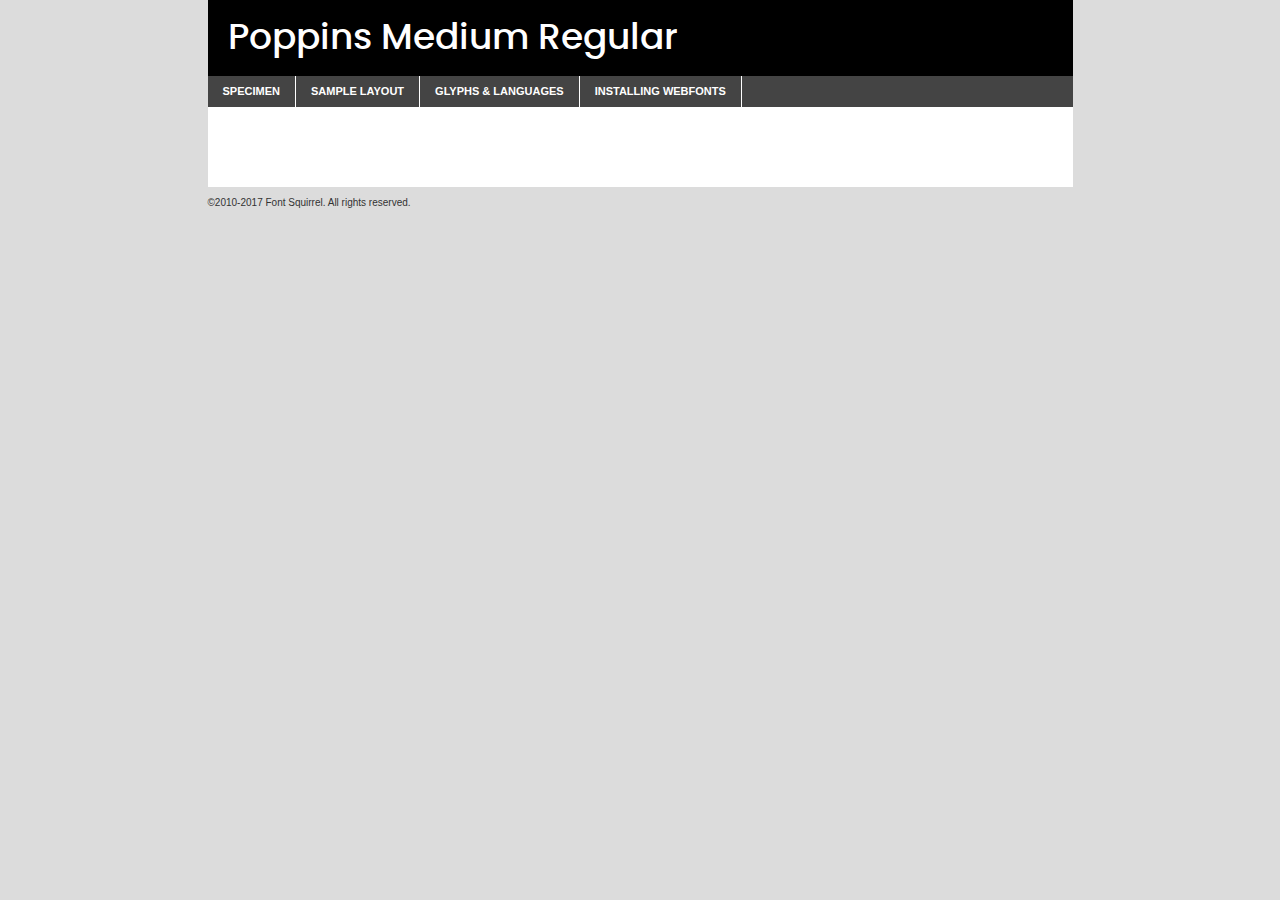
<file: assets/fonts/poppins-medium-demo.html>
<!DOCTYPE html PUBLIC "-//W3C//DTD XHTML 1.0 Transitional//EN"
	"http://www.w3.org/TR/xhtml1/DTD/xhtml1-transitional.dtd">

<html xmlns="http://www.w3.org/1999/xhtml" xml:lang="en" lang="en">
<head>
	<meta http-equiv="Content-Type" content="text/html; charset=utf-8" />
	<script src="http://ajax.googleapis.com/ajax/libs/jquery/1.7.2/jquery.min.js" type="text/javascript" charset="utf-8"></script>
	<script type="text/javascript">
	(function($){$.fn.easyTabs=function(option){var param=jQuery.extend({fadeSpeed:"fast",defaultContent:1,activeClass:'active'},option);$(this).each(function(){var thisId="#"+this.id;if(param.defaultContent==''){param.defaultContent=1;}
	if(typeof param.defaultContent=="number")
	{var defaultTab=$(thisId+" .tabs li:eq("+(param.defaultContent-1)+") a").attr('href').substr(1);}else{var defaultTab=param.defaultContent;}
	$(thisId+" .tabs li a").each(function(){var tabToHide=$(this).attr('href').substr(1);$("#"+tabToHide).addClass('easytabs-tab-content');});hideAll();changeContent(defaultTab);function hideAll(){$(thisId+" .easytabs-tab-content").hide();}
	function changeContent(tabId){hideAll();$(thisId+" .tabs li").removeClass(param.activeClass);$(thisId+" .tabs li a[href=#"+tabId+"]").closest('li').addClass(param.activeClass);if(param.fadeSpeed!="none")
	{$(thisId+" #"+tabId).fadeIn(param.fadeSpeed);}else{$(thisId+" #"+tabId).show();}}
	$(thisId+" .tabs li").click(function(){var tabId=$(this).find('a').attr('href').substr(1);changeContent(tabId);return false;});});}})(jQuery);
	</script>
	<link rel="stylesheet" href="specimen_files/specimen_stylesheet.css" type="text/css" charset="utf-8" />
	<link rel="stylesheet" href="stylesheet.css" type="text/css" charset="utf-8" />

	<style type="text/css">
					body{
				font-family: 'poppinsmedium';
							}
		</style>

	<title>Poppins Medium Regular Specimen</title>
	
	
	<script type="text/javascript" charset="utf-8">
		$(document).ready(function() {
			$('#container').easyTabs({defaultContent:1});
		});
	</script>
</head>

<body>
<div id="container">
	<div id="header">
		Poppins Medium Regular	</div>
	<ul class="tabs">
		<li><a href="#specimen">Specimen</a></li>
		<li><a href="#layout">Sample Layout</a></li>
				<li><a href="#glyphs">Glyphs &amp; Languages</a></li>
		<li><a href="#installing">Installing Webfonts</a></li>
		
	</ul>
	
	<div id="main_content">

		
			<div id="specimen">
		
				<div class="section">
					<div class="grid12 firstcol">
						<div class="huge">AaBb</div>
					</div>
				</div>
		
				<div class="section">
					<div class="glyph_range">A&#x200B;B&#x200b;C&#x200b;D&#x200b;E&#x200b;F&#x200b;G&#x200b;H&#x200b;I&#x200b;J&#x200b;K&#x200b;L&#x200b;M&#x200b;N&#x200b;O&#x200b;P&#x200b;Q&#x200b;R&#x200b;S&#x200b;T&#x200b;U&#x200b;V&#x200b;W&#x200b;X&#x200b;Y&#x200b;Z&#x200b;a&#x200b;b&#x200b;c&#x200b;d&#x200b;e&#x200b;f&#x200b;g&#x200b;h&#x200b;i&#x200b;j&#x200b;k&#x200b;l&#x200b;m&#x200b;n&#x200b;o&#x200b;p&#x200b;q&#x200b;r&#x200b;s&#x200b;t&#x200b;u&#x200b;v&#x200b;w&#x200b;x&#x200b;y&#x200b;z&#x200b;1&#x200b;2&#x200b;3&#x200b;4&#x200b;5&#x200b;6&#x200b;7&#x200b;8&#x200b;9&#x200b;0&#x200b;&amp;&#x200b;.&#x200b;,&#x200b;?&#x200b;!&#x200b;&#64;&#x200b;(&#x200b;)&#x200b;#&#x200b;$&#x200b;%&#x200b;*&#x200b;+&#x200b;-&#x200b;=&#x200b;:&#x200b;;</div>
				</div>
				<div class="section">
					<div class="grid12 firstcol">
						<table class="sample_table">
							<tr><td>10</td><td class="size10">abcdefghijklmnopqrstuvwxyzABCDEFGHIJKLMNOPQRSTUVWXYZ0123456789abcdefghijklmnopqrstuvwxyzABCDEFGHIJKLMNOPQRSTUVWXYZ0123456789abcdefghijklmnopqrstuvwxyzABCDEFGHIJKLMNOPQRSTUVWXYZ</td></tr>
							<tr><td>11</td><td class="size11">abcdefghijklmnopqrstuvwxyzABCDEFGHIJKLMNOPQRSTUVWXYZ0123456789abcdefghijklmnopqrstuvwxyzABCDEFGHIJKLMNOPQRSTUVWXYZ0123456789abcdefghijklmnopqrstuvwxyzABCDEFGHIJKLMNOPQRSTUVWXYZ</td></tr>
							<tr><td>12</td><td class="size12">abcdefghijklmnopqrstuvwxyzABCDEFGHIJKLMNOPQRSTUVWXYZ0123456789abcdefghijklmnopqrstuvwxyzABCDEFGHIJKLMNOPQRSTUVWXYZ0123456789abcdefghijklmnopqrstuvwxyzABCDEFGHIJKLMNOPQRSTUVWXYZ</td></tr>
							<tr><td>13</td><td class="size13">abcdefghijklmnopqrstuvwxyzABCDEFGHIJKLMNOPQRSTUVWXYZ0123456789abcdefghijklmnopqrstuvwxyzABCDEFGHIJKLMNOPQRSTUVWXYZ0123456789abcdefghijklmnopqrstuvwxyzABCDEFGHIJKLMNOPQRSTUVWXYZ</td></tr>
							<tr><td>14</td><td class="size14">abcdefghijklmnopqrstuvwxyzABCDEFGHIJKLMNOPQRSTUVWXYZ0123456789abcdefghijklmnopqrstuvwxyzABCDEFGHIJKLMNOPQRSTUVWXYZ0123456789abcdefghijklmnopqrstuvwxyzABCDEFGHIJKLMNOPQRSTUVWXYZ</td></tr>
							<tr><td>16</td><td class="size16">abcdefghijklmnopqrstuvwxyzABCDEFGHIJKLMNOPQRSTUVWXYZ0123456789abcdefghijklmnopqrstuvwxyzABCDEFGHIJKLMNOPQRSTUVWXYZ</td></tr>
							<tr><td>18</td><td class="size18">abcdefghijklmnopqrstuvwxyzABCDEFGHIJKLMNOPQRSTUVWXYZ0123456789abcdefghijklmnopqrstuvwxyzABCDEFGHIJKLMNOPQRSTUVWXYZ</td></tr>
							<tr><td>20</td><td class="size20">abcdefghijklmnopqrstuvwxyzABCDEFGHIJKLMNOPQRSTUVWXYZ0123456789abcdefghijklmnopqrstuvwxyzABCDEFGHIJKLMNOPQRSTUVWXYZ</td></tr>
							<tr><td>24</td><td class="size24">abcdefghijklmnopqrstuvwxyzABCDEFGHIJKLMNOPQRSTUVWXYZ0123456789abcdefghijklmnopqrstuvwxyzABCDEFGHIJKLMNOPQRSTUVWXYZ</td></tr>
							<tr><td>30</td><td class="size30">abcdefghijklmnopqrstuvwxyzABCDEFGHIJKLMNOPQRSTUVWXYZ0123456789abcdefghijklmnopqrstuvwxyzABCDEFGHIJKLMNOPQRSTUVWXYZ</td></tr>
							<tr><td>36</td><td class="size36">abcdefghijklmnopqrstuvwxyzABCDEFGHIJKLMNOPQRSTUVWXYZ0123456789abcdefghijklmnopqrstuvwxyzABCDEFGHIJKLMNOPQRSTUVWXYZ</td></tr>
							<tr><td>48</td><td class="size48">abcdefghijklmnopqrstuvwxyzABCDEFGHIJKLMNOPQRSTUVWXYZ0123456789abcdefghijklmnopqrstuvwxyzABCDEFGHIJKLMNOPQRSTUVWXYZ</td></tr>
							<tr><td>60</td><td class="size60">abcdefghijklmnopqrstuvwxyzABCDEFGHIJKLMNOPQRSTUVWXYZ0123456789abcdefghijklmnopqrstuvwxyzABCDEFGHIJKLMNOPQRSTUVWXYZ</td></tr>
							<tr><td>72</td><td class="size72">abcdefghijklmnopqrstuvwxyzABCDEFGHIJKLMNOPQRSTUVWXYZ0123456789abcdefghijklmnopqrstuvwxyzABCDEFGHIJKLMNOPQRSTUVWXYZ</td></tr>
							<tr><td>90</td><td class="size90">abcdefghijklmnopqrstuvwxyzABCDEFGHIJKLMNOPQRSTUVWXYZ0123456789abcdefghijklmnopqrstuvwxyzABCDEFGHIJKLMNOPQRSTUVWXYZ</td></tr>
						</table>
				
					</div>
			
				</div>
		
		
		
								<div class="section" id="bodycomparison">


										<div id="xheight">
				<div class="fontbody">&#x25FC;&#x25FC;&#x25FC;&#x25FC;&#x25FC;&#x25FC;&#x25FC;&#x25FC;&#x25FC;&#x25FC;&#x25FC;&#x25FC;&#x25FC;&#x25FC;&#x25FC;&#x25FC;&#x25FC;&#x25FC;&#x25FC;&#x25FC;&#x25FC;&#x25FC;&#x25FC;&#x25FC;&#x25FC;&#x25FC;&#x25FC;&#x25FC;&#x25FC;&#x25FC;&#x25FC;&#x25FC;&#x25FC;&#x25FC;&#x25FC;&#x25FC;&#x25FC;&#x25FC;&#x25FC;&#x25FC;&#x25FC;&#x25FC;&#x25FC;&#x25FC;&#x25FC;&#x25FC;&#x25FC;&#x25FC;&#x25FC;&#x25FC;&#x25FC;&#x25FC;&#x25FC;&#x25FC;&#x25FC;&#x25FC;&#x25FC;&#x25FC;&#x25FC;&#x25FC;&#x25FC;&#x25FC;&#x25FC;&#x25FC;&#x25FC;&#x25FC;&#x25FC;&#x25FC;&#x25FC;&#x25FC;&#x25FC;&#x25FC;&#x25FC;&#x25FC;&#x25FC;&#x25FC;&#x25FC;&#x25FC;&#x25FC;&#x25FC;&#x25FC;&#x25FC;&#x25FC;&#x25FC;&#x25FC;&#x25FC;&#x25FC;&#x25FC;&#x25FC;&#x25FC;&#x25FC;&#x25FC;&#x25FC;&#x25FC;&#x25FC;&#x25FC;&#x25FC;&#x25FC;&#x25FC;body</div><div class="arialbody">body</div><div class="verdanabody">body</div><div class="georgiabody">body</div></div>
										<div class="fontbody" style="z-index:1">
											body<span>Poppins Medium Regular</span>
										</div>
										<div class="arialbody" style="z-index:1">
											body<span>Arial</span>
										</div>
										<div class="verdanabody" style="z-index:1">
											body<span>Verdana</span>
										</div>
										<div class="georgiabody" style="z-index:1">
											body<span>Georgia</span>
										</div>



								</div>
		
		
				<div class="section psample psample_row1" id="">
					
					<div class="grid2 firstcol">
						<p class="size10"><span>10.</span>Aenean lacinia bibendum nulla sed consectetur. Fusce dapibus, tellus ac cursus commodo, tortor mauris condimentum nibh, ut fermentum massa justo sit amet risus. Nullam id dolor id nibh ultricies vehicula ut id elit. Cum sociis natoque penatibus et magnis dis parturient montes, nascetur ridiculus mus. Nulla vitae elit libero, a pharetra augue.</p>
			
					</div>
					<div class="grid3">
						<p class="size11"><span>11.</span>Aenean lacinia bibendum nulla sed consectetur. Fusce dapibus, tellus ac cursus commodo, tortor mauris condimentum nibh, ut fermentum massa justo sit amet risus. Nullam id dolor id nibh ultricies vehicula ut id elit. Cum sociis natoque penatibus et magnis dis parturient montes, nascetur ridiculus mus. Nulla vitae elit libero, a pharetra augue.</p>
			
					</div>
					<div class="grid3">
						<p class="size12"><span>12.</span>Aenean lacinia bibendum nulla sed consectetur. Fusce dapibus, tellus ac cursus commodo, tortor mauris condimentum nibh, ut fermentum massa justo sit amet risus. Nullam id dolor id nibh ultricies vehicula ut id elit. Cum sociis natoque penatibus et magnis dis parturient montes, nascetur ridiculus mus. Nulla vitae elit libero, a pharetra augue.</p>
			
					</div>
					<div class="grid4">
						<p class="size13"><span>13.</span>Aenean lacinia bibendum nulla sed consectetur. Fusce dapibus, tellus ac cursus commodo, tortor mauris condimentum nibh, ut fermentum massa justo sit amet risus. Nullam id dolor id nibh ultricies vehicula ut id elit. Cum sociis natoque penatibus et magnis dis parturient montes, nascetur ridiculus mus. Nulla vitae elit libero, a pharetra augue.</p>
			
					</div>
					<div class="white_blend"></div>
					
				</div>
				<div class="section psample psample_row2" id="">
					<div class="grid3 firstcol">
						<p class="size14"><span>14.</span>Aenean lacinia bibendum nulla sed consectetur. Fusce dapibus, tellus ac cursus commodo, tortor mauris condimentum nibh, ut fermentum massa justo sit amet risus. Nullam id dolor id nibh ultricies vehicula ut id elit. Cum sociis natoque penatibus et magnis dis parturient montes, nascetur ridiculus mus. Nulla vitae elit libero, a pharetra augue.</p>
			
					</div>
					<div class="grid4">
						<p class="size16"><span>16.</span>Aenean lacinia bibendum nulla sed consectetur. Fusce dapibus, tellus ac cursus commodo, tortor mauris condimentum nibh, ut fermentum massa justo sit amet risus. Nullam id dolor id nibh ultricies vehicula ut id elit. Cum sociis natoque penatibus et magnis dis parturient montes, nascetur ridiculus mus. Nulla vitae elit libero, a pharetra augue.</p>
			
					</div>
					<div class="grid5">
						<p class="size18"><span>18.</span>Aenean lacinia bibendum nulla sed consectetur. Fusce dapibus, tellus ac cursus commodo, tortor mauris condimentum nibh, ut fermentum massa justo sit amet risus. Nullam id dolor id nibh ultricies vehicula ut id elit. Cum sociis natoque penatibus et magnis dis parturient montes, nascetur ridiculus mus. Nulla vitae elit libero, a pharetra augue.</p>
			
					</div>

					<div class="white_blend"></div>

				</div>
				
				<div class="section psample psample_row3" id="">
					<div class="grid5 firstcol">
						<p class="size20"><span>20.</span>Aenean lacinia bibendum nulla sed consectetur. Fusce dapibus, tellus ac cursus commodo, tortor mauris condimentum nibh, ut fermentum massa justo sit amet risus. Nullam id dolor id nibh ultricies vehicula ut id elit. Cum sociis natoque penatibus et magnis dis parturient montes, nascetur ridiculus mus. Nulla vitae elit libero, a pharetra augue.</p>
					</div>
					<div class="grid7">
						<p class="size24"><span>24.</span>Aenean lacinia bibendum nulla sed consectetur. Fusce dapibus, tellus ac cursus commodo, tortor mauris condimentum nibh, ut fermentum massa justo sit amet risus. Nullam id dolor id nibh ultricies vehicula ut id elit. Cum sociis natoque penatibus et magnis dis parturient montes, nascetur ridiculus mus. Nulla vitae elit libero, a pharetra augue.</p>
					</div>
					
					<div class="white_blend"></div>
					
				</div>
				
				<div class="section psample psample_row4" id="">
					<div class="grid12 firstcol">
						<p class="size30"><span>30.</span>Aenean lacinia bibendum nulla sed consectetur. Fusce dapibus, tellus ac cursus commodo, tortor mauris condimentum nibh, ut fermentum massa justo sit amet risus. Nullam id dolor id nibh ultricies vehicula ut id elit. Cum sociis natoque penatibus et magnis dis parturient montes, nascetur ridiculus mus. Nulla vitae elit libero, a pharetra augue.</p>
					</div>
					<div class="white_blend"></div>
					
				</div>
				
				
				
				<div class="section psample psample_row1 fullreverse">
					<div class="grid2 firstcol">
						<p class="size10"><span>10.</span>Aenean lacinia bibendum nulla sed consectetur. Fusce dapibus, tellus ac cursus commodo, tortor mauris condimentum nibh, ut fermentum massa justo sit amet risus. Nullam id dolor id nibh ultricies vehicula ut id elit. Cum sociis natoque penatibus et magnis dis parturient montes, nascetur ridiculus mus. Nulla vitae elit libero, a pharetra augue.</p>
			
					</div>
					<div class="grid3">
						<p class="size11"><span>11.</span>Aenean lacinia bibendum nulla sed consectetur. Fusce dapibus, tellus ac cursus commodo, tortor mauris condimentum nibh, ut fermentum massa justo sit amet risus. Nullam id dolor id nibh ultricies vehicula ut id elit. Cum sociis natoque penatibus et magnis dis parturient montes, nascetur ridiculus mus. Nulla vitae elit libero, a pharetra augue.</p>
			
					</div>
					<div class="grid3">
						<p class="size12"><span>12.</span>Aenean lacinia bibendum nulla sed consectetur. Fusce dapibus, tellus ac cursus commodo, tortor mauris condimentum nibh, ut fermentum massa justo sit amet risus. Nullam id dolor id nibh ultricies vehicula ut id elit. Cum sociis natoque penatibus et magnis dis parturient montes, nascetur ridiculus mus. Nulla vitae elit libero, a pharetra augue.</p>
			
					</div>
					<div class="grid4">
						<p class="size13"><span>13.</span>Aenean lacinia bibendum nulla sed consectetur. Fusce dapibus, tellus ac cursus commodo, tortor mauris condimentum nibh, ut fermentum massa justo sit amet risus. Nullam id dolor id nibh ultricies vehicula ut id elit. Cum sociis natoque penatibus et magnis dis parturient montes, nascetur ridiculus mus. Nulla vitae elit libero, a pharetra augue.</p>
			
					</div>
					<div class="black_blend"></div>
					
				</div>
				
				<div class="section psample psample_row2 fullreverse">
					<div class="grid3 firstcol">
						<p class="size14"><span>14.</span>Aenean lacinia bibendum nulla sed consectetur. Fusce dapibus, tellus ac cursus commodo, tortor mauris condimentum nibh, ut fermentum massa justo sit amet risus. Nullam id dolor id nibh ultricies vehicula ut id elit. Cum sociis natoque penatibus et magnis dis parturient montes, nascetur ridiculus mus. Nulla vitae elit libero, a pharetra augue.</p>
			
					</div>
					<div class="grid4">
						<p class="size16"><span>16.</span>Aenean lacinia bibendum nulla sed consectetur. Fusce dapibus, tellus ac cursus commodo, tortor mauris condimentum nibh, ut fermentum massa justo sit amet risus. Nullam id dolor id nibh ultricies vehicula ut id elit. Cum sociis natoque penatibus et magnis dis parturient montes, nascetur ridiculus mus. Nulla vitae elit libero, a pharetra augue.</p>
			
					</div>
					<div class="grid5">
						<p class="size18"><span>18.</span>Aenean lacinia bibendum nulla sed consectetur. Fusce dapibus, tellus ac cursus commodo, tortor mauris condimentum nibh, ut fermentum massa justo sit amet risus. Nullam id dolor id nibh ultricies vehicula ut id elit. Cum sociis natoque penatibus et magnis dis parturient montes, nascetur ridiculus mus. Nulla vitae elit libero, a pharetra augue.</p>
			
					</div>
					<div class="black_blend"></div>

				</div>
				
				<div class="section psample fullreverse psample_row3" id="">
					<div class="grid5 firstcol">
						<p class="size20"><span>20.</span>Aenean lacinia bibendum nulla sed consectetur. Fusce dapibus, tellus ac cursus commodo, tortor mauris condimentum nibh, ut fermentum massa justo sit amet risus. Nullam id dolor id nibh ultricies vehicula ut id elit. Cum sociis natoque penatibus et magnis dis parturient montes, nascetur ridiculus mus. Nulla vitae elit libero, a pharetra augue.</p>
					</div>
					<div class="grid7">
						<p class="size24"><span>24.</span>Aenean lacinia bibendum nulla sed consectetur. Fusce dapibus, tellus ac cursus commodo, tortor mauris condimentum nibh, ut fermentum massa justo sit amet risus. Nullam id dolor id nibh ultricies vehicula ut id elit. Cum sociis natoque penatibus et magnis dis parturient montes, nascetur ridiculus mus. Nulla vitae elit libero, a pharetra augue.</p>
					</div>
					
					<div class="black_blend"></div>
					
				</div>
				
				<div class="section psample fullreverse psample_row4" id="" style="border-bottom: 20px #000 solid;">
					<div class="grid12 firstcol">
						<p class="size30"><span>30.</span>Aenean lacinia bibendum nulla sed consectetur. Fusce dapibus, tellus ac cursus commodo, tortor mauris condimentum nibh, ut fermentum massa justo sit amet risus. Nullam id dolor id nibh ultricies vehicula ut id elit. Cum sociis natoque penatibus et magnis dis parturient montes, nascetur ridiculus mus. Nulla vitae elit libero, a pharetra augue.</p>
					</div>
					<div class="black_blend"></div>
					
				</div>
				
				
				
				
			</div>
			
			<div id="layout">
				
				<div class="section">
					
					<div class="grid12 firstcol">
						<h1>Lorem Ipsum Dolor</h1>
						<h2>Etiam porta sem malesuada magna mollis euismod</h2>
						
						<p class="byline">By <a href="#link">Aenean Lacinia</a></p>
					</div>
				</div>
				<div class="section">
					<div class="grid8 firstcol">
						<p class="large">Donec sed odio dui. Morbi leo risus, porta ac consectetur ac, vestibulum at eros. Fusce dapibus, tellus ac cursus commodo, tortor mauris condimentum nibh, ut fermentum massa justo sit amet risus. </p>

						
						<h3>Pellentesque ornare sem</h3>

						<p>Maecenas sed diam eget risus varius blandit sit amet non magna. Maecenas faucibus mollis interdum. Donec ullamcorper nulla non metus auctor fringilla. Nullam id dolor id nibh ultricies vehicula ut id elit. Nullam id dolor id nibh ultricies vehicula ut id elit. </p>

						<p>Aenean eu leo quam. Pellentesque ornare sem lacinia quam venenatis vestibulum. Lorem ipsum dolor sit amet, consectetur adipiscing elit. Cum sociis natoque penatibus et magnis dis parturient montes, nascetur ridiculus mus. </p>

						<p>Nulla vitae elit libero, a pharetra augue. Praesent commodo cursus magna, vel scelerisque nisl consectetur et. Aenean lacinia bibendum nulla sed consectetur. </p>

						<p>Nullam quis risus eget urna mollis ornare vel eu leo. Nullam quis risus eget urna mollis ornare vel eu leo. Maecenas sed diam eget risus varius blandit sit amet non magna. Donec ullamcorper nulla non metus auctor fringilla. </p>

						<h3>Cras mattis consectetur</h3>

						<p>Aenean eu leo quam. Pellentesque ornare sem lacinia quam venenatis vestibulum. Aenean lacinia bibendum nulla sed consectetur. Integer posuere erat a ante venenatis dapibus posuere velit aliquet. Cras mattis consectetur purus sit amet fermentum. </p>

						<p>Nullam id dolor id nibh ultricies vehicula ut id elit. Nullam quis risus eget urna mollis ornare vel eu leo. Cras mattis consectetur purus sit amet fermentum.</p>
					</div>
					
					<div class="grid4 sidebar">
						
						<div class="box reverse">
							<p class="last">Nullam quis risus eget urna mollis ornare vel eu leo. Donec ullamcorper nulla non metus auctor fringilla. Cras mattis consectetur purus sit amet fermentum. Sed posuere consectetur est at lobortis. Lorem ipsum dolor sit amet, consectetur adipiscing elit. </p>
						</div>
						
						<p class="caption">Maecenas sed diam eget risus varius.</p>

						<p>Vestibulum id ligula porta felis euismod semper. Integer posuere erat a ante venenatis dapibus posuere velit aliquet. Vestibulum id ligula porta felis euismod semper. Sed posuere consectetur est at lobortis. Maecenas sed diam eget risus varius blandit sit amet non magna. Fusce dapibus, tellus ac cursus commodo, tortor mauris condimentum nibh, ut fermentum massa justo sit amet risus. </p>

					

						<p>Duis mollis, est non commodo luctus, nisi erat porttitor ligula, eget lacinia odio sem nec elit. Aenean lacinia bibendum nulla sed consectetur. Vivamus sagittis lacus vel augue laoreet rutrum faucibus dolor auctor. Aenean lacinia bibendum nulla sed consectetur. Nullam quis risus eget urna mollis ornare vel eu leo. </p>

						<p>Praesent commodo cursus magna, vel scelerisque nisl consectetur et. Donec ullamcorper nulla non metus auctor fringilla. Maecenas faucibus mollis interdum. Fusce dapibus, tellus ac cursus commodo, tortor mauris condimentum nibh, ut fermentum massa justo sit amet risus. </p>

					</div>
				</div>
				
			</div>


			



		<div id="glyphs">
			<div class="section">
				<div class="grid12 firstcol">
			
				<h1>Language Support</h1>
				<p>The subset of Poppins Medium Regular in this kit supports the following languages:<br />
			
					Albanian, Basque, Breton, Chamorro, Danish, Dutch, English, Faroese, Finnish, French, Frisian, Galician, German, Icelandic, Italian, Malagasy, Norwegian, Portuguese, Spanish, Alsatian, Aragonese, Arapaho, Arrernte, Asturian, Aymara, Bislama, Cebuano, Corsican, Fijian, French_creole, Genoese, Gilbertese, Greenlandic, Haitian_creole, Hiligaynon, Hmong, Hopi, Ibanag, Iloko_ilokano, Indonesian, Interglossa_glosa, Interlingua, Irish_gaelic, Jerriais, Lojban, Lombard, Luxembourgeois, Manx, Mohawk, Norfolk_pitcairnese, Occitan, Oromo, Pangasinan, Papiamento, Piedmontese, Potawatomi, Rhaeto-romance, Romansh, Rotokas, Sami_lule, Samoan, Sardinian, Scots_gaelic, Seychelles_creole, Shona, Sicilian, Somali, Southern_ndebele, Swahili, Swati_swazi, Tagalog_filipino_pilipino, Tetum, Tok_pisin, Uyghur_latinized, Volapuk, Walloon, Warlpiri, Xhosa, Yapese, Zulu, Latinbasic, Ubasic, Demo				</p>
				<h1>Glyph Chart</h1>
				<p>The subset of Poppins Medium Regular in this kit includes all the glyphs listed below. Unicode entities are included above each glyph to help you insert individual characters into your layout.</p>
				<div id="glyph_chart">
			
																														 <div><p>&amp;#13;</p>&#13;</div>
																				 <div><p>&amp;#32;</p>&#32;</div>
																				 <div><p>&amp;#33;</p>&#33;</div>
																				 <div><p>&amp;#34;</p>&#34;</div>
																				 <div><p>&amp;#35;</p>&#35;</div>
																				 <div><p>&amp;#36;</p>&#36;</div>
																				 <div><p>&amp;#37;</p>&#37;</div>
																				 <div><p>&amp;#38;</p>&#38;</div>
																				 <div><p>&amp;#39;</p>&#39;</div>
																				 <div><p>&amp;#40;</p>&#40;</div>
																				 <div><p>&amp;#41;</p>&#41;</div>
																				 <div><p>&amp;#42;</p>&#42;</div>
																				 <div><p>&amp;#43;</p>&#43;</div>
																				 <div><p>&amp;#44;</p>&#44;</div>
																				 <div><p>&amp;#45;</p>&#45;</div>
																				 <div><p>&amp;#46;</p>&#46;</div>
																				 <div><p>&amp;#47;</p>&#47;</div>
																				 <div><p>&amp;#48;</p>&#48;</div>
																				 <div><p>&amp;#49;</p>&#49;</div>
																				 <div><p>&amp;#50;</p>&#50;</div>
																				 <div><p>&amp;#51;</p>&#51;</div>
																				 <div><p>&amp;#52;</p>&#52;</div>
																				 <div><p>&amp;#53;</p>&#53;</div>
																				 <div><p>&amp;#54;</p>&#54;</div>
																				 <div><p>&amp;#55;</p>&#55;</div>
																				 <div><p>&amp;#56;</p>&#56;</div>
																				 <div><p>&amp;#57;</p>&#57;</div>
																				 <div><p>&amp;#58;</p>&#58;</div>
																				 <div><p>&amp;#59;</p>&#59;</div>
																				 <div><p>&amp;#60;</p>&#60;</div>
																				 <div><p>&amp;#61;</p>&#61;</div>
																				 <div><p>&amp;#62;</p>&#62;</div>
																				 <div><p>&amp;#63;</p>&#63;</div>
																				 <div><p>&amp;#64;</p>&#64;</div>
																				 <div><p>&amp;#65;</p>&#65;</div>
																				 <div><p>&amp;#66;</p>&#66;</div>
																				 <div><p>&amp;#67;</p>&#67;</div>
																				 <div><p>&amp;#68;</p>&#68;</div>
																				 <div><p>&amp;#69;</p>&#69;</div>
																				 <div><p>&amp;#70;</p>&#70;</div>
																				 <div><p>&amp;#71;</p>&#71;</div>
																				 <div><p>&amp;#72;</p>&#72;</div>
																				 <div><p>&amp;#73;</p>&#73;</div>
																				 <div><p>&amp;#74;</p>&#74;</div>
																				 <div><p>&amp;#75;</p>&#75;</div>
																				 <div><p>&amp;#76;</p>&#76;</div>
																				 <div><p>&amp;#77;</p>&#77;</div>
																				 <div><p>&amp;#78;</p>&#78;</div>
																				 <div><p>&amp;#79;</p>&#79;</div>
																				 <div><p>&amp;#80;</p>&#80;</div>
																				 <div><p>&amp;#81;</p>&#81;</div>
																				 <div><p>&amp;#82;</p>&#82;</div>
																				 <div><p>&amp;#83;</p>&#83;</div>
																				 <div><p>&amp;#84;</p>&#84;</div>
																				 <div><p>&amp;#85;</p>&#85;</div>
																				 <div><p>&amp;#86;</p>&#86;</div>
																				 <div><p>&amp;#87;</p>&#87;</div>
																				 <div><p>&amp;#88;</p>&#88;</div>
																				 <div><p>&amp;#89;</p>&#89;</div>
																				 <div><p>&amp;#90;</p>&#90;</div>
																				 <div><p>&amp;#91;</p>&#91;</div>
																				 <div><p>&amp;#92;</p>&#92;</div>
																				 <div><p>&amp;#93;</p>&#93;</div>
																				 <div><p>&amp;#94;</p>&#94;</div>
																				 <div><p>&amp;#95;</p>&#95;</div>
																				 <div><p>&amp;#96;</p>&#96;</div>
																				 <div><p>&amp;#97;</p>&#97;</div>
																				 <div><p>&amp;#98;</p>&#98;</div>
																				 <div><p>&amp;#99;</p>&#99;</div>
																				 <div><p>&amp;#100;</p>&#100;</div>
																				 <div><p>&amp;#101;</p>&#101;</div>
																				 <div><p>&amp;#102;</p>&#102;</div>
																				 <div><p>&amp;#103;</p>&#103;</div>
																				 <div><p>&amp;#104;</p>&#104;</div>
																				 <div><p>&amp;#105;</p>&#105;</div>
																				 <div><p>&amp;#106;</p>&#106;</div>
																				 <div><p>&amp;#107;</p>&#107;</div>
																				 <div><p>&amp;#108;</p>&#108;</div>
																				 <div><p>&amp;#109;</p>&#109;</div>
																				 <div><p>&amp;#110;</p>&#110;</div>
																				 <div><p>&amp;#111;</p>&#111;</div>
																				 <div><p>&amp;#112;</p>&#112;</div>
																				 <div><p>&amp;#113;</p>&#113;</div>
																				 <div><p>&amp;#114;</p>&#114;</div>
																				 <div><p>&amp;#115;</p>&#115;</div>
																				 <div><p>&amp;#116;</p>&#116;</div>
																				 <div><p>&amp;#117;</p>&#117;</div>
																				 <div><p>&amp;#118;</p>&#118;</div>
																				 <div><p>&amp;#119;</p>&#119;</div>
																				 <div><p>&amp;#120;</p>&#120;</div>
																				 <div><p>&amp;#121;</p>&#121;</div>
																				 <div><p>&amp;#122;</p>&#122;</div>
																				 <div><p>&amp;#123;</p>&#123;</div>
																				 <div><p>&amp;#124;</p>&#124;</div>
																				 <div><p>&amp;#125;</p>&#125;</div>
																				 <div><p>&amp;#126;</p>&#126;</div>
																				 <div><p>&amp;#160;</p>&#160;</div>
																				 <div><p>&amp;#161;</p>&#161;</div>
																				 <div><p>&amp;#162;</p>&#162;</div>
																				 <div><p>&amp;#163;</p>&#163;</div>
																				 <div><p>&amp;#164;</p>&#164;</div>
																				 <div><p>&amp;#165;</p>&#165;</div>
																				 <div><p>&amp;#166;</p>&#166;</div>
																				 <div><p>&amp;#167;</p>&#167;</div>
																				 <div><p>&amp;#168;</p>&#168;</div>
																				 <div><p>&amp;#169;</p>&#169;</div>
																				 <div><p>&amp;#170;</p>&#170;</div>
																				 <div><p>&amp;#171;</p>&#171;</div>
																				 <div><p>&amp;#172;</p>&#172;</div>
																				 <div><p>&amp;#173;</p>&#173;</div>
																				 <div><p>&amp;#174;</p>&#174;</div>
																				 <div><p>&amp;#175;</p>&#175;</div>
																				 <div><p>&amp;#176;</p>&#176;</div>
																				 <div><p>&amp;#177;</p>&#177;</div>
																				 <div><p>&amp;#178;</p>&#178;</div>
																				 <div><p>&amp;#179;</p>&#179;</div>
																				 <div><p>&amp;#180;</p>&#180;</div>
																				 <div><p>&amp;#181;</p>&#181;</div>
																				 <div><p>&amp;#182;</p>&#182;</div>
																				 <div><p>&amp;#183;</p>&#183;</div>
																				 <div><p>&amp;#184;</p>&#184;</div>
																				 <div><p>&amp;#185;</p>&#185;</div>
																				 <div><p>&amp;#186;</p>&#186;</div>
																				 <div><p>&amp;#187;</p>&#187;</div>
																				 <div><p>&amp;#188;</p>&#188;</div>
																				 <div><p>&amp;#189;</p>&#189;</div>
																				 <div><p>&amp;#190;</p>&#190;</div>
																				 <div><p>&amp;#191;</p>&#191;</div>
																				 <div><p>&amp;#192;</p>&#192;</div>
																				 <div><p>&amp;#193;</p>&#193;</div>
																				 <div><p>&amp;#194;</p>&#194;</div>
																				 <div><p>&amp;#195;</p>&#195;</div>
																				 <div><p>&amp;#196;</p>&#196;</div>
																				 <div><p>&amp;#197;</p>&#197;</div>
																				 <div><p>&amp;#198;</p>&#198;</div>
																				 <div><p>&amp;#199;</p>&#199;</div>
																				 <div><p>&amp;#200;</p>&#200;</div>
																				 <div><p>&amp;#201;</p>&#201;</div>
																				 <div><p>&amp;#202;</p>&#202;</div>
																				 <div><p>&amp;#203;</p>&#203;</div>
																				 <div><p>&amp;#204;</p>&#204;</div>
																				 <div><p>&amp;#205;</p>&#205;</div>
																				 <div><p>&amp;#206;</p>&#206;</div>
																				 <div><p>&amp;#207;</p>&#207;</div>
																				 <div><p>&amp;#208;</p>&#208;</div>
																				 <div><p>&amp;#209;</p>&#209;</div>
																				 <div><p>&amp;#210;</p>&#210;</div>
																				 <div><p>&amp;#211;</p>&#211;</div>
																				 <div><p>&amp;#212;</p>&#212;</div>
																				 <div><p>&amp;#213;</p>&#213;</div>
																				 <div><p>&amp;#214;</p>&#214;</div>
																				 <div><p>&amp;#215;</p>&#215;</div>
																				 <div><p>&amp;#216;</p>&#216;</div>
																				 <div><p>&amp;#217;</p>&#217;</div>
																				 <div><p>&amp;#218;</p>&#218;</div>
																				 <div><p>&amp;#219;</p>&#219;</div>
																				 <div><p>&amp;#220;</p>&#220;</div>
																				 <div><p>&amp;#221;</p>&#221;</div>
																				 <div><p>&amp;#222;</p>&#222;</div>
																				 <div><p>&amp;#223;</p>&#223;</div>
																				 <div><p>&amp;#224;</p>&#224;</div>
																				 <div><p>&amp;#225;</p>&#225;</div>
																				 <div><p>&amp;#226;</p>&#226;</div>
																				 <div><p>&amp;#227;</p>&#227;</div>
																				 <div><p>&amp;#228;</p>&#228;</div>
																				 <div><p>&amp;#229;</p>&#229;</div>
																				 <div><p>&amp;#230;</p>&#230;</div>
																				 <div><p>&amp;#231;</p>&#231;</div>
																				 <div><p>&amp;#232;</p>&#232;</div>
																				 <div><p>&amp;#233;</p>&#233;</div>
																				 <div><p>&amp;#234;</p>&#234;</div>
																				 <div><p>&amp;#235;</p>&#235;</div>
																				 <div><p>&amp;#236;</p>&#236;</div>
																				 <div><p>&amp;#237;</p>&#237;</div>
																				 <div><p>&amp;#238;</p>&#238;</div>
																				 <div><p>&amp;#239;</p>&#239;</div>
																				 <div><p>&amp;#240;</p>&#240;</div>
																				 <div><p>&amp;#241;</p>&#241;</div>
																				 <div><p>&amp;#242;</p>&#242;</div>
																				 <div><p>&amp;#243;</p>&#243;</div>
																				 <div><p>&amp;#244;</p>&#244;</div>
																				 <div><p>&amp;#245;</p>&#245;</div>
																				 <div><p>&amp;#246;</p>&#246;</div>
																				 <div><p>&amp;#247;</p>&#247;</div>
																				 <div><p>&amp;#248;</p>&#248;</div>
																				 <div><p>&amp;#249;</p>&#249;</div>
																				 <div><p>&amp;#250;</p>&#250;</div>
																				 <div><p>&amp;#251;</p>&#251;</div>
																				 <div><p>&amp;#252;</p>&#252;</div>
																				 <div><p>&amp;#253;</p>&#253;</div>
																				 <div><p>&amp;#254;</p>&#254;</div>
																				 <div><p>&amp;#255;</p>&#255;</div>
																				 <div><p>&amp;#338;</p>&#338;</div>
																				 <div><p>&amp;#339;</p>&#339;</div>
																				 <div><p>&amp;#376;</p>&#376;</div>
																				 <div><p>&amp;#710;</p>&#710;</div>
																				 <div><p>&amp;#732;</p>&#732;</div>
																				 <div><p>&amp;#8192;</p>&#8192;</div>
																				 <div><p>&amp;#8193;</p>&#8193;</div>
																				 <div><p>&amp;#8194;</p>&#8194;</div>
																				 <div><p>&amp;#8195;</p>&#8195;</div>
																				 <div><p>&amp;#8196;</p>&#8196;</div>
																				 <div><p>&amp;#8197;</p>&#8197;</div>
																				 <div><p>&amp;#8198;</p>&#8198;</div>
																				 <div><p>&amp;#8199;</p>&#8199;</div>
																				 <div><p>&amp;#8200;</p>&#8200;</div>
																				 <div><p>&amp;#8201;</p>&#8201;</div>
																				 <div><p>&amp;#8202;</p>&#8202;</div>
																				 <div><p>&amp;#8208;</p>&#8208;</div>
																				 <div><p>&amp;#8209;</p>&#8209;</div>
																				 <div><p>&amp;#8210;</p>&#8210;</div>
																				 <div><p>&amp;#8211;</p>&#8211;</div>
																				 <div><p>&amp;#8212;</p>&#8212;</div>
																				 <div><p>&amp;#8216;</p>&#8216;</div>
																				 <div><p>&amp;#8217;</p>&#8217;</div>
																				 <div><p>&amp;#8218;</p>&#8218;</div>
																				 <div><p>&amp;#8220;</p>&#8220;</div>
																				 <div><p>&amp;#8221;</p>&#8221;</div>
																				 <div><p>&amp;#8222;</p>&#8222;</div>
																				 <div><p>&amp;#8226;</p>&#8226;</div>
																				 <div><p>&amp;#8230;</p>&#8230;</div>
																				 <div><p>&amp;#8239;</p>&#8239;</div>
																				 <div><p>&amp;#8249;</p>&#8249;</div>
																				 <div><p>&amp;#8250;</p>&#8250;</div>
																				 <div><p>&amp;#8287;</p>&#8287;</div>
																				 <div><p>&amp;#8364;</p>&#8364;</div>
																				 <div><p>&amp;#8482;</p>&#8482;</div>
																				 <div><p>&amp;#9724;</p>&#9724;</div>
																				 <div><p>&amp;#64257;</p>&#64257;</div>
																				 <div><p>&amp;#64258;</p>&#64258;</div>
																																																</div>	
				</div>
		
		
			</div>
		</div>
		
		
		<div id="specs">
			
		</div>
	
		<div id="installing">
			<div class="section">
				<div class="grid7 firstcol">
					<h1>Installing Webfonts</h1>
					
					<p>Webfonts are supported by all major browser platforms but not all in the same way. There are currently four different font formats that must be included in order to target all browsers. This includes TTF, WOFF, EOT and SVG.</p>
					
					<h2>1. Upload your webfonts</h2>
					<p>You must upload your webfont kit to your website. They should be in or near the same directory as your CSS files.</p>
					
					<h2>2. Include the webfont stylesheet</h2>
					<p>A special CSS @font-face declaration helps the various browsers select the appropriate font it needs without causing you a bunch of headaches. Learn more about this syntax by reading the <a href="https://www.fontspring.com/blog/further-hardening-of-the-bulletproof-syntax">Fontspring blog post</a> about it. The code for it is as follows:</p>


<code>
@font-face{ 
	font-family: 'MyWebFont';
	src: url('WebFont.eot');
	src: url('WebFont.eot?#iefix') format('embedded-opentype'),
	     url('WebFont.woff') format('woff'),
	     url('WebFont.ttf') format('truetype'),
	     url('WebFont.svg#webfont') format('svg');
}
</code>

	<p>We've already gone ahead and generated the code for you. All you have to do is link to the stylesheet in your HTML, like this:</p>
	<code>&lt;link rel=&quot;stylesheet&quot; href=&quot;stylesheet.css&quot; type=&quot;text/css&quot; charset=&quot;utf-8&quot; /&gt;</code>

					<h2>3. Modify your own stylesheet</h2>
					<p>To take advantage of your new fonts, you must tell your stylesheet to use them. Look at the original @font-face declaration above and find the property called "font-family." The name linked there will be what you use to reference the font. Prepend that webfont name to the font stack in the "font-family" property, inside the selector you want to change. For example:</p>
<code>p { font-family: 'WebFont', Arial, sans-serif; }</code>

<h2>4. Test</h2>
<p>Getting webfonts to work cross-browser <em>can</em> be tricky. Use the information in the sidebar to help you if you find that fonts aren't loading in a particular browser.</p>
				</div>
				
				<div class="grid5 sidebar">
					<div class="box">
						<h2>Troubleshooting<br />Font-Face Problems</h2>
						<p>Having trouble getting your webfonts to load in your new website? Here are some tips to sort out what might be the problem.</p>

						<h3>Fonts not showing in any browser</h3>

						<p>This sounds like you need to work on the plumbing. You either did not upload the fonts to the correct directory, or you did not link the fonts properly in the CSS. If you've confirmed that all this is correct and you still have a problem, take a look at your .htaccess file and see if requests are getting intercepted.</p>

						<h3>Fonts not loading in iPhone or iPad</h3>

						<p>The most common problem here is that you are serving the fonts from an IIS server. IIS refuses to serve files that have unknown MIME types. If that is the case, you must set the MIME type for SVG to "image/svg+xml" in the server settings. Follow these instructions from Microsoft if you need help.</p>

						<h3>Fonts not loading in Firefox</h3>

						<p>The primary reason for this failure? You are still using a version Firefox older than 3.5. So upgrade already! If that isn't it, then you are very likely serving fonts from a different domain. Firefox requires that all font assets be served from the same domain. Lastly it is possible that you need to add WOFF to your list of MIME types (if you are serving via IIS.)</p>

						<h3>Fonts not loading in IE</h3>

						<p>Are you looking at Internet Explorer on an actual Windows machine or are you cheating by using a service like Adobe BrowserLab? Many of these screenshot services do not render @font-face for IE. Best to test it on a real machine.</p>

						<h3>Fonts not loading in IE9</h3>

						<p>IE9, like Firefox, requires that fonts be served from the same domain as the website. Make sure that is the case.</p>
					</div>
				</div>
			</div>
			
		</div>
	
	</div>
	<div id="footer">
		<p>&copy;2010-2017 Font Squirrel. All rights reserved.</p>
	</div>
</div>
</body>
</html>
</file>
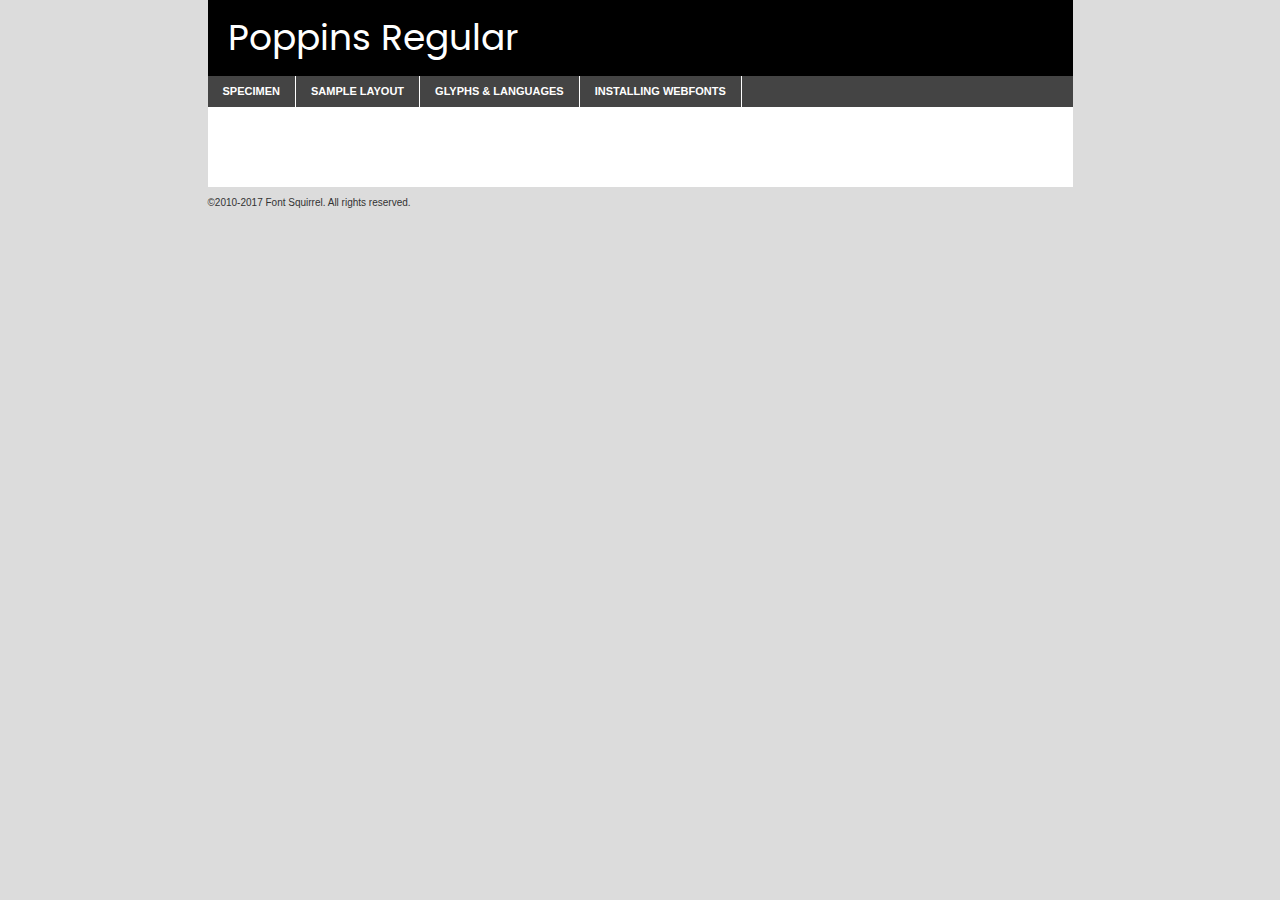
<file: assets/fonts/poppins-regular-demo.html>
<!DOCTYPE html PUBLIC "-//W3C//DTD XHTML 1.0 Transitional//EN"
	"http://www.w3.org/TR/xhtml1/DTD/xhtml1-transitional.dtd">

<html xmlns="http://www.w3.org/1999/xhtml" xml:lang="en" lang="en">
<head>
	<meta http-equiv="Content-Type" content="text/html; charset=utf-8" />
	<script src="http://ajax.googleapis.com/ajax/libs/jquery/1.7.2/jquery.min.js" type="text/javascript" charset="utf-8"></script>
	<script type="text/javascript">
	(function($){$.fn.easyTabs=function(option){var param=jQuery.extend({fadeSpeed:"fast",defaultContent:1,activeClass:'active'},option);$(this).each(function(){var thisId="#"+this.id;if(param.defaultContent==''){param.defaultContent=1;}
	if(typeof param.defaultContent=="number")
	{var defaultTab=$(thisId+" .tabs li:eq("+(param.defaultContent-1)+") a").attr('href').substr(1);}else{var defaultTab=param.defaultContent;}
	$(thisId+" .tabs li a").each(function(){var tabToHide=$(this).attr('href').substr(1);$("#"+tabToHide).addClass('easytabs-tab-content');});hideAll();changeContent(defaultTab);function hideAll(){$(thisId+" .easytabs-tab-content").hide();}
	function changeContent(tabId){hideAll();$(thisId+" .tabs li").removeClass(param.activeClass);$(thisId+" .tabs li a[href=#"+tabId+"]").closest('li').addClass(param.activeClass);if(param.fadeSpeed!="none")
	{$(thisId+" #"+tabId).fadeIn(param.fadeSpeed);}else{$(thisId+" #"+tabId).show();}}
	$(thisId+" .tabs li").click(function(){var tabId=$(this).find('a').attr('href').substr(1);changeContent(tabId);return false;});});}})(jQuery);
	</script>
	<link rel="stylesheet" href="specimen_files/specimen_stylesheet.css" type="text/css" charset="utf-8" />
	<link rel="stylesheet" href="stylesheet.css" type="text/css" charset="utf-8" />

	<style type="text/css">
					body{
				font-family: 'poppinsregular';
							}
		</style>

	<title>Poppins Regular Specimen</title>
	
	
	<script type="text/javascript" charset="utf-8">
		$(document).ready(function() {
			$('#container').easyTabs({defaultContent:1});
		});
	</script>
</head>

<body>
<div id="container">
	<div id="header">
		Poppins Regular	</div>
	<ul class="tabs">
		<li><a href="#specimen">Specimen</a></li>
		<li><a href="#layout">Sample Layout</a></li>
				<li><a href="#glyphs">Glyphs &amp; Languages</a></li>
		<li><a href="#installing">Installing Webfonts</a></li>
		
	</ul>
	
	<div id="main_content">

		
			<div id="specimen">
		
				<div class="section">
					<div class="grid12 firstcol">
						<div class="huge">AaBb</div>
					</div>
				</div>
		
				<div class="section">
					<div class="glyph_range">A&#x200B;B&#x200b;C&#x200b;D&#x200b;E&#x200b;F&#x200b;G&#x200b;H&#x200b;I&#x200b;J&#x200b;K&#x200b;L&#x200b;M&#x200b;N&#x200b;O&#x200b;P&#x200b;Q&#x200b;R&#x200b;S&#x200b;T&#x200b;U&#x200b;V&#x200b;W&#x200b;X&#x200b;Y&#x200b;Z&#x200b;a&#x200b;b&#x200b;c&#x200b;d&#x200b;e&#x200b;f&#x200b;g&#x200b;h&#x200b;i&#x200b;j&#x200b;k&#x200b;l&#x200b;m&#x200b;n&#x200b;o&#x200b;p&#x200b;q&#x200b;r&#x200b;s&#x200b;t&#x200b;u&#x200b;v&#x200b;w&#x200b;x&#x200b;y&#x200b;z&#x200b;1&#x200b;2&#x200b;3&#x200b;4&#x200b;5&#x200b;6&#x200b;7&#x200b;8&#x200b;9&#x200b;0&#x200b;&amp;&#x200b;.&#x200b;,&#x200b;?&#x200b;!&#x200b;&#64;&#x200b;(&#x200b;)&#x200b;#&#x200b;$&#x200b;%&#x200b;*&#x200b;+&#x200b;-&#x200b;=&#x200b;:&#x200b;;</div>
				</div>
				<div class="section">
					<div class="grid12 firstcol">
						<table class="sample_table">
							<tr><td>10</td><td class="size10">abcdefghijklmnopqrstuvwxyzABCDEFGHIJKLMNOPQRSTUVWXYZ0123456789abcdefghijklmnopqrstuvwxyzABCDEFGHIJKLMNOPQRSTUVWXYZ0123456789abcdefghijklmnopqrstuvwxyzABCDEFGHIJKLMNOPQRSTUVWXYZ</td></tr>
							<tr><td>11</td><td class="size11">abcdefghijklmnopqrstuvwxyzABCDEFGHIJKLMNOPQRSTUVWXYZ0123456789abcdefghijklmnopqrstuvwxyzABCDEFGHIJKLMNOPQRSTUVWXYZ0123456789abcdefghijklmnopqrstuvwxyzABCDEFGHIJKLMNOPQRSTUVWXYZ</td></tr>
							<tr><td>12</td><td class="size12">abcdefghijklmnopqrstuvwxyzABCDEFGHIJKLMNOPQRSTUVWXYZ0123456789abcdefghijklmnopqrstuvwxyzABCDEFGHIJKLMNOPQRSTUVWXYZ0123456789abcdefghijklmnopqrstuvwxyzABCDEFGHIJKLMNOPQRSTUVWXYZ</td></tr>
							<tr><td>13</td><td class="size13">abcdefghijklmnopqrstuvwxyzABCDEFGHIJKLMNOPQRSTUVWXYZ0123456789abcdefghijklmnopqrstuvwxyzABCDEFGHIJKLMNOPQRSTUVWXYZ0123456789abcdefghijklmnopqrstuvwxyzABCDEFGHIJKLMNOPQRSTUVWXYZ</td></tr>
							<tr><td>14</td><td class="size14">abcdefghijklmnopqrstuvwxyzABCDEFGHIJKLMNOPQRSTUVWXYZ0123456789abcdefghijklmnopqrstuvwxyzABCDEFGHIJKLMNOPQRSTUVWXYZ0123456789abcdefghijklmnopqrstuvwxyzABCDEFGHIJKLMNOPQRSTUVWXYZ</td></tr>
							<tr><td>16</td><td class="size16">abcdefghijklmnopqrstuvwxyzABCDEFGHIJKLMNOPQRSTUVWXYZ0123456789abcdefghijklmnopqrstuvwxyzABCDEFGHIJKLMNOPQRSTUVWXYZ</td></tr>
							<tr><td>18</td><td class="size18">abcdefghijklmnopqrstuvwxyzABCDEFGHIJKLMNOPQRSTUVWXYZ0123456789abcdefghijklmnopqrstuvwxyzABCDEFGHIJKLMNOPQRSTUVWXYZ</td></tr>
							<tr><td>20</td><td class="size20">abcdefghijklmnopqrstuvwxyzABCDEFGHIJKLMNOPQRSTUVWXYZ0123456789abcdefghijklmnopqrstuvwxyzABCDEFGHIJKLMNOPQRSTUVWXYZ</td></tr>
							<tr><td>24</td><td class="size24">abcdefghijklmnopqrstuvwxyzABCDEFGHIJKLMNOPQRSTUVWXYZ0123456789abcdefghijklmnopqrstuvwxyzABCDEFGHIJKLMNOPQRSTUVWXYZ</td></tr>
							<tr><td>30</td><td class="size30">abcdefghijklmnopqrstuvwxyzABCDEFGHIJKLMNOPQRSTUVWXYZ0123456789abcdefghijklmnopqrstuvwxyzABCDEFGHIJKLMNOPQRSTUVWXYZ</td></tr>
							<tr><td>36</td><td class="size36">abcdefghijklmnopqrstuvwxyzABCDEFGHIJKLMNOPQRSTUVWXYZ0123456789abcdefghijklmnopqrstuvwxyzABCDEFGHIJKLMNOPQRSTUVWXYZ</td></tr>
							<tr><td>48</td><td class="size48">abcdefghijklmnopqrstuvwxyzABCDEFGHIJKLMNOPQRSTUVWXYZ0123456789abcdefghijklmnopqrstuvwxyzABCDEFGHIJKLMNOPQRSTUVWXYZ</td></tr>
							<tr><td>60</td><td class="size60">abcdefghijklmnopqrstuvwxyzABCDEFGHIJKLMNOPQRSTUVWXYZ0123456789abcdefghijklmnopqrstuvwxyzABCDEFGHIJKLMNOPQRSTUVWXYZ</td></tr>
							<tr><td>72</td><td class="size72">abcdefghijklmnopqrstuvwxyzABCDEFGHIJKLMNOPQRSTUVWXYZ0123456789abcdefghijklmnopqrstuvwxyzABCDEFGHIJKLMNOPQRSTUVWXYZ</td></tr>
							<tr><td>90</td><td class="size90">abcdefghijklmnopqrstuvwxyzABCDEFGHIJKLMNOPQRSTUVWXYZ0123456789abcdefghijklmnopqrstuvwxyzABCDEFGHIJKLMNOPQRSTUVWXYZ</td></tr>
						</table>
				
					</div>
			
				</div>
		
		
		
								<div class="section" id="bodycomparison">


										<div id="xheight">
				<div class="fontbody">&#x25FC;&#x25FC;&#x25FC;&#x25FC;&#x25FC;&#x25FC;&#x25FC;&#x25FC;&#x25FC;&#x25FC;&#x25FC;&#x25FC;&#x25FC;&#x25FC;&#x25FC;&#x25FC;&#x25FC;&#x25FC;&#x25FC;&#x25FC;&#x25FC;&#x25FC;&#x25FC;&#x25FC;&#x25FC;&#x25FC;&#x25FC;&#x25FC;&#x25FC;&#x25FC;&#x25FC;&#x25FC;&#x25FC;&#x25FC;&#x25FC;&#x25FC;&#x25FC;&#x25FC;&#x25FC;&#x25FC;&#x25FC;&#x25FC;&#x25FC;&#x25FC;&#x25FC;&#x25FC;&#x25FC;&#x25FC;&#x25FC;&#x25FC;&#x25FC;&#x25FC;&#x25FC;&#x25FC;&#x25FC;&#x25FC;&#x25FC;&#x25FC;&#x25FC;&#x25FC;&#x25FC;&#x25FC;&#x25FC;&#x25FC;&#x25FC;&#x25FC;&#x25FC;&#x25FC;&#x25FC;&#x25FC;&#x25FC;&#x25FC;&#x25FC;&#x25FC;&#x25FC;&#x25FC;&#x25FC;&#x25FC;&#x25FC;&#x25FC;&#x25FC;&#x25FC;&#x25FC;&#x25FC;&#x25FC;&#x25FC;&#x25FC;&#x25FC;&#x25FC;&#x25FC;&#x25FC;&#x25FC;&#x25FC;&#x25FC;&#x25FC;&#x25FC;&#x25FC;&#x25FC;&#x25FC;body</div><div class="arialbody">body</div><div class="verdanabody">body</div><div class="georgiabody">body</div></div>
										<div class="fontbody" style="z-index:1">
											body<span>Poppins Regular</span>
										</div>
										<div class="arialbody" style="z-index:1">
											body<span>Arial</span>
										</div>
										<div class="verdanabody" style="z-index:1">
											body<span>Verdana</span>
										</div>
										<div class="georgiabody" style="z-index:1">
											body<span>Georgia</span>
										</div>



								</div>
		
		
				<div class="section psample psample_row1" id="">
					
					<div class="grid2 firstcol">
						<p class="size10"><span>10.</span>Aenean lacinia bibendum nulla sed consectetur. Fusce dapibus, tellus ac cursus commodo, tortor mauris condimentum nibh, ut fermentum massa justo sit amet risus. Nullam id dolor id nibh ultricies vehicula ut id elit. Cum sociis natoque penatibus et magnis dis parturient montes, nascetur ridiculus mus. Nulla vitae elit libero, a pharetra augue.</p>
			
					</div>
					<div class="grid3">
						<p class="size11"><span>11.</span>Aenean lacinia bibendum nulla sed consectetur. Fusce dapibus, tellus ac cursus commodo, tortor mauris condimentum nibh, ut fermentum massa justo sit amet risus. Nullam id dolor id nibh ultricies vehicula ut id elit. Cum sociis natoque penatibus et magnis dis parturient montes, nascetur ridiculus mus. Nulla vitae elit libero, a pharetra augue.</p>
			
					</div>
					<div class="grid3">
						<p class="size12"><span>12.</span>Aenean lacinia bibendum nulla sed consectetur. Fusce dapibus, tellus ac cursus commodo, tortor mauris condimentum nibh, ut fermentum massa justo sit amet risus. Nullam id dolor id nibh ultricies vehicula ut id elit. Cum sociis natoque penatibus et magnis dis parturient montes, nascetur ridiculus mus. Nulla vitae elit libero, a pharetra augue.</p>
			
					</div>
					<div class="grid4">
						<p class="size13"><span>13.</span>Aenean lacinia bibendum nulla sed consectetur. Fusce dapibus, tellus ac cursus commodo, tortor mauris condimentum nibh, ut fermentum massa justo sit amet risus. Nullam id dolor id nibh ultricies vehicula ut id elit. Cum sociis natoque penatibus et magnis dis parturient montes, nascetur ridiculus mus. Nulla vitae elit libero, a pharetra augue.</p>
			
					</div>
					<div class="white_blend"></div>
					
				</div>
				<div class="section psample psample_row2" id="">
					<div class="grid3 firstcol">
						<p class="size14"><span>14.</span>Aenean lacinia bibendum nulla sed consectetur. Fusce dapibus, tellus ac cursus commodo, tortor mauris condimentum nibh, ut fermentum massa justo sit amet risus. Nullam id dolor id nibh ultricies vehicula ut id elit. Cum sociis natoque penatibus et magnis dis parturient montes, nascetur ridiculus mus. Nulla vitae elit libero, a pharetra augue.</p>
			
					</div>
					<div class="grid4">
						<p class="size16"><span>16.</span>Aenean lacinia bibendum nulla sed consectetur. Fusce dapibus, tellus ac cursus commodo, tortor mauris condimentum nibh, ut fermentum massa justo sit amet risus. Nullam id dolor id nibh ultricies vehicula ut id elit. Cum sociis natoque penatibus et magnis dis parturient montes, nascetur ridiculus mus. Nulla vitae elit libero, a pharetra augue.</p>
			
					</div>
					<div class="grid5">
						<p class="size18"><span>18.</span>Aenean lacinia bibendum nulla sed consectetur. Fusce dapibus, tellus ac cursus commodo, tortor mauris condimentum nibh, ut fermentum massa justo sit amet risus. Nullam id dolor id nibh ultricies vehicula ut id elit. Cum sociis natoque penatibus et magnis dis parturient montes, nascetur ridiculus mus. Nulla vitae elit libero, a pharetra augue.</p>
			
					</div>

					<div class="white_blend"></div>

				</div>
				
				<div class="section psample psample_row3" id="">
					<div class="grid5 firstcol">
						<p class="size20"><span>20.</span>Aenean lacinia bibendum nulla sed consectetur. Fusce dapibus, tellus ac cursus commodo, tortor mauris condimentum nibh, ut fermentum massa justo sit amet risus. Nullam id dolor id nibh ultricies vehicula ut id elit. Cum sociis natoque penatibus et magnis dis parturient montes, nascetur ridiculus mus. Nulla vitae elit libero, a pharetra augue.</p>
					</div>
					<div class="grid7">
						<p class="size24"><span>24.</span>Aenean lacinia bibendum nulla sed consectetur. Fusce dapibus, tellus ac cursus commodo, tortor mauris condimentum nibh, ut fermentum massa justo sit amet risus. Nullam id dolor id nibh ultricies vehicula ut id elit. Cum sociis natoque penatibus et magnis dis parturient montes, nascetur ridiculus mus. Nulla vitae elit libero, a pharetra augue.</p>
					</div>
					
					<div class="white_blend"></div>
					
				</div>
				
				<div class="section psample psample_row4" id="">
					<div class="grid12 firstcol">
						<p class="size30"><span>30.</span>Aenean lacinia bibendum nulla sed consectetur. Fusce dapibus, tellus ac cursus commodo, tortor mauris condimentum nibh, ut fermentum massa justo sit amet risus. Nullam id dolor id nibh ultricies vehicula ut id elit. Cum sociis natoque penatibus et magnis dis parturient montes, nascetur ridiculus mus. Nulla vitae elit libero, a pharetra augue.</p>
					</div>
					<div class="white_blend"></div>
					
				</div>
				
				
				
				<div class="section psample psample_row1 fullreverse">
					<div class="grid2 firstcol">
						<p class="size10"><span>10.</span>Aenean lacinia bibendum nulla sed consectetur. Fusce dapibus, tellus ac cursus commodo, tortor mauris condimentum nibh, ut fermentum massa justo sit amet risus. Nullam id dolor id nibh ultricies vehicula ut id elit. Cum sociis natoque penatibus et magnis dis parturient montes, nascetur ridiculus mus. Nulla vitae elit libero, a pharetra augue.</p>
			
					</div>
					<div class="grid3">
						<p class="size11"><span>11.</span>Aenean lacinia bibendum nulla sed consectetur. Fusce dapibus, tellus ac cursus commodo, tortor mauris condimentum nibh, ut fermentum massa justo sit amet risus. Nullam id dolor id nibh ultricies vehicula ut id elit. Cum sociis natoque penatibus et magnis dis parturient montes, nascetur ridiculus mus. Nulla vitae elit libero, a pharetra augue.</p>
			
					</div>
					<div class="grid3">
						<p class="size12"><span>12.</span>Aenean lacinia bibendum nulla sed consectetur. Fusce dapibus, tellus ac cursus commodo, tortor mauris condimentum nibh, ut fermentum massa justo sit amet risus. Nullam id dolor id nibh ultricies vehicula ut id elit. Cum sociis natoque penatibus et magnis dis parturient montes, nascetur ridiculus mus. Nulla vitae elit libero, a pharetra augue.</p>
			
					</div>
					<div class="grid4">
						<p class="size13"><span>13.</span>Aenean lacinia bibendum nulla sed consectetur. Fusce dapibus, tellus ac cursus commodo, tortor mauris condimentum nibh, ut fermentum massa justo sit amet risus. Nullam id dolor id nibh ultricies vehicula ut id elit. Cum sociis natoque penatibus et magnis dis parturient montes, nascetur ridiculus mus. Nulla vitae elit libero, a pharetra augue.</p>
			
					</div>
					<div class="black_blend"></div>
					
				</div>
				
				<div class="section psample psample_row2 fullreverse">
					<div class="grid3 firstcol">
						<p class="size14"><span>14.</span>Aenean lacinia bibendum nulla sed consectetur. Fusce dapibus, tellus ac cursus commodo, tortor mauris condimentum nibh, ut fermentum massa justo sit amet risus. Nullam id dolor id nibh ultricies vehicula ut id elit. Cum sociis natoque penatibus et magnis dis parturient montes, nascetur ridiculus mus. Nulla vitae elit libero, a pharetra augue.</p>
			
					</div>
					<div class="grid4">
						<p class="size16"><span>16.</span>Aenean lacinia bibendum nulla sed consectetur. Fusce dapibus, tellus ac cursus commodo, tortor mauris condimentum nibh, ut fermentum massa justo sit amet risus. Nullam id dolor id nibh ultricies vehicula ut id elit. Cum sociis natoque penatibus et magnis dis parturient montes, nascetur ridiculus mus. Nulla vitae elit libero, a pharetra augue.</p>
			
					</div>
					<div class="grid5">
						<p class="size18"><span>18.</span>Aenean lacinia bibendum nulla sed consectetur. Fusce dapibus, tellus ac cursus commodo, tortor mauris condimentum nibh, ut fermentum massa justo sit amet risus. Nullam id dolor id nibh ultricies vehicula ut id elit. Cum sociis natoque penatibus et magnis dis parturient montes, nascetur ridiculus mus. Nulla vitae elit libero, a pharetra augue.</p>
			
					</div>
					<div class="black_blend"></div>

				</div>
				
				<div class="section psample fullreverse psample_row3" id="">
					<div class="grid5 firstcol">
						<p class="size20"><span>20.</span>Aenean lacinia bibendum nulla sed consectetur. Fusce dapibus, tellus ac cursus commodo, tortor mauris condimentum nibh, ut fermentum massa justo sit amet risus. Nullam id dolor id nibh ultricies vehicula ut id elit. Cum sociis natoque penatibus et magnis dis parturient montes, nascetur ridiculus mus. Nulla vitae elit libero, a pharetra augue.</p>
					</div>
					<div class="grid7">
						<p class="size24"><span>24.</span>Aenean lacinia bibendum nulla sed consectetur. Fusce dapibus, tellus ac cursus commodo, tortor mauris condimentum nibh, ut fermentum massa justo sit amet risus. Nullam id dolor id nibh ultricies vehicula ut id elit. Cum sociis natoque penatibus et magnis dis parturient montes, nascetur ridiculus mus. Nulla vitae elit libero, a pharetra augue.</p>
					</div>
					
					<div class="black_blend"></div>
					
				</div>
				
				<div class="section psample fullreverse psample_row4" id="" style="border-bottom: 20px #000 solid;">
					<div class="grid12 firstcol">
						<p class="size30"><span>30.</span>Aenean lacinia bibendum nulla sed consectetur. Fusce dapibus, tellus ac cursus commodo, tortor mauris condimentum nibh, ut fermentum massa justo sit amet risus. Nullam id dolor id nibh ultricies vehicula ut id elit. Cum sociis natoque penatibus et magnis dis parturient montes, nascetur ridiculus mus. Nulla vitae elit libero, a pharetra augue.</p>
					</div>
					<div class="black_blend"></div>
					
				</div>
				
				
				
				
			</div>
			
			<div id="layout">
				
				<div class="section">
					
					<div class="grid12 firstcol">
						<h1>Lorem Ipsum Dolor</h1>
						<h2>Etiam porta sem malesuada magna mollis euismod</h2>
						
						<p class="byline">By <a href="#link">Aenean Lacinia</a></p>
					</div>
				</div>
				<div class="section">
					<div class="grid8 firstcol">
						<p class="large">Donec sed odio dui. Morbi leo risus, porta ac consectetur ac, vestibulum at eros. Fusce dapibus, tellus ac cursus commodo, tortor mauris condimentum nibh, ut fermentum massa justo sit amet risus. </p>

						
						<h3>Pellentesque ornare sem</h3>

						<p>Maecenas sed diam eget risus varius blandit sit amet non magna. Maecenas faucibus mollis interdum. Donec ullamcorper nulla non metus auctor fringilla. Nullam id dolor id nibh ultricies vehicula ut id elit. Nullam id dolor id nibh ultricies vehicula ut id elit. </p>

						<p>Aenean eu leo quam. Pellentesque ornare sem lacinia quam venenatis vestibulum. Lorem ipsum dolor sit amet, consectetur adipiscing elit. Cum sociis natoque penatibus et magnis dis parturient montes, nascetur ridiculus mus. </p>

						<p>Nulla vitae elit libero, a pharetra augue. Praesent commodo cursus magna, vel scelerisque nisl consectetur et. Aenean lacinia bibendum nulla sed consectetur. </p>

						<p>Nullam quis risus eget urna mollis ornare vel eu leo. Nullam quis risus eget urna mollis ornare vel eu leo. Maecenas sed diam eget risus varius blandit sit amet non magna. Donec ullamcorper nulla non metus auctor fringilla. </p>

						<h3>Cras mattis consectetur</h3>

						<p>Aenean eu leo quam. Pellentesque ornare sem lacinia quam venenatis vestibulum. Aenean lacinia bibendum nulla sed consectetur. Integer posuere erat a ante venenatis dapibus posuere velit aliquet. Cras mattis consectetur purus sit amet fermentum. </p>

						<p>Nullam id dolor id nibh ultricies vehicula ut id elit. Nullam quis risus eget urna mollis ornare vel eu leo. Cras mattis consectetur purus sit amet fermentum.</p>
					</div>
					
					<div class="grid4 sidebar">
						
						<div class="box reverse">
							<p class="last">Nullam quis risus eget urna mollis ornare vel eu leo. Donec ullamcorper nulla non metus auctor fringilla. Cras mattis consectetur purus sit amet fermentum. Sed posuere consectetur est at lobortis. Lorem ipsum dolor sit amet, consectetur adipiscing elit. </p>
						</div>
						
						<p class="caption">Maecenas sed diam eget risus varius.</p>

						<p>Vestibulum id ligula porta felis euismod semper. Integer posuere erat a ante venenatis dapibus posuere velit aliquet. Vestibulum id ligula porta felis euismod semper. Sed posuere consectetur est at lobortis. Maecenas sed diam eget risus varius blandit sit amet non magna. Fusce dapibus, tellus ac cursus commodo, tortor mauris condimentum nibh, ut fermentum massa justo sit amet risus. </p>

					

						<p>Duis mollis, est non commodo luctus, nisi erat porttitor ligula, eget lacinia odio sem nec elit. Aenean lacinia bibendum nulla sed consectetur. Vivamus sagittis lacus vel augue laoreet rutrum faucibus dolor auctor. Aenean lacinia bibendum nulla sed consectetur. Nullam quis risus eget urna mollis ornare vel eu leo. </p>

						<p>Praesent commodo cursus magna, vel scelerisque nisl consectetur et. Donec ullamcorper nulla non metus auctor fringilla. Maecenas faucibus mollis interdum. Fusce dapibus, tellus ac cursus commodo, tortor mauris condimentum nibh, ut fermentum massa justo sit amet risus. </p>

					</div>
				</div>
				
			</div>


			



		<div id="glyphs">
			<div class="section">
				<div class="grid12 firstcol">
			
				<h1>Language Support</h1>
				<p>The subset of Poppins Regular in this kit supports the following languages:<br />
			
					Albanian, Basque, Breton, Chamorro, Danish, Dutch, English, Faroese, Finnish, French, Frisian, Galician, German, Icelandic, Italian, Malagasy, Norwegian, Portuguese, Spanish, Alsatian, Aragonese, Arapaho, Arrernte, Asturian, Aymara, Bislama, Cebuano, Corsican, Fijian, French_creole, Genoese, Gilbertese, Greenlandic, Haitian_creole, Hiligaynon, Hmong, Hopi, Ibanag, Iloko_ilokano, Indonesian, Interglossa_glosa, Interlingua, Irish_gaelic, Jerriais, Lojban, Lombard, Luxembourgeois, Manx, Mohawk, Norfolk_pitcairnese, Occitan, Oromo, Pangasinan, Papiamento, Piedmontese, Potawatomi, Rhaeto-romance, Romansh, Rotokas, Sami_lule, Samoan, Sardinian, Scots_gaelic, Seychelles_creole, Shona, Sicilian, Somali, Southern_ndebele, Swahili, Swati_swazi, Tagalog_filipino_pilipino, Tetum, Tok_pisin, Uyghur_latinized, Volapuk, Walloon, Warlpiri, Xhosa, Yapese, Zulu, Latinbasic, Ubasic, Demo				</p>
				<h1>Glyph Chart</h1>
				<p>The subset of Poppins Regular in this kit includes all the glyphs listed below. Unicode entities are included above each glyph to help you insert individual characters into your layout.</p>
				<div id="glyph_chart">
			
																														 <div><p>&amp;#13;</p>&#13;</div>
																				 <div><p>&amp;#32;</p>&#32;</div>
																				 <div><p>&amp;#33;</p>&#33;</div>
																				 <div><p>&amp;#34;</p>&#34;</div>
																				 <div><p>&amp;#35;</p>&#35;</div>
																				 <div><p>&amp;#36;</p>&#36;</div>
																				 <div><p>&amp;#37;</p>&#37;</div>
																				 <div><p>&amp;#38;</p>&#38;</div>
																				 <div><p>&amp;#39;</p>&#39;</div>
																				 <div><p>&amp;#40;</p>&#40;</div>
																				 <div><p>&amp;#41;</p>&#41;</div>
																				 <div><p>&amp;#42;</p>&#42;</div>
																				 <div><p>&amp;#43;</p>&#43;</div>
																				 <div><p>&amp;#44;</p>&#44;</div>
																				 <div><p>&amp;#45;</p>&#45;</div>
																				 <div><p>&amp;#46;</p>&#46;</div>
																				 <div><p>&amp;#47;</p>&#47;</div>
																				 <div><p>&amp;#48;</p>&#48;</div>
																				 <div><p>&amp;#49;</p>&#49;</div>
																				 <div><p>&amp;#50;</p>&#50;</div>
																				 <div><p>&amp;#51;</p>&#51;</div>
																				 <div><p>&amp;#52;</p>&#52;</div>
																				 <div><p>&amp;#53;</p>&#53;</div>
																				 <div><p>&amp;#54;</p>&#54;</div>
																				 <div><p>&amp;#55;</p>&#55;</div>
																				 <div><p>&amp;#56;</p>&#56;</div>
																				 <div><p>&amp;#57;</p>&#57;</div>
																				 <div><p>&amp;#58;</p>&#58;</div>
																				 <div><p>&amp;#59;</p>&#59;</div>
																				 <div><p>&amp;#60;</p>&#60;</div>
																				 <div><p>&amp;#61;</p>&#61;</div>
																				 <div><p>&amp;#62;</p>&#62;</div>
																				 <div><p>&amp;#63;</p>&#63;</div>
																				 <div><p>&amp;#64;</p>&#64;</div>
																				 <div><p>&amp;#65;</p>&#65;</div>
																				 <div><p>&amp;#66;</p>&#66;</div>
																				 <div><p>&amp;#67;</p>&#67;</div>
																				 <div><p>&amp;#68;</p>&#68;</div>
																				 <div><p>&amp;#69;</p>&#69;</div>
																				 <div><p>&amp;#70;</p>&#70;</div>
																				 <div><p>&amp;#71;</p>&#71;</div>
																				 <div><p>&amp;#72;</p>&#72;</div>
																				 <div><p>&amp;#73;</p>&#73;</div>
																				 <div><p>&amp;#74;</p>&#74;</div>
																				 <div><p>&amp;#75;</p>&#75;</div>
																				 <div><p>&amp;#76;</p>&#76;</div>
																				 <div><p>&amp;#77;</p>&#77;</div>
																				 <div><p>&amp;#78;</p>&#78;</div>
																				 <div><p>&amp;#79;</p>&#79;</div>
																				 <div><p>&amp;#80;</p>&#80;</div>
																				 <div><p>&amp;#81;</p>&#81;</div>
																				 <div><p>&amp;#82;</p>&#82;</div>
																				 <div><p>&amp;#83;</p>&#83;</div>
																				 <div><p>&amp;#84;</p>&#84;</div>
																				 <div><p>&amp;#85;</p>&#85;</div>
																				 <div><p>&amp;#86;</p>&#86;</div>
																				 <div><p>&amp;#87;</p>&#87;</div>
																				 <div><p>&amp;#88;</p>&#88;</div>
																				 <div><p>&amp;#89;</p>&#89;</div>
																				 <div><p>&amp;#90;</p>&#90;</div>
																				 <div><p>&amp;#91;</p>&#91;</div>
																				 <div><p>&amp;#92;</p>&#92;</div>
																				 <div><p>&amp;#93;</p>&#93;</div>
																				 <div><p>&amp;#94;</p>&#94;</div>
																				 <div><p>&amp;#95;</p>&#95;</div>
																				 <div><p>&amp;#96;</p>&#96;</div>
																				 <div><p>&amp;#97;</p>&#97;</div>
																				 <div><p>&amp;#98;</p>&#98;</div>
																				 <div><p>&amp;#99;</p>&#99;</div>
																				 <div><p>&amp;#100;</p>&#100;</div>
																				 <div><p>&amp;#101;</p>&#101;</div>
																				 <div><p>&amp;#102;</p>&#102;</div>
																				 <div><p>&amp;#103;</p>&#103;</div>
																				 <div><p>&amp;#104;</p>&#104;</div>
																				 <div><p>&amp;#105;</p>&#105;</div>
																				 <div><p>&amp;#106;</p>&#106;</div>
																				 <div><p>&amp;#107;</p>&#107;</div>
																				 <div><p>&amp;#108;</p>&#108;</div>
																				 <div><p>&amp;#109;</p>&#109;</div>
																				 <div><p>&amp;#110;</p>&#110;</div>
																				 <div><p>&amp;#111;</p>&#111;</div>
																				 <div><p>&amp;#112;</p>&#112;</div>
																				 <div><p>&amp;#113;</p>&#113;</div>
																				 <div><p>&amp;#114;</p>&#114;</div>
																				 <div><p>&amp;#115;</p>&#115;</div>
																				 <div><p>&amp;#116;</p>&#116;</div>
																				 <div><p>&amp;#117;</p>&#117;</div>
																				 <div><p>&amp;#118;</p>&#118;</div>
																				 <div><p>&amp;#119;</p>&#119;</div>
																				 <div><p>&amp;#120;</p>&#120;</div>
																				 <div><p>&amp;#121;</p>&#121;</div>
																				 <div><p>&amp;#122;</p>&#122;</div>
																				 <div><p>&amp;#123;</p>&#123;</div>
																				 <div><p>&amp;#124;</p>&#124;</div>
																				 <div><p>&amp;#125;</p>&#125;</div>
																				 <div><p>&amp;#126;</p>&#126;</div>
																				 <div><p>&amp;#160;</p>&#160;</div>
																				 <div><p>&amp;#161;</p>&#161;</div>
																				 <div><p>&amp;#162;</p>&#162;</div>
																				 <div><p>&amp;#163;</p>&#163;</div>
																				 <div><p>&amp;#164;</p>&#164;</div>
																				 <div><p>&amp;#165;</p>&#165;</div>
																				 <div><p>&amp;#166;</p>&#166;</div>
																				 <div><p>&amp;#167;</p>&#167;</div>
																				 <div><p>&amp;#168;</p>&#168;</div>
																				 <div><p>&amp;#169;</p>&#169;</div>
																				 <div><p>&amp;#170;</p>&#170;</div>
																				 <div><p>&amp;#171;</p>&#171;</div>
																				 <div><p>&amp;#172;</p>&#172;</div>
																				 <div><p>&amp;#173;</p>&#173;</div>
																				 <div><p>&amp;#174;</p>&#174;</div>
																				 <div><p>&amp;#175;</p>&#175;</div>
																				 <div><p>&amp;#176;</p>&#176;</div>
																				 <div><p>&amp;#177;</p>&#177;</div>
																				 <div><p>&amp;#178;</p>&#178;</div>
																				 <div><p>&amp;#179;</p>&#179;</div>
																				 <div><p>&amp;#180;</p>&#180;</div>
																				 <div><p>&amp;#181;</p>&#181;</div>
																				 <div><p>&amp;#182;</p>&#182;</div>
																				 <div><p>&amp;#183;</p>&#183;</div>
																				 <div><p>&amp;#184;</p>&#184;</div>
																				 <div><p>&amp;#185;</p>&#185;</div>
																				 <div><p>&amp;#186;</p>&#186;</div>
																				 <div><p>&amp;#187;</p>&#187;</div>
																				 <div><p>&amp;#188;</p>&#188;</div>
																				 <div><p>&amp;#189;</p>&#189;</div>
																				 <div><p>&amp;#190;</p>&#190;</div>
																				 <div><p>&amp;#191;</p>&#191;</div>
																				 <div><p>&amp;#192;</p>&#192;</div>
																				 <div><p>&amp;#193;</p>&#193;</div>
																				 <div><p>&amp;#194;</p>&#194;</div>
																				 <div><p>&amp;#195;</p>&#195;</div>
																				 <div><p>&amp;#196;</p>&#196;</div>
																				 <div><p>&amp;#197;</p>&#197;</div>
																				 <div><p>&amp;#198;</p>&#198;</div>
																				 <div><p>&amp;#199;</p>&#199;</div>
																				 <div><p>&amp;#200;</p>&#200;</div>
																				 <div><p>&amp;#201;</p>&#201;</div>
																				 <div><p>&amp;#202;</p>&#202;</div>
																				 <div><p>&amp;#203;</p>&#203;</div>
																				 <div><p>&amp;#204;</p>&#204;</div>
																				 <div><p>&amp;#205;</p>&#205;</div>
																				 <div><p>&amp;#206;</p>&#206;</div>
																				 <div><p>&amp;#207;</p>&#207;</div>
																				 <div><p>&amp;#208;</p>&#208;</div>
																				 <div><p>&amp;#209;</p>&#209;</div>
																				 <div><p>&amp;#210;</p>&#210;</div>
																				 <div><p>&amp;#211;</p>&#211;</div>
																				 <div><p>&amp;#212;</p>&#212;</div>
																				 <div><p>&amp;#213;</p>&#213;</div>
																				 <div><p>&amp;#214;</p>&#214;</div>
																				 <div><p>&amp;#215;</p>&#215;</div>
																				 <div><p>&amp;#216;</p>&#216;</div>
																				 <div><p>&amp;#217;</p>&#217;</div>
																				 <div><p>&amp;#218;</p>&#218;</div>
																				 <div><p>&amp;#219;</p>&#219;</div>
																				 <div><p>&amp;#220;</p>&#220;</div>
																				 <div><p>&amp;#221;</p>&#221;</div>
																				 <div><p>&amp;#222;</p>&#222;</div>
																				 <div><p>&amp;#223;</p>&#223;</div>
																				 <div><p>&amp;#224;</p>&#224;</div>
																				 <div><p>&amp;#225;</p>&#225;</div>
																				 <div><p>&amp;#226;</p>&#226;</div>
																				 <div><p>&amp;#227;</p>&#227;</div>
																				 <div><p>&amp;#228;</p>&#228;</div>
																				 <div><p>&amp;#229;</p>&#229;</div>
																				 <div><p>&amp;#230;</p>&#230;</div>
																				 <div><p>&amp;#231;</p>&#231;</div>
																				 <div><p>&amp;#232;</p>&#232;</div>
																				 <div><p>&amp;#233;</p>&#233;</div>
																				 <div><p>&amp;#234;</p>&#234;</div>
																				 <div><p>&amp;#235;</p>&#235;</div>
																				 <div><p>&amp;#236;</p>&#236;</div>
																				 <div><p>&amp;#237;</p>&#237;</div>
																				 <div><p>&amp;#238;</p>&#238;</div>
																				 <div><p>&amp;#239;</p>&#239;</div>
																				 <div><p>&amp;#240;</p>&#240;</div>
																				 <div><p>&amp;#241;</p>&#241;</div>
																				 <div><p>&amp;#242;</p>&#242;</div>
																				 <div><p>&amp;#243;</p>&#243;</div>
																				 <div><p>&amp;#244;</p>&#244;</div>
																				 <div><p>&amp;#245;</p>&#245;</div>
																				 <div><p>&amp;#246;</p>&#246;</div>
																				 <div><p>&amp;#247;</p>&#247;</div>
																				 <div><p>&amp;#248;</p>&#248;</div>
																				 <div><p>&amp;#249;</p>&#249;</div>
																				 <div><p>&amp;#250;</p>&#250;</div>
																				 <div><p>&amp;#251;</p>&#251;</div>
																				 <div><p>&amp;#252;</p>&#252;</div>
																				 <div><p>&amp;#253;</p>&#253;</div>
																				 <div><p>&amp;#254;</p>&#254;</div>
																				 <div><p>&amp;#255;</p>&#255;</div>
																				 <div><p>&amp;#338;</p>&#338;</div>
																				 <div><p>&amp;#339;</p>&#339;</div>
																				 <div><p>&amp;#376;</p>&#376;</div>
																				 <div><p>&amp;#710;</p>&#710;</div>
																				 <div><p>&amp;#732;</p>&#732;</div>
																				 <div><p>&amp;#8192;</p>&#8192;</div>
																				 <div><p>&amp;#8193;</p>&#8193;</div>
																				 <div><p>&amp;#8194;</p>&#8194;</div>
																				 <div><p>&amp;#8195;</p>&#8195;</div>
																				 <div><p>&amp;#8196;</p>&#8196;</div>
																				 <div><p>&amp;#8197;</p>&#8197;</div>
																				 <div><p>&amp;#8198;</p>&#8198;</div>
																				 <div><p>&amp;#8199;</p>&#8199;</div>
																				 <div><p>&amp;#8200;</p>&#8200;</div>
																				 <div><p>&amp;#8201;</p>&#8201;</div>
																				 <div><p>&amp;#8202;</p>&#8202;</div>
																				 <div><p>&amp;#8208;</p>&#8208;</div>
																				 <div><p>&amp;#8209;</p>&#8209;</div>
																				 <div><p>&amp;#8210;</p>&#8210;</div>
																				 <div><p>&amp;#8211;</p>&#8211;</div>
																				 <div><p>&amp;#8212;</p>&#8212;</div>
																				 <div><p>&amp;#8216;</p>&#8216;</div>
																				 <div><p>&amp;#8217;</p>&#8217;</div>
																				 <div><p>&amp;#8218;</p>&#8218;</div>
																				 <div><p>&amp;#8220;</p>&#8220;</div>
																				 <div><p>&amp;#8221;</p>&#8221;</div>
																				 <div><p>&amp;#8222;</p>&#8222;</div>
																				 <div><p>&amp;#8226;</p>&#8226;</div>
																				 <div><p>&amp;#8230;</p>&#8230;</div>
																				 <div><p>&amp;#8239;</p>&#8239;</div>
																				 <div><p>&amp;#8249;</p>&#8249;</div>
																				 <div><p>&amp;#8250;</p>&#8250;</div>
																				 <div><p>&amp;#8287;</p>&#8287;</div>
																				 <div><p>&amp;#8364;</p>&#8364;</div>
																				 <div><p>&amp;#8482;</p>&#8482;</div>
																				 <div><p>&amp;#64257;</p>&#64257;</div>
																				 <div><p>&amp;#64258;</p>&#64258;</div>
																																																</div>	
				</div>
		
		
			</div>
		</div>
		
		
		<div id="specs">
			
		</div>
	
		<div id="installing">
			<div class="section">
				<div class="grid7 firstcol">
					<h1>Installing Webfonts</h1>
					
					<p>Webfonts are supported by all major browser platforms but not all in the same way. There are currently four different font formats that must be included in order to target all browsers. This includes TTF, WOFF, EOT and SVG.</p>
					
					<h2>1. Upload your webfonts</h2>
					<p>You must upload your webfont kit to your website. They should be in or near the same directory as your CSS files.</p>
					
					<h2>2. Include the webfont stylesheet</h2>
					<p>A special CSS @font-face declaration helps the various browsers select the appropriate font it needs without causing you a bunch of headaches. Learn more about this syntax by reading the <a href="https://www.fontspring.com/blog/further-hardening-of-the-bulletproof-syntax">Fontspring blog post</a> about it. The code for it is as follows:</p>


<code>
@font-face{ 
	font-family: 'MyWebFont';
	src: url('WebFont.eot');
	src: url('WebFont.eot?#iefix') format('embedded-opentype'),
	     url('WebFont.woff') format('woff'),
	     url('WebFont.ttf') format('truetype'),
	     url('WebFont.svg#webfont') format('svg');
}
</code>

	<p>We've already gone ahead and generated the code for you. All you have to do is link to the stylesheet in your HTML, like this:</p>
	<code>&lt;link rel=&quot;stylesheet&quot; href=&quot;stylesheet.css&quot; type=&quot;text/css&quot; charset=&quot;utf-8&quot; /&gt;</code>

					<h2>3. Modify your own stylesheet</h2>
					<p>To take advantage of your new fonts, you must tell your stylesheet to use them. Look at the original @font-face declaration above and find the property called "font-family." The name linked there will be what you use to reference the font. Prepend that webfont name to the font stack in the "font-family" property, inside the selector you want to change. For example:</p>
<code>p { font-family: 'WebFont', Arial, sans-serif; }</code>

<h2>4. Test</h2>
<p>Getting webfonts to work cross-browser <em>can</em> be tricky. Use the information in the sidebar to help you if you find that fonts aren't loading in a particular browser.</p>
				</div>
				
				<div class="grid5 sidebar">
					<div class="box">
						<h2>Troubleshooting<br />Font-Face Problems</h2>
						<p>Having trouble getting your webfonts to load in your new website? Here are some tips to sort out what might be the problem.</p>

						<h3>Fonts not showing in any browser</h3>

						<p>This sounds like you need to work on the plumbing. You either did not upload the fonts to the correct directory, or you did not link the fonts properly in the CSS. If you've confirmed that all this is correct and you still have a problem, take a look at your .htaccess file and see if requests are getting intercepted.</p>

						<h3>Fonts not loading in iPhone or iPad</h3>

						<p>The most common problem here is that you are serving the fonts from an IIS server. IIS refuses to serve files that have unknown MIME types. If that is the case, you must set the MIME type for SVG to "image/svg+xml" in the server settings. Follow these instructions from Microsoft if you need help.</p>

						<h3>Fonts not loading in Firefox</h3>

						<p>The primary reason for this failure? You are still using a version Firefox older than 3.5. So upgrade already! If that isn't it, then you are very likely serving fonts from a different domain. Firefox requires that all font assets be served from the same domain. Lastly it is possible that you need to add WOFF to your list of MIME types (if you are serving via IIS.)</p>

						<h3>Fonts not loading in IE</h3>

						<p>Are you looking at Internet Explorer on an actual Windows machine or are you cheating by using a service like Adobe BrowserLab? Many of these screenshot services do not render @font-face for IE. Best to test it on a real machine.</p>

						<h3>Fonts not loading in IE9</h3>

						<p>IE9, like Firefox, requires that fonts be served from the same domain as the website. Make sure that is the case.</p>
					</div>
				</div>
			</div>
			
		</div>
	
	</div>
	<div id="footer">
		<p>&copy;2010-2017 Font Squirrel. All rights reserved.</p>
	</div>
</div>
</body>
</html>
</file>
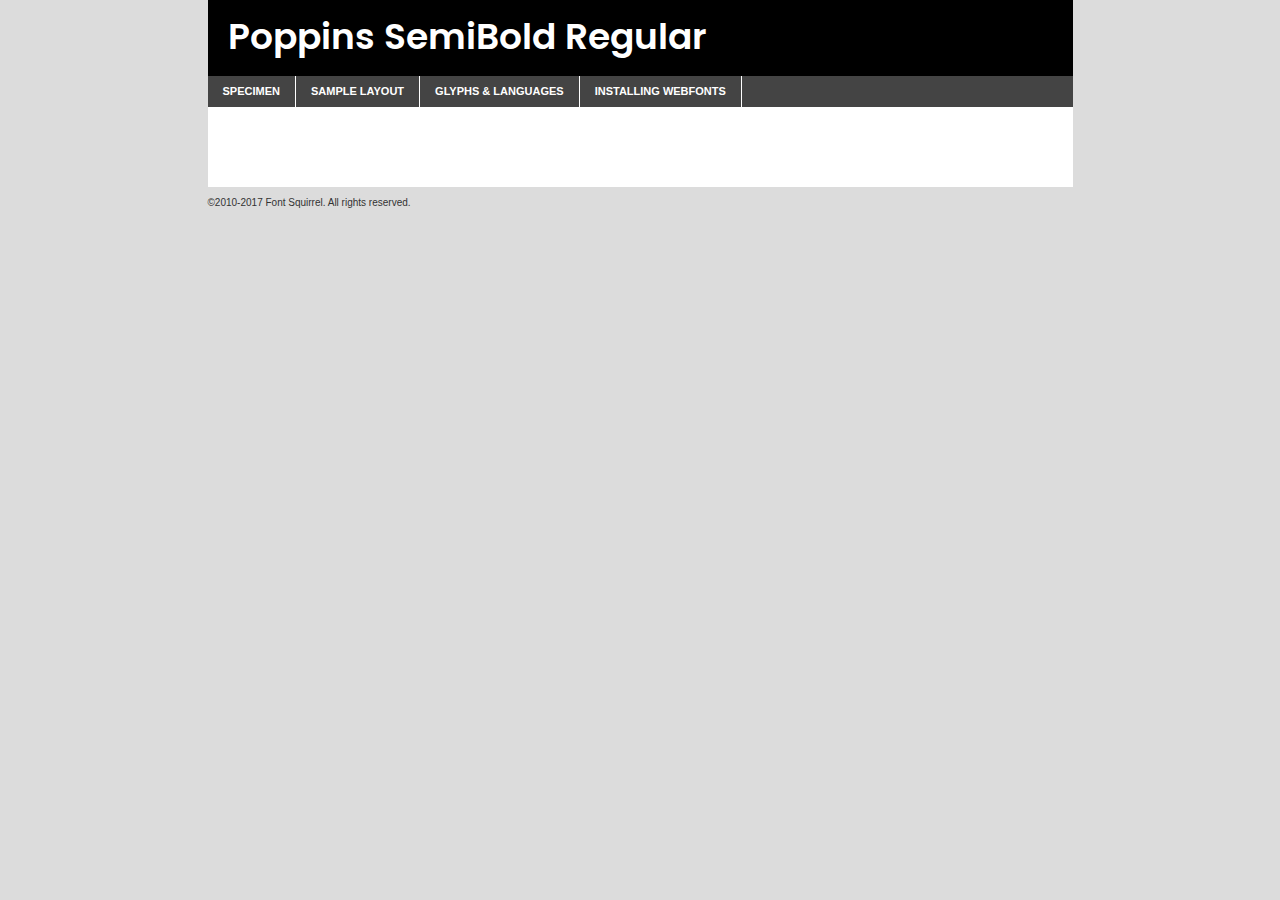
<file: assets/fonts/poppins-semibold-demo.html>
<!DOCTYPE html PUBLIC "-//W3C//DTD XHTML 1.0 Transitional//EN"
	"http://www.w3.org/TR/xhtml1/DTD/xhtml1-transitional.dtd">

<html xmlns="http://www.w3.org/1999/xhtml" xml:lang="en" lang="en">
<head>
	<meta http-equiv="Content-Type" content="text/html; charset=utf-8" />
	<script src="http://ajax.googleapis.com/ajax/libs/jquery/1.7.2/jquery.min.js" type="text/javascript" charset="utf-8"></script>
	<script type="text/javascript">
	(function($){$.fn.easyTabs=function(option){var param=jQuery.extend({fadeSpeed:"fast",defaultContent:1,activeClass:'active'},option);$(this).each(function(){var thisId="#"+this.id;if(param.defaultContent==''){param.defaultContent=1;}
	if(typeof param.defaultContent=="number")
	{var defaultTab=$(thisId+" .tabs li:eq("+(param.defaultContent-1)+") a").attr('href').substr(1);}else{var defaultTab=param.defaultContent;}
	$(thisId+" .tabs li a").each(function(){var tabToHide=$(this).attr('href').substr(1);$("#"+tabToHide).addClass('easytabs-tab-content');});hideAll();changeContent(defaultTab);function hideAll(){$(thisId+" .easytabs-tab-content").hide();}
	function changeContent(tabId){hideAll();$(thisId+" .tabs li").removeClass(param.activeClass);$(thisId+" .tabs li a[href=#"+tabId+"]").closest('li').addClass(param.activeClass);if(param.fadeSpeed!="none")
	{$(thisId+" #"+tabId).fadeIn(param.fadeSpeed);}else{$(thisId+" #"+tabId).show();}}
	$(thisId+" .tabs li").click(function(){var tabId=$(this).find('a').attr('href').substr(1);changeContent(tabId);return false;});});}})(jQuery);
	</script>
	<link rel="stylesheet" href="specimen_files/specimen_stylesheet.css" type="text/css" charset="utf-8" />
	<link rel="stylesheet" href="stylesheet.css" type="text/css" charset="utf-8" />

	<style type="text/css">
					body{
				font-family: 'poppinssemibold';
							}
		</style>

	<title>Poppins SemiBold Regular Specimen</title>
	
	
	<script type="text/javascript" charset="utf-8">
		$(document).ready(function() {
			$('#container').easyTabs({defaultContent:1});
		});
	</script>
</head>

<body>
<div id="container">
	<div id="header">
		Poppins SemiBold Regular	</div>
	<ul class="tabs">
		<li><a href="#specimen">Specimen</a></li>
		<li><a href="#layout">Sample Layout</a></li>
				<li><a href="#glyphs">Glyphs &amp; Languages</a></li>
		<li><a href="#installing">Installing Webfonts</a></li>
		
	</ul>
	
	<div id="main_content">

		
			<div id="specimen">
		
				<div class="section">
					<div class="grid12 firstcol">
						<div class="huge">AaBb</div>
					</div>
				</div>
		
				<div class="section">
					<div class="glyph_range">A&#x200B;B&#x200b;C&#x200b;D&#x200b;E&#x200b;F&#x200b;G&#x200b;H&#x200b;I&#x200b;J&#x200b;K&#x200b;L&#x200b;M&#x200b;N&#x200b;O&#x200b;P&#x200b;Q&#x200b;R&#x200b;S&#x200b;T&#x200b;U&#x200b;V&#x200b;W&#x200b;X&#x200b;Y&#x200b;Z&#x200b;a&#x200b;b&#x200b;c&#x200b;d&#x200b;e&#x200b;f&#x200b;g&#x200b;h&#x200b;i&#x200b;j&#x200b;k&#x200b;l&#x200b;m&#x200b;n&#x200b;o&#x200b;p&#x200b;q&#x200b;r&#x200b;s&#x200b;t&#x200b;u&#x200b;v&#x200b;w&#x200b;x&#x200b;y&#x200b;z&#x200b;1&#x200b;2&#x200b;3&#x200b;4&#x200b;5&#x200b;6&#x200b;7&#x200b;8&#x200b;9&#x200b;0&#x200b;&amp;&#x200b;.&#x200b;,&#x200b;?&#x200b;!&#x200b;&#64;&#x200b;(&#x200b;)&#x200b;#&#x200b;$&#x200b;%&#x200b;*&#x200b;+&#x200b;-&#x200b;=&#x200b;:&#x200b;;</div>
				</div>
				<div class="section">
					<div class="grid12 firstcol">
						<table class="sample_table">
							<tr><td>10</td><td class="size10">abcdefghijklmnopqrstuvwxyzABCDEFGHIJKLMNOPQRSTUVWXYZ0123456789abcdefghijklmnopqrstuvwxyzABCDEFGHIJKLMNOPQRSTUVWXYZ0123456789abcdefghijklmnopqrstuvwxyzABCDEFGHIJKLMNOPQRSTUVWXYZ</td></tr>
							<tr><td>11</td><td class="size11">abcdefghijklmnopqrstuvwxyzABCDEFGHIJKLMNOPQRSTUVWXYZ0123456789abcdefghijklmnopqrstuvwxyzABCDEFGHIJKLMNOPQRSTUVWXYZ0123456789abcdefghijklmnopqrstuvwxyzABCDEFGHIJKLMNOPQRSTUVWXYZ</td></tr>
							<tr><td>12</td><td class="size12">abcdefghijklmnopqrstuvwxyzABCDEFGHIJKLMNOPQRSTUVWXYZ0123456789abcdefghijklmnopqrstuvwxyzABCDEFGHIJKLMNOPQRSTUVWXYZ0123456789abcdefghijklmnopqrstuvwxyzABCDEFGHIJKLMNOPQRSTUVWXYZ</td></tr>
							<tr><td>13</td><td class="size13">abcdefghijklmnopqrstuvwxyzABCDEFGHIJKLMNOPQRSTUVWXYZ0123456789abcdefghijklmnopqrstuvwxyzABCDEFGHIJKLMNOPQRSTUVWXYZ0123456789abcdefghijklmnopqrstuvwxyzABCDEFGHIJKLMNOPQRSTUVWXYZ</td></tr>
							<tr><td>14</td><td class="size14">abcdefghijklmnopqrstuvwxyzABCDEFGHIJKLMNOPQRSTUVWXYZ0123456789abcdefghijklmnopqrstuvwxyzABCDEFGHIJKLMNOPQRSTUVWXYZ0123456789abcdefghijklmnopqrstuvwxyzABCDEFGHIJKLMNOPQRSTUVWXYZ</td></tr>
							<tr><td>16</td><td class="size16">abcdefghijklmnopqrstuvwxyzABCDEFGHIJKLMNOPQRSTUVWXYZ0123456789abcdefghijklmnopqrstuvwxyzABCDEFGHIJKLMNOPQRSTUVWXYZ</td></tr>
							<tr><td>18</td><td class="size18">abcdefghijklmnopqrstuvwxyzABCDEFGHIJKLMNOPQRSTUVWXYZ0123456789abcdefghijklmnopqrstuvwxyzABCDEFGHIJKLMNOPQRSTUVWXYZ</td></tr>
							<tr><td>20</td><td class="size20">abcdefghijklmnopqrstuvwxyzABCDEFGHIJKLMNOPQRSTUVWXYZ0123456789abcdefghijklmnopqrstuvwxyzABCDEFGHIJKLMNOPQRSTUVWXYZ</td></tr>
							<tr><td>24</td><td class="size24">abcdefghijklmnopqrstuvwxyzABCDEFGHIJKLMNOPQRSTUVWXYZ0123456789abcdefghijklmnopqrstuvwxyzABCDEFGHIJKLMNOPQRSTUVWXYZ</td></tr>
							<tr><td>30</td><td class="size30">abcdefghijklmnopqrstuvwxyzABCDEFGHIJKLMNOPQRSTUVWXYZ0123456789abcdefghijklmnopqrstuvwxyzABCDEFGHIJKLMNOPQRSTUVWXYZ</td></tr>
							<tr><td>36</td><td class="size36">abcdefghijklmnopqrstuvwxyzABCDEFGHIJKLMNOPQRSTUVWXYZ0123456789abcdefghijklmnopqrstuvwxyzABCDEFGHIJKLMNOPQRSTUVWXYZ</td></tr>
							<tr><td>48</td><td class="size48">abcdefghijklmnopqrstuvwxyzABCDEFGHIJKLMNOPQRSTUVWXYZ0123456789abcdefghijklmnopqrstuvwxyzABCDEFGHIJKLMNOPQRSTUVWXYZ</td></tr>
							<tr><td>60</td><td class="size60">abcdefghijklmnopqrstuvwxyzABCDEFGHIJKLMNOPQRSTUVWXYZ0123456789abcdefghijklmnopqrstuvwxyzABCDEFGHIJKLMNOPQRSTUVWXYZ</td></tr>
							<tr><td>72</td><td class="size72">abcdefghijklmnopqrstuvwxyzABCDEFGHIJKLMNOPQRSTUVWXYZ0123456789abcdefghijklmnopqrstuvwxyzABCDEFGHIJKLMNOPQRSTUVWXYZ</td></tr>
							<tr><td>90</td><td class="size90">abcdefghijklmnopqrstuvwxyzABCDEFGHIJKLMNOPQRSTUVWXYZ0123456789abcdefghijklmnopqrstuvwxyzABCDEFGHIJKLMNOPQRSTUVWXYZ</td></tr>
						</table>
				
					</div>
			
				</div>
		
		
		
								<div class="section" id="bodycomparison">


										<div id="xheight">
				<div class="fontbody">&#x25FC;&#x25FC;&#x25FC;&#x25FC;&#x25FC;&#x25FC;&#x25FC;&#x25FC;&#x25FC;&#x25FC;&#x25FC;&#x25FC;&#x25FC;&#x25FC;&#x25FC;&#x25FC;&#x25FC;&#x25FC;&#x25FC;&#x25FC;&#x25FC;&#x25FC;&#x25FC;&#x25FC;&#x25FC;&#x25FC;&#x25FC;&#x25FC;&#x25FC;&#x25FC;&#x25FC;&#x25FC;&#x25FC;&#x25FC;&#x25FC;&#x25FC;&#x25FC;&#x25FC;&#x25FC;&#x25FC;&#x25FC;&#x25FC;&#x25FC;&#x25FC;&#x25FC;&#x25FC;&#x25FC;&#x25FC;&#x25FC;&#x25FC;&#x25FC;&#x25FC;&#x25FC;&#x25FC;&#x25FC;&#x25FC;&#x25FC;&#x25FC;&#x25FC;&#x25FC;&#x25FC;&#x25FC;&#x25FC;&#x25FC;&#x25FC;&#x25FC;&#x25FC;&#x25FC;&#x25FC;&#x25FC;&#x25FC;&#x25FC;&#x25FC;&#x25FC;&#x25FC;&#x25FC;&#x25FC;&#x25FC;&#x25FC;&#x25FC;&#x25FC;&#x25FC;&#x25FC;&#x25FC;&#x25FC;&#x25FC;&#x25FC;&#x25FC;&#x25FC;&#x25FC;&#x25FC;&#x25FC;&#x25FC;&#x25FC;&#x25FC;&#x25FC;&#x25FC;&#x25FC;&#x25FC;body</div><div class="arialbody">body</div><div class="verdanabody">body</div><div class="georgiabody">body</div></div>
										<div class="fontbody" style="z-index:1">
											body<span>Poppins SemiBold Regular</span>
										</div>
										<div class="arialbody" style="z-index:1">
											body<span>Arial</span>
										</div>
										<div class="verdanabody" style="z-index:1">
											body<span>Verdana</span>
										</div>
										<div class="georgiabody" style="z-index:1">
											body<span>Georgia</span>
										</div>



								</div>
		
		
				<div class="section psample psample_row1" id="">
					
					<div class="grid2 firstcol">
						<p class="size10"><span>10.</span>Aenean lacinia bibendum nulla sed consectetur. Fusce dapibus, tellus ac cursus commodo, tortor mauris condimentum nibh, ut fermentum massa justo sit amet risus. Nullam id dolor id nibh ultricies vehicula ut id elit. Cum sociis natoque penatibus et magnis dis parturient montes, nascetur ridiculus mus. Nulla vitae elit libero, a pharetra augue.</p>
			
					</div>
					<div class="grid3">
						<p class="size11"><span>11.</span>Aenean lacinia bibendum nulla sed consectetur. Fusce dapibus, tellus ac cursus commodo, tortor mauris condimentum nibh, ut fermentum massa justo sit amet risus. Nullam id dolor id nibh ultricies vehicula ut id elit. Cum sociis natoque penatibus et magnis dis parturient montes, nascetur ridiculus mus. Nulla vitae elit libero, a pharetra augue.</p>
			
					</div>
					<div class="grid3">
						<p class="size12"><span>12.</span>Aenean lacinia bibendum nulla sed consectetur. Fusce dapibus, tellus ac cursus commodo, tortor mauris condimentum nibh, ut fermentum massa justo sit amet risus. Nullam id dolor id nibh ultricies vehicula ut id elit. Cum sociis natoque penatibus et magnis dis parturient montes, nascetur ridiculus mus. Nulla vitae elit libero, a pharetra augue.</p>
			
					</div>
					<div class="grid4">
						<p class="size13"><span>13.</span>Aenean lacinia bibendum nulla sed consectetur. Fusce dapibus, tellus ac cursus commodo, tortor mauris condimentum nibh, ut fermentum massa justo sit amet risus. Nullam id dolor id nibh ultricies vehicula ut id elit. Cum sociis natoque penatibus et magnis dis parturient montes, nascetur ridiculus mus. Nulla vitae elit libero, a pharetra augue.</p>
			
					</div>
					<div class="white_blend"></div>
					
				</div>
				<div class="section psample psample_row2" id="">
					<div class="grid3 firstcol">
						<p class="size14"><span>14.</span>Aenean lacinia bibendum nulla sed consectetur. Fusce dapibus, tellus ac cursus commodo, tortor mauris condimentum nibh, ut fermentum massa justo sit amet risus. Nullam id dolor id nibh ultricies vehicula ut id elit. Cum sociis natoque penatibus et magnis dis parturient montes, nascetur ridiculus mus. Nulla vitae elit libero, a pharetra augue.</p>
			
					</div>
					<div class="grid4">
						<p class="size16"><span>16.</span>Aenean lacinia bibendum nulla sed consectetur. Fusce dapibus, tellus ac cursus commodo, tortor mauris condimentum nibh, ut fermentum massa justo sit amet risus. Nullam id dolor id nibh ultricies vehicula ut id elit. Cum sociis natoque penatibus et magnis dis parturient montes, nascetur ridiculus mus. Nulla vitae elit libero, a pharetra augue.</p>
			
					</div>
					<div class="grid5">
						<p class="size18"><span>18.</span>Aenean lacinia bibendum nulla sed consectetur. Fusce dapibus, tellus ac cursus commodo, tortor mauris condimentum nibh, ut fermentum massa justo sit amet risus. Nullam id dolor id nibh ultricies vehicula ut id elit. Cum sociis natoque penatibus et magnis dis parturient montes, nascetur ridiculus mus. Nulla vitae elit libero, a pharetra augue.</p>
			
					</div>

					<div class="white_blend"></div>

				</div>
				
				<div class="section psample psample_row3" id="">
					<div class="grid5 firstcol">
						<p class="size20"><span>20.</span>Aenean lacinia bibendum nulla sed consectetur. Fusce dapibus, tellus ac cursus commodo, tortor mauris condimentum nibh, ut fermentum massa justo sit amet risus. Nullam id dolor id nibh ultricies vehicula ut id elit. Cum sociis natoque penatibus et magnis dis parturient montes, nascetur ridiculus mus. Nulla vitae elit libero, a pharetra augue.</p>
					</div>
					<div class="grid7">
						<p class="size24"><span>24.</span>Aenean lacinia bibendum nulla sed consectetur. Fusce dapibus, tellus ac cursus commodo, tortor mauris condimentum nibh, ut fermentum massa justo sit amet risus. Nullam id dolor id nibh ultricies vehicula ut id elit. Cum sociis natoque penatibus et magnis dis parturient montes, nascetur ridiculus mus. Nulla vitae elit libero, a pharetra augue.</p>
					</div>
					
					<div class="white_blend"></div>
					
				</div>
				
				<div class="section psample psample_row4" id="">
					<div class="grid12 firstcol">
						<p class="size30"><span>30.</span>Aenean lacinia bibendum nulla sed consectetur. Fusce dapibus, tellus ac cursus commodo, tortor mauris condimentum nibh, ut fermentum massa justo sit amet risus. Nullam id dolor id nibh ultricies vehicula ut id elit. Cum sociis natoque penatibus et magnis dis parturient montes, nascetur ridiculus mus. Nulla vitae elit libero, a pharetra augue.</p>
					</div>
					<div class="white_blend"></div>
					
				</div>
				
				
				
				<div class="section psample psample_row1 fullreverse">
					<div class="grid2 firstcol">
						<p class="size10"><span>10.</span>Aenean lacinia bibendum nulla sed consectetur. Fusce dapibus, tellus ac cursus commodo, tortor mauris condimentum nibh, ut fermentum massa justo sit amet risus. Nullam id dolor id nibh ultricies vehicula ut id elit. Cum sociis natoque penatibus et magnis dis parturient montes, nascetur ridiculus mus. Nulla vitae elit libero, a pharetra augue.</p>
			
					</div>
					<div class="grid3">
						<p class="size11"><span>11.</span>Aenean lacinia bibendum nulla sed consectetur. Fusce dapibus, tellus ac cursus commodo, tortor mauris condimentum nibh, ut fermentum massa justo sit amet risus. Nullam id dolor id nibh ultricies vehicula ut id elit. Cum sociis natoque penatibus et magnis dis parturient montes, nascetur ridiculus mus. Nulla vitae elit libero, a pharetra augue.</p>
			
					</div>
					<div class="grid3">
						<p class="size12"><span>12.</span>Aenean lacinia bibendum nulla sed consectetur. Fusce dapibus, tellus ac cursus commodo, tortor mauris condimentum nibh, ut fermentum massa justo sit amet risus. Nullam id dolor id nibh ultricies vehicula ut id elit. Cum sociis natoque penatibus et magnis dis parturient montes, nascetur ridiculus mus. Nulla vitae elit libero, a pharetra augue.</p>
			
					</div>
					<div class="grid4">
						<p class="size13"><span>13.</span>Aenean lacinia bibendum nulla sed consectetur. Fusce dapibus, tellus ac cursus commodo, tortor mauris condimentum nibh, ut fermentum massa justo sit amet risus. Nullam id dolor id nibh ultricies vehicula ut id elit. Cum sociis natoque penatibus et magnis dis parturient montes, nascetur ridiculus mus. Nulla vitae elit libero, a pharetra augue.</p>
			
					</div>
					<div class="black_blend"></div>
					
				</div>
				
				<div class="section psample psample_row2 fullreverse">
					<div class="grid3 firstcol">
						<p class="size14"><span>14.</span>Aenean lacinia bibendum nulla sed consectetur. Fusce dapibus, tellus ac cursus commodo, tortor mauris condimentum nibh, ut fermentum massa justo sit amet risus. Nullam id dolor id nibh ultricies vehicula ut id elit. Cum sociis natoque penatibus et magnis dis parturient montes, nascetur ridiculus mus. Nulla vitae elit libero, a pharetra augue.</p>
			
					</div>
					<div class="grid4">
						<p class="size16"><span>16.</span>Aenean lacinia bibendum nulla sed consectetur. Fusce dapibus, tellus ac cursus commodo, tortor mauris condimentum nibh, ut fermentum massa justo sit amet risus. Nullam id dolor id nibh ultricies vehicula ut id elit. Cum sociis natoque penatibus et magnis dis parturient montes, nascetur ridiculus mus. Nulla vitae elit libero, a pharetra augue.</p>
			
					</div>
					<div class="grid5">
						<p class="size18"><span>18.</span>Aenean lacinia bibendum nulla sed consectetur. Fusce dapibus, tellus ac cursus commodo, tortor mauris condimentum nibh, ut fermentum massa justo sit amet risus. Nullam id dolor id nibh ultricies vehicula ut id elit. Cum sociis natoque penatibus et magnis dis parturient montes, nascetur ridiculus mus. Nulla vitae elit libero, a pharetra augue.</p>
			
					</div>
					<div class="black_blend"></div>

				</div>
				
				<div class="section psample fullreverse psample_row3" id="">
					<div class="grid5 firstcol">
						<p class="size20"><span>20.</span>Aenean lacinia bibendum nulla sed consectetur. Fusce dapibus, tellus ac cursus commodo, tortor mauris condimentum nibh, ut fermentum massa justo sit amet risus. Nullam id dolor id nibh ultricies vehicula ut id elit. Cum sociis natoque penatibus et magnis dis parturient montes, nascetur ridiculus mus. Nulla vitae elit libero, a pharetra augue.</p>
					</div>
					<div class="grid7">
						<p class="size24"><span>24.</span>Aenean lacinia bibendum nulla sed consectetur. Fusce dapibus, tellus ac cursus commodo, tortor mauris condimentum nibh, ut fermentum massa justo sit amet risus. Nullam id dolor id nibh ultricies vehicula ut id elit. Cum sociis natoque penatibus et magnis dis parturient montes, nascetur ridiculus mus. Nulla vitae elit libero, a pharetra augue.</p>
					</div>
					
					<div class="black_blend"></div>
					
				</div>
				
				<div class="section psample fullreverse psample_row4" id="" style="border-bottom: 20px #000 solid;">
					<div class="grid12 firstcol">
						<p class="size30"><span>30.</span>Aenean lacinia bibendum nulla sed consectetur. Fusce dapibus, tellus ac cursus commodo, tortor mauris condimentum nibh, ut fermentum massa justo sit amet risus. Nullam id dolor id nibh ultricies vehicula ut id elit. Cum sociis natoque penatibus et magnis dis parturient montes, nascetur ridiculus mus. Nulla vitae elit libero, a pharetra augue.</p>
					</div>
					<div class="black_blend"></div>
					
				</div>
				
				
				
				
			</div>
			
			<div id="layout">
				
				<div class="section">
					
					<div class="grid12 firstcol">
						<h1>Lorem Ipsum Dolor</h1>
						<h2>Etiam porta sem malesuada magna mollis euismod</h2>
						
						<p class="byline">By <a href="#link">Aenean Lacinia</a></p>
					</div>
				</div>
				<div class="section">
					<div class="grid8 firstcol">
						<p class="large">Donec sed odio dui. Morbi leo risus, porta ac consectetur ac, vestibulum at eros. Fusce dapibus, tellus ac cursus commodo, tortor mauris condimentum nibh, ut fermentum massa justo sit amet risus. </p>

						
						<h3>Pellentesque ornare sem</h3>

						<p>Maecenas sed diam eget risus varius blandit sit amet non magna. Maecenas faucibus mollis interdum. Donec ullamcorper nulla non metus auctor fringilla. Nullam id dolor id nibh ultricies vehicula ut id elit. Nullam id dolor id nibh ultricies vehicula ut id elit. </p>

						<p>Aenean eu leo quam. Pellentesque ornare sem lacinia quam venenatis vestibulum. Lorem ipsum dolor sit amet, consectetur adipiscing elit. Cum sociis natoque penatibus et magnis dis parturient montes, nascetur ridiculus mus. </p>

						<p>Nulla vitae elit libero, a pharetra augue. Praesent commodo cursus magna, vel scelerisque nisl consectetur et. Aenean lacinia bibendum nulla sed consectetur. </p>

						<p>Nullam quis risus eget urna mollis ornare vel eu leo. Nullam quis risus eget urna mollis ornare vel eu leo. Maecenas sed diam eget risus varius blandit sit amet non magna. Donec ullamcorper nulla non metus auctor fringilla. </p>

						<h3>Cras mattis consectetur</h3>

						<p>Aenean eu leo quam. Pellentesque ornare sem lacinia quam venenatis vestibulum. Aenean lacinia bibendum nulla sed consectetur. Integer posuere erat a ante venenatis dapibus posuere velit aliquet. Cras mattis consectetur purus sit amet fermentum. </p>

						<p>Nullam id dolor id nibh ultricies vehicula ut id elit. Nullam quis risus eget urna mollis ornare vel eu leo. Cras mattis consectetur purus sit amet fermentum.</p>
					</div>
					
					<div class="grid4 sidebar">
						
						<div class="box reverse">
							<p class="last">Nullam quis risus eget urna mollis ornare vel eu leo. Donec ullamcorper nulla non metus auctor fringilla. Cras mattis consectetur purus sit amet fermentum. Sed posuere consectetur est at lobortis. Lorem ipsum dolor sit amet, consectetur adipiscing elit. </p>
						</div>
						
						<p class="caption">Maecenas sed diam eget risus varius.</p>

						<p>Vestibulum id ligula porta felis euismod semper. Integer posuere erat a ante venenatis dapibus posuere velit aliquet. Vestibulum id ligula porta felis euismod semper. Sed posuere consectetur est at lobortis. Maecenas sed diam eget risus varius blandit sit amet non magna. Fusce dapibus, tellus ac cursus commodo, tortor mauris condimentum nibh, ut fermentum massa justo sit amet risus. </p>

					

						<p>Duis mollis, est non commodo luctus, nisi erat porttitor ligula, eget lacinia odio sem nec elit. Aenean lacinia bibendum nulla sed consectetur. Vivamus sagittis lacus vel augue laoreet rutrum faucibus dolor auctor. Aenean lacinia bibendum nulla sed consectetur. Nullam quis risus eget urna mollis ornare vel eu leo. </p>

						<p>Praesent commodo cursus magna, vel scelerisque nisl consectetur et. Donec ullamcorper nulla non metus auctor fringilla. Maecenas faucibus mollis interdum. Fusce dapibus, tellus ac cursus commodo, tortor mauris condimentum nibh, ut fermentum massa justo sit amet risus. </p>

					</div>
				</div>
				
			</div>


			



		<div id="glyphs">
			<div class="section">
				<div class="grid12 firstcol">
			
				<h1>Language Support</h1>
				<p>The subset of Poppins SemiBold Regular in this kit supports the following languages:<br />
			
					English, Arrernte, Bislama, Cebuano, Fijian, Gilbertese, Hmong, Ibanag, Iloko_ilokano, Interglossa_glosa, Interlingua, Lojban, Manx, Norfolk_pitcairnese, Oromo, Rotokas, Samoan, Sardinian, Seychelles_creole, Shona, Somali, Southern_ndebele, Swahili, Swati_swazi, Tok_pisin, Warlpiri, Xhosa, Zulu, Latinbasic, Demo				</p>
				<h1>Glyph Chart</h1>
				<p>The subset of Poppins SemiBold Regular in this kit includes all the glyphs listed below. Unicode entities are included above each glyph to help you insert individual characters into your layout.</p>
				<div id="glyph_chart">
			
																														 <div><p>&amp;#13;</p>&#13;</div>
																				 <div><p>&amp;#32;</p>&#32;</div>
																				 <div><p>&amp;#33;</p>&#33;</div>
																				 <div><p>&amp;#34;</p>&#34;</div>
																				 <div><p>&amp;#35;</p>&#35;</div>
																				 <div><p>&amp;#36;</p>&#36;</div>
																				 <div><p>&amp;#37;</p>&#37;</div>
																				 <div><p>&amp;#38;</p>&#38;</div>
																				 <div><p>&amp;#39;</p>&#39;</div>
																				 <div><p>&amp;#40;</p>&#40;</div>
																				 <div><p>&amp;#41;</p>&#41;</div>
																				 <div><p>&amp;#42;</p>&#42;</div>
																				 <div><p>&amp;#43;</p>&#43;</div>
																				 <div><p>&amp;#44;</p>&#44;</div>
																				 <div><p>&amp;#46;</p>&#46;</div>
																				 <div><p>&amp;#47;</p>&#47;</div>
																				 <div><p>&amp;#48;</p>&#48;</div>
																				 <div><p>&amp;#49;</p>&#49;</div>
																				 <div><p>&amp;#50;</p>&#50;</div>
																				 <div><p>&amp;#51;</p>&#51;</div>
																				 <div><p>&amp;#52;</p>&#52;</div>
																				 <div><p>&amp;#53;</p>&#53;</div>
																				 <div><p>&amp;#54;</p>&#54;</div>
																				 <div><p>&amp;#55;</p>&#55;</div>
																				 <div><p>&amp;#56;</p>&#56;</div>
																				 <div><p>&amp;#57;</p>&#57;</div>
																				 <div><p>&amp;#60;</p>&#60;</div>
																				 <div><p>&amp;#61;</p>&#61;</div>
																				 <div><p>&amp;#62;</p>&#62;</div>
																				 <div><p>&amp;#63;</p>&#63;</div>
																				 <div><p>&amp;#64;</p>&#64;</div>
																				 <div><p>&amp;#65;</p>&#65;</div>
																				 <div><p>&amp;#66;</p>&#66;</div>
																				 <div><p>&amp;#67;</p>&#67;</div>
																				 <div><p>&amp;#68;</p>&#68;</div>
																				 <div><p>&amp;#69;</p>&#69;</div>
																				 <div><p>&amp;#70;</p>&#70;</div>
																				 <div><p>&amp;#71;</p>&#71;</div>
																				 <div><p>&amp;#72;</p>&#72;</div>
																				 <div><p>&amp;#73;</p>&#73;</div>
																				 <div><p>&amp;#74;</p>&#74;</div>
																				 <div><p>&amp;#75;</p>&#75;</div>
																				 <div><p>&amp;#76;</p>&#76;</div>
																				 <div><p>&amp;#77;</p>&#77;</div>
																				 <div><p>&amp;#78;</p>&#78;</div>
																				 <div><p>&amp;#79;</p>&#79;</div>
																				 <div><p>&amp;#80;</p>&#80;</div>
																				 <div><p>&amp;#81;</p>&#81;</div>
																				 <div><p>&amp;#82;</p>&#82;</div>
																				 <div><p>&amp;#83;</p>&#83;</div>
																				 <div><p>&amp;#84;</p>&#84;</div>
																				 <div><p>&amp;#85;</p>&#85;</div>
																				 <div><p>&amp;#86;</p>&#86;</div>
																				 <div><p>&amp;#87;</p>&#87;</div>
																				 <div><p>&amp;#88;</p>&#88;</div>
																				 <div><p>&amp;#89;</p>&#89;</div>
																				 <div><p>&amp;#90;</p>&#90;</div>
																				 <div><p>&amp;#91;</p>&#91;</div>
																				 <div><p>&amp;#92;</p>&#92;</div>
																				 <div><p>&amp;#93;</p>&#93;</div>
																				 <div><p>&amp;#94;</p>&#94;</div>
																				 <div><p>&amp;#95;</p>&#95;</div>
																				 <div><p>&amp;#96;</p>&#96;</div>
																				 <div><p>&amp;#97;</p>&#97;</div>
																				 <div><p>&amp;#98;</p>&#98;</div>
																				 <div><p>&amp;#99;</p>&#99;</div>
																				 <div><p>&amp;#100;</p>&#100;</div>
																				 <div><p>&amp;#101;</p>&#101;</div>
																				 <div><p>&amp;#102;</p>&#102;</div>
																				 <div><p>&amp;#103;</p>&#103;</div>
																				 <div><p>&amp;#104;</p>&#104;</div>
																				 <div><p>&amp;#105;</p>&#105;</div>
																				 <div><p>&amp;#106;</p>&#106;</div>
																				 <div><p>&amp;#107;</p>&#107;</div>
																				 <div><p>&amp;#108;</p>&#108;</div>
																				 <div><p>&amp;#109;</p>&#109;</div>
																				 <div><p>&amp;#110;</p>&#110;</div>
																				 <div><p>&amp;#111;</p>&#111;</div>
																				 <div><p>&amp;#112;</p>&#112;</div>
																				 <div><p>&amp;#113;</p>&#113;</div>
																				 <div><p>&amp;#114;</p>&#114;</div>
																				 <div><p>&amp;#115;</p>&#115;</div>
																				 <div><p>&amp;#116;</p>&#116;</div>
																				 <div><p>&amp;#117;</p>&#117;</div>
																				 <div><p>&amp;#118;</p>&#118;</div>
																				 <div><p>&amp;#119;</p>&#119;</div>
																				 <div><p>&amp;#120;</p>&#120;</div>
																				 <div><p>&amp;#121;</p>&#121;</div>
																				 <div><p>&amp;#122;</p>&#122;</div>
																				 <div><p>&amp;#123;</p>&#123;</div>
																				 <div><p>&amp;#124;</p>&#124;</div>
																				 <div><p>&amp;#125;</p>&#125;</div>
																				 <div><p>&amp;#126;</p>&#126;</div>
																				 <div><p>&amp;#160;</p>&#160;</div>
																				 <div><p>&amp;#161;</p>&#161;</div>
																				 <div><p>&amp;#162;</p>&#162;</div>
																				 <div><p>&amp;#163;</p>&#163;</div>
																				 <div><p>&amp;#164;</p>&#164;</div>
																				 <div><p>&amp;#165;</p>&#165;</div>
																				 <div><p>&amp;#166;</p>&#166;</div>
																				 <div><p>&amp;#167;</p>&#167;</div>
																				 <div><p>&amp;#168;</p>&#168;</div>
																				 <div><p>&amp;#169;</p>&#169;</div>
																				 <div><p>&amp;#170;</p>&#170;</div>
																				 <div><p>&amp;#171;</p>&#171;</div>
																				 <div><p>&amp;#172;</p>&#172;</div>
																				 <div><p>&amp;#174;</p>&#174;</div>
																				 <div><p>&amp;#175;</p>&#175;</div>
																				 <div><p>&amp;#176;</p>&#176;</div>
																				 <div><p>&amp;#177;</p>&#177;</div>
																				 <div><p>&amp;#178;</p>&#178;</div>
																				 <div><p>&amp;#179;</p>&#179;</div>
																				 <div><p>&amp;#180;</p>&#180;</div>
																				 <div><p>&amp;#181;</p>&#181;</div>
																				 <div><p>&amp;#182;</p>&#182;</div>
																				 <div><p>&amp;#184;</p>&#184;</div>
																				 <div><p>&amp;#185;</p>&#185;</div>
																				 <div><p>&amp;#186;</p>&#186;</div>
																				 <div><p>&amp;#187;</p>&#187;</div>
																				 <div><p>&amp;#188;</p>&#188;</div>
																				 <div><p>&amp;#189;</p>&#189;</div>
																				 <div><p>&amp;#190;</p>&#190;</div>
																				 <div><p>&amp;#191;</p>&#191;</div>
																				 <div><p>&amp;#198;</p>&#198;</div>
																				 <div><p>&amp;#199;</p>&#199;</div>
																				 <div><p>&amp;#208;</p>&#208;</div>
																				 <div><p>&amp;#215;</p>&#215;</div>
																				 <div><p>&amp;#216;</p>&#216;</div>
																				 <div><p>&amp;#222;</p>&#222;</div>
																				 <div><p>&amp;#223;</p>&#223;</div>
																				 <div><p>&amp;#230;</p>&#230;</div>
																				 <div><p>&amp;#231;</p>&#231;</div>
																				 <div><p>&amp;#240;</p>&#240;</div>
																				 <div><p>&amp;#247;</p>&#247;</div>
																				 <div><p>&amp;#248;</p>&#248;</div>
																				 <div><p>&amp;#254;</p>&#254;</div>
																				 <div><p>&amp;#305;</p>&#305;</div>
																				 <div><p>&amp;#338;</p>&#338;</div>
																				 <div><p>&amp;#339;</p>&#339;</div>
																				 <div><p>&amp;#710;</p>&#710;</div>
																				 <div><p>&amp;#730;</p>&#730;</div>
																				 <div><p>&amp;#732;</p>&#732;</div>
																				 <div><p>&amp;#8192;</p>&#8192;</div>
																				 <div><p>&amp;#8193;</p>&#8193;</div>
																				 <div><p>&amp;#8194;</p>&#8194;</div>
																				 <div><p>&amp;#8195;</p>&#8195;</div>
																				 <div><p>&amp;#8196;</p>&#8196;</div>
																				 <div><p>&amp;#8197;</p>&#8197;</div>
																				 <div><p>&amp;#8198;</p>&#8198;</div>
																				 <div><p>&amp;#8199;</p>&#8199;</div>
																				 <div><p>&amp;#8200;</p>&#8200;</div>
																				 <div><p>&amp;#8201;</p>&#8201;</div>
																				 <div><p>&amp;#8202;</p>&#8202;</div>
																				 <div><p>&amp;#8211;</p>&#8211;</div>
																				 <div><p>&amp;#8212;</p>&#8212;</div>
																				 <div><p>&amp;#8216;</p>&#8216;</div>
																				 <div><p>&amp;#8217;</p>&#8217;</div>
																				 <div><p>&amp;#8218;</p>&#8218;</div>
																				 <div><p>&amp;#8220;</p>&#8220;</div>
																				 <div><p>&amp;#8221;</p>&#8221;</div>
																				 <div><p>&amp;#8222;</p>&#8222;</div>
																				 <div><p>&amp;#8226;</p>&#8226;</div>
																				 <div><p>&amp;#8239;</p>&#8239;</div>
																				 <div><p>&amp;#8249;</p>&#8249;</div>
																				 <div><p>&amp;#8250;</p>&#8250;</div>
																				 <div><p>&amp;#8287;</p>&#8287;</div>
																				 <div><p>&amp;#8364;</p>&#8364;</div>
																				 <div><p>&amp;#8482;</p>&#8482;</div>
																				 <div><p>&amp;#8722;</p>&#8722;</div>
																				 <div><p>&amp;#9724;</p>&#9724;</div>
																				 <div><p>&amp;#64257;</p>&#64257;</div>
																																																</div>	
				</div>
		
		
			</div>
		</div>
		
		
		<div id="specs">
			
		</div>
	
		<div id="installing">
			<div class="section">
				<div class="grid7 firstcol">
					<h1>Installing Webfonts</h1>
					
					<p>Webfonts are supported by all major browser platforms but not all in the same way. There are currently four different font formats that must be included in order to target all browsers. This includes TTF, WOFF, EOT and SVG.</p>
					
					<h2>1. Upload your webfonts</h2>
					<p>You must upload your webfont kit to your website. They should be in or near the same directory as your CSS files.</p>
					
					<h2>2. Include the webfont stylesheet</h2>
					<p>A special CSS @font-face declaration helps the various browsers select the appropriate font it needs without causing you a bunch of headaches. Learn more about this syntax by reading the <a href="https://www.fontspring.com/blog/further-hardening-of-the-bulletproof-syntax">Fontspring blog post</a> about it. The code for it is as follows:</p>


<code>
@font-face{ 
	font-family: 'MyWebFont';
	src: url('WebFont.eot');
	src: url('WebFont.eot?#iefix') format('embedded-opentype'),
	     url('WebFont.woff') format('woff'),
	     url('WebFont.ttf') format('truetype'),
	     url('WebFont.svg#webfont') format('svg');
}
</code>

	<p>We've already gone ahead and generated the code for you. All you have to do is link to the stylesheet in your HTML, like this:</p>
	<code>&lt;link rel=&quot;stylesheet&quot; href=&quot;stylesheet.css&quot; type=&quot;text/css&quot; charset=&quot;utf-8&quot; /&gt;</code>

					<h2>3. Modify your own stylesheet</h2>
					<p>To take advantage of your new fonts, you must tell your stylesheet to use them. Look at the original @font-face declaration above and find the property called "font-family." The name linked there will be what you use to reference the font. Prepend that webfont name to the font stack in the "font-family" property, inside the selector you want to change. For example:</p>
<code>p { font-family: 'WebFont', Arial, sans-serif; }</code>

<h2>4. Test</h2>
<p>Getting webfonts to work cross-browser <em>can</em> be tricky. Use the information in the sidebar to help you if you find that fonts aren't loading in a particular browser.</p>
				</div>
				
				<div class="grid5 sidebar">
					<div class="box">
						<h2>Troubleshooting<br />Font-Face Problems</h2>
						<p>Having trouble getting your webfonts to load in your new website? Here are some tips to sort out what might be the problem.</p>

						<h3>Fonts not showing in any browser</h3>

						<p>This sounds like you need to work on the plumbing. You either did not upload the fonts to the correct directory, or you did not link the fonts properly in the CSS. If you've confirmed that all this is correct and you still have a problem, take a look at your .htaccess file and see if requests are getting intercepted.</p>

						<h3>Fonts not loading in iPhone or iPad</h3>

						<p>The most common problem here is that you are serving the fonts from an IIS server. IIS refuses to serve files that have unknown MIME types. If that is the case, you must set the MIME type for SVG to "image/svg+xml" in the server settings. Follow these instructions from Microsoft if you need help.</p>

						<h3>Fonts not loading in Firefox</h3>

						<p>The primary reason for this failure? You are still using a version Firefox older than 3.5. So upgrade already! If that isn't it, then you are very likely serving fonts from a different domain. Firefox requires that all font assets be served from the same domain. Lastly it is possible that you need to add WOFF to your list of MIME types (if you are serving via IIS.)</p>

						<h3>Fonts not loading in IE</h3>

						<p>Are you looking at Internet Explorer on an actual Windows machine or are you cheating by using a service like Adobe BrowserLab? Many of these screenshot services do not render @font-face for IE. Best to test it on a real machine.</p>

						<h3>Fonts not loading in IE9</h3>

						<p>IE9, like Firefox, requires that fonts be served from the same domain as the website. Make sure that is the case.</p>
					</div>
				</div>
			</div>
			
		</div>
	
	</div>
	<div id="footer">
		<p>&copy;2010-2017 Font Squirrel. All rights reserved.</p>
	</div>
</div>
</body>
</html>
</file>
<file: style.css>
body {
    background-color: #191a1f;
    color: #fbfaf5;
    font-family: poppinsregular;
    max-width: 1200px;
    margin: 0 auto;
    padding: 15px;
}

header{
    display: flex;
    flex-direction: row;
    justify-content: space-evenly;
    align-items: center;
}

nav {
    width: 100%;
    display: flex;
    justify-content: space-between;
    align-items: center;
    z-index: 9990;
}

.nav-list li {
    letter-spacing: 3px;
    margin: 32px;
}

.mobile-menu {
    display: none;
    cursor: pointer;
    z-index: 9999;
}

.mobile-menu div {
    width: 32px;
    height: 2px;
    background: #fbfaf5;
    margin: 8px;
    transition: 0.3s;
}

li{
    display: inline-block;
    margin: 20px;
}

#logo{
    border: 2px solid #0f0;
    padding: 15px;
    border-radius: 25px;

}
.texto-contato{
    margin-top: 30px;
}

.texto-contato1{
    font-size: 30px;
    color: #0f0;
}

.texto-contato2{
    margin-top: 10px;
}

a{
    color: #fbfaf5;
    text-decoration: none;
}
a:hover{
    color: #0f0;
    transition: 0.3s all;
}

h1{
    font-weight: 200;
}

main{
    display: flex;
    flex-direction: row;
    justify-content: space-around;
    margin-top: 50px;
}

h2{
    margin-top: 60px;
    font-size: 56px;
    line-height: 10px;
    font-family: poppinsmedium;
    display: flex;
    justify-content: left;
}

span{
    color: #0f0;
}

p{
    line-height: 20px;
    max-width: 500px;
    font-family: poppinslight;
    text-align: left;
}

img{
    margin-top: 100px;
    width: 250px;
}

form{
    display: flex;
    flex-direction: column;
    width: 70%;
}

form [type="submit"]{
    height: 50px;
    width: 50%;
    background-color: #979ba3;
    color: #0f0;
    font-weight: bold;
    font-size: 20px;
}

form [type="submit"]:hover{
    cursor: pointer;
}

input{
    margin-top: 20px;
    height: 20px;
    padding: 15px;
    border-radius: 20px;
    border: none;
    font-size: 15px;
}

.texto .botoes {
    margin-top: 60px;
    display: flex;
    justify-content: left;
}

.texto .botoes button {
    height: 90px;
    width: 600px;
    border-radius: 70px;
    border: 0;
    margin: 0 10px;
    font-size: 40px;
    font-weight: 500;
    padding: 0 10px;
    cursor: pointer;
    outline: none;
    transition: 0.3s;
    
}

.texto .botoes button.overlay {
    background: #979ba3;
    color: #0f0;
    animation: vibrar 0.5s ease-in-out infinite both;
}

@keyframes vibrar {
    0%{
        transform: scale(1);
    }
    50%{
        transform: scale(1.01);
    }
    100%{
        transform: scale(1);
    }
}

table{
    width: 400px;
    margin: auto;
    align-items: center;
    text-align: center;
    background: #0f0;
    color: #fbfaf5;
    border-radius: 20px;
    margin-top: 8%;
    height: 20px;
    padding: 15px;
    font-size: 20px;
}

.nav-list.active {
    transform: translateX(0);
}

@keyframes navLinkFade {
    form {
        opacity: 0;
        transform: translateX(50px);
    }
    to {
        opacity: 1;
        transform: translateX(0);
    }
}

.mobile-menu.active .line1 {
    transform: rotate(-45deg) translate(-8px, 8px);    
}

.mobile-menu.active .line2 {
    opacity: 0;
}

.mobile-menu.active .line3 {
    transform: rotate(45deg) translate(-5px, -7px); 
}

@media screen and (max-width: 760px){

    body {
        overflow-x: hidden;
    }
    .mobile-menu{
        display: block;
    }
    .nav-list {
        position: absolute;
        top: 0;
        right: 0;
        margin: 0;
        width: 50vw;
        height: 100vh;
        background: #979ba3;
        transform: translateX(100%);
        transition: transform 0.3s ease-in;
        display: flex;
        justify-content: center;
        flex-direction: column;
    }

    main{
        flex-direction: column;
        margin-top: 30px;
    }
    h2{
        font-size: 30px;
        margin-top: 20px;;
    }
    img{
        display: none;
    }
    .texto .botoes {
        margin-top: 60px;
        display: flex;
        justify-content: center;
    }
    .texto .botoes button {
        height: 55px;
        width: 200px;
        border-radius: 70px;
        border: 0;
        margin: 0 10px;
        font-size: 25px;
        font-weight: 500;
        padding: 0 10px;
        cursor: pointer;
        outline: none;
        transition: 0.3s;
    }
    table{
        width: 250px;
        margin: auto;
        align-items: center;
        text-align: center;
        background: #979ba3;
        color: #0f0;
        border-radius: 20px;
        margin-top: 8%;
        height: 20px;
        padding: 15px;
        font-size: 10px;
    }
}
</file>
<file: fonts.css>
@font-face {
    font-family: 'poppinsblack';
    src: url('../assets/fonts/poppins-black-webfont.woff2') format('woff2'),
         url('../assets/fonts/poppins-black-webfont.woff') format('woff');
    font-weight: normal;
    font-style: normal;
  
  }
  
  
  
  
  @font-face {
    font-family: 'poppinsbold';
    src: url('../assets/fonts/poppins-bold-webfont.woff2') format('woff2'),
         url('../assets/fonts/poppins-bold-webfont.woff') format('woff');
    font-weight: normal;
    font-style: normal;
  
  }
  
  
  @font-face {
    font-family: 'poppinslight';
    src: url('../assets/fonts/poppins-light-webfont.woff2') format('woff2'),
         url('../assets/fonts/poppins-light-webfont.woff') format('woff');
    font-weight: normal;
    font-style: normal;
  
  }
  
  
  @font-face {
    font-family: 'poppinsmedium';
    src: url('../assets/fonts/poppins-medium-webfont.woff2') format('woff2'),
         url('../assets/fonts/poppins-medium-webfont.woff') format('woff');
    font-weight: normal;
    font-style: normal;
  
  }
  
  @font-face {
    font-family: 'poppinsregular';
    src: url('../assets/fonts/poppins-regular-webfont.woff2') format('woff2'),
         url('../assets/fonts/poppins-regular-webfont.woff') format('woff');
    font-weight: normal;
    font-style: normal;
  
  }
  
  @font-face {
    font-family: 'poppinssemibold';
    src: url('../assets/fonts/poppins-semibold-webfont.woff2') format('woff2'),
         url('../assets/fonts/poppins-semibold-webfont.woff') format('woff');
    font-weight: normal;
    font-style: normal;
  
  }
</file>
<file: assets/fonts/stylesheet.css>
/*! Generated by Font Squirrel (https://www.fontsquirrel.com) on May 19, 2021 */



@font-face {
    font-family: 'poppinsblack';
    src: url('poppins-black-webfont.woff2') format('woff2'),
         url('poppins-black-webfont.woff') format('woff');
    font-weight: normal;
    font-style: normal;

}




@font-face {
    font-family: 'poppinsbold';
    src: url('poppins-bold-webfont.woff2') format('woff2'),
         url('poppins-bold-webfont.woff') format('woff');
    font-weight: normal;
    font-style: normal;

}




@font-face {
    font-family: 'poppinslight';
    src: url('poppins-light-webfont.woff2') format('woff2'),
         url('poppins-light-webfont.woff') format('woff');
    font-weight: normal;
    font-style: normal;

}




@font-face {
    font-family: 'poppinsmedium';
    src: url('poppins-medium-webfont.woff2') format('woff2'),
         url('poppins-medium-webfont.woff') format('woff');
    font-weight: normal;
    font-style: normal;

}




@font-face {
    font-family: 'poppinsregular';
    src: url('poppins-regular-webfont.woff2') format('woff2'),
         url('poppins-regular-webfont.woff') format('woff');
    font-weight: normal;
    font-style: normal;

}




@font-face {
    font-family: 'poppinssemibold';
    src: url('poppins-semibold-webfont.woff2') format('woff2'),
         url('poppins-semibold-webfont.woff') format('woff');
    font-weight: normal;
    font-style: normal;

}
</file>
<file: assets/fonts/specimen_files/specimen_stylesheet.css>
@import url('grid_12-825-55-15.css');

/*  
	CSS Reset by Eric Meyer - Released under Public Domain
    http://meyerweb.com/eric/tools/css/reset/
*/
html, body, div, span, applet, object, iframe,
h1, h2, h3, h4, h5, h6, p, blockquote, pre,
a, abbr, acronym, address, big, cite, code,
del, dfn, em, font, img, ins, kbd, q, s, samp,
small, strike, strong, sub, sup, tt, var,
b, u, i, center, dl, dt, dd, ol, ul, li,
fieldset, form, label, legend, table, 
caption, tbody, tfoot, thead, tr, th, td 
                  {margin: 0;padding: 0;border: 0;outline: 0;
                  font-size: 100%;vertical-align: baseline;
                  background: transparent;}
body              {line-height: 1;}
ol, ul            {list-style: none;}
blockquote, q     {quotes: none;}
blockquote:before, blockquote:after,
q:before, q:after {content: '';	content: none;}
:focus            {outline: 0;}
ins               {text-decoration: none;}
del               {text-decoration: line-through;}
table             {border-collapse: collapse;border-spacing: 0;}




body {
	color: #000;
	background-color: #dcdcdc;
}

a {
	text-decoration: none;
	color: #1883ba;
}

h1{
	font-size: 32px;
	font-weight: normal;
	font-style: normal;
	margin-bottom: 18px;
}

h2{
	font-size: 18px;
}

#container {
	width: 865px;
	margin: 0px auto;
}


#header {
	padding: 20px;
	font-size: 36px;
	background-color: #000;
	color: #fff;
}

#header span {
	color: #666;
}
#main_content {
	background-color: #fff;
	padding: 60px 20px 20px;
}


#footer p {
	margin: 0;
	padding-top: 10px;
	padding-bottom: 50px;
	color: #333;
	font: 10px Arial, sans-serif;
}

.tabs {
	width: 100%;
	height: 31px;
	background-color: #444;
}
.tabs li {
	float:  left;
	margin: 0;
	overflow: hidden;
	background-color: #444;
}
.tabs li a {
	display: block;
	color: #fff;
	text-decoration: none;
	font: bold 11px/11px 'Arial';
	text-transform: uppercase;
	padding: 10px 15px;
	border-right: 1px solid #fff;
}

.tabs li a:hover {
		background-color: #00b3ff;

}

.tabs li.active a {
	color:  #000;
	background-color: #fff;
}



div.huge {
	
	font-size: 300px;
	line-height: 1em;
	padding: 0;
	letter-spacing: -.02em;
	overflow: hidden;
}
div.glyph_range {
	font-size: 72px;
	line-height: 1.1em;
}

.size10{ font-size: 10px; }
.size11{ font-size: 11px; }
.size12{ font-size: 12px; }
.size13{ font-size: 13px; }
.size14{ font-size: 14px; }
.size16{ font-size: 16px; }
.size18{ font-size: 18px; }
.size20{ font-size: 20px; }
.size24{ font-size: 24px; }
.size30{ font-size: 30px; }
.size36{ font-size: 36px; }
.size48{ font-size: 48px; }
.size60{ font-size: 60px; }
.size72{ font-size: 72px; }
.size90{ font-size: 90px; }


.psample_row1 {	height: 120px;}
.psample_row1 {	height: 120px;}
.psample_row2 {	height: 160px;}
.psample_row3 {	height: 160px;}
.psample_row4 {	height: 160px;}

.psample {
	overflow: hidden;
	position: relative;
}
.psample p {
	line-height: 1.3em;
	display: block;
	overflow: hidden;
	margin: 0;
}

.psample span {
	margin-right: .5em;
}

.white_blend {
	width: 100%;
	height: 61px;
	background-image: url([data-uri]);
	position: absolute;
	bottom: 0;
}
.black_blend {
	width: 100%;
	height: 61px;
	background-image: url([data-uri]);
	position: absolute;
	bottom: 0;
}
.fullreverse {
	background:  #000 !important;
	color:  #fff !important;
	margin-left: -20px;
	padding-left: 20px;
	margin-right: -20px;
	padding-right: 20px;
	padding: 20px;
	margin-bottom:0;
}


.sample_table td {
	padding-top: 3px;
	padding-bottom:5px;
	padding-left: 5px;
	vertical-align: middle;
	line-height: 1.2em;
}

.sample_table td:first-child {
	background-color: #eee;
	text-align: right;
	padding-right: 5px;
	padding-left: 0;
	padding: 5px;
	font: 11px/12px "Courier New", Courier, mono;
}

code {
	white-space: pre;
	background-color: #eee;
	display: block;
	padding: 10px;
	margin-bottom: 18px;
	overflow: auto;
}


.bottom,.last 	{margin-bottom:0 !important; padding-bottom:0 !important;}

.box  { 
  padding: 18px; 
  margin-bottom: 18px; 
  background: #eee; 
}

.reverse,.reversed { background:  #000 !important;color:  #fff !important; border: none !important;}

#bodycomparison {
	position: relative;
	overflow: hidden;
	font-size: 72px;
	height: 90px;
	white-space: nowrap;
}

#bodycomparison div{
	font-size: 72px;
	line-height: 90px;
	display: inline;
	margin: 0 15px 0 0;
	padding: 0;
}

#bodycomparison div span{
	font: 10px Arial;
	position: absolute;
	left: 0;
}
#xheight {
	float: none;
	position: absolute;
	color: #d9f3ff;
	font-size: 72px;
	line-height: 90px;
}

.fontbody {
 position: relative;
}
.arialbody{
	font-family: Arial;
	position: relative;
}
.verdanabody{
	font-family: Verdana;
	position: relative;
}
.georgiabody{
	font-family: Georgia;
	position: relative;
}

/* @group Layout page
 */

#layout h1 {
	font-size: 36px;
	line-height: 42px;
	font-weight: normal;
	font-style: normal;
}

#layout h2 {
	font-size: 24px;
	line-height: 23px;
	font-weight: normal;
	font-style: normal;
}

#layout h3 {
	font-size: 22px;
	line-height: 1.4em;
	margin-top: 1em;
	font-weight: normal;
	font-style: normal;
}


#layout p.byline {
	font-size: 12px;
	margin-top: 18px;
	line-height: 12px;
	margin-bottom: 0;
}
#layout p {
	font-size: 14px;
	line-height: 21px;
	margin-bottom: .5em;
}

#layout p.large{
	font-size: 18px;
	line-height: 26px;
}

#layout .sidebar p{
	font-size: 12px;
	line-height: 1.4em;
}

#layout p.caption {
	font-size: 10px;
	margin-top: -16px;
	margin-bottom: 18px;
}

/* @end */

/* @group Glyphs */

#glyph_chart div{
	background-color: #d9f3ff;
	color: black;
	float: left;
	font-size: 36px;
	height: 1.2em;
	line-height: 1.2em;
	margin-bottom: 1px;
	margin-right: 1px;
	text-align: center;
	width: 1.2em;
	position: relative;
	padding: .6em .2em .2em;
}

#glyph_chart div p {
	position: absolute;
	left: 0;
	top: 0;
	display: block;
	text-align: center;
	font: bold 9px Arial, sans-serif;
	background-color: #3a768f;
	width: 100%;
	color: #fff;
	padding: 2px 0;
}


#glyphs h1 {
	font-family: Arial, sans-serif;
}
/* @end */

/* @group Installing */

#installing {
	font: 13px Arial, sans-serif;
}

#installing p,
#glyphs p{
	line-height: 1.2em;
	margin-bottom: 18px;
	font: 13px Arial, sans-serif;
}



#installing h3{
	font-size: 15px;
	margin-top: 18px;
}

/* @end */

#rendering h1 {
	font-family: Arial, sans-serif;
}
.render_table td {
	font: 11px "Courier New", Courier, mono;
	vertical-align: middle;
}
</file>
